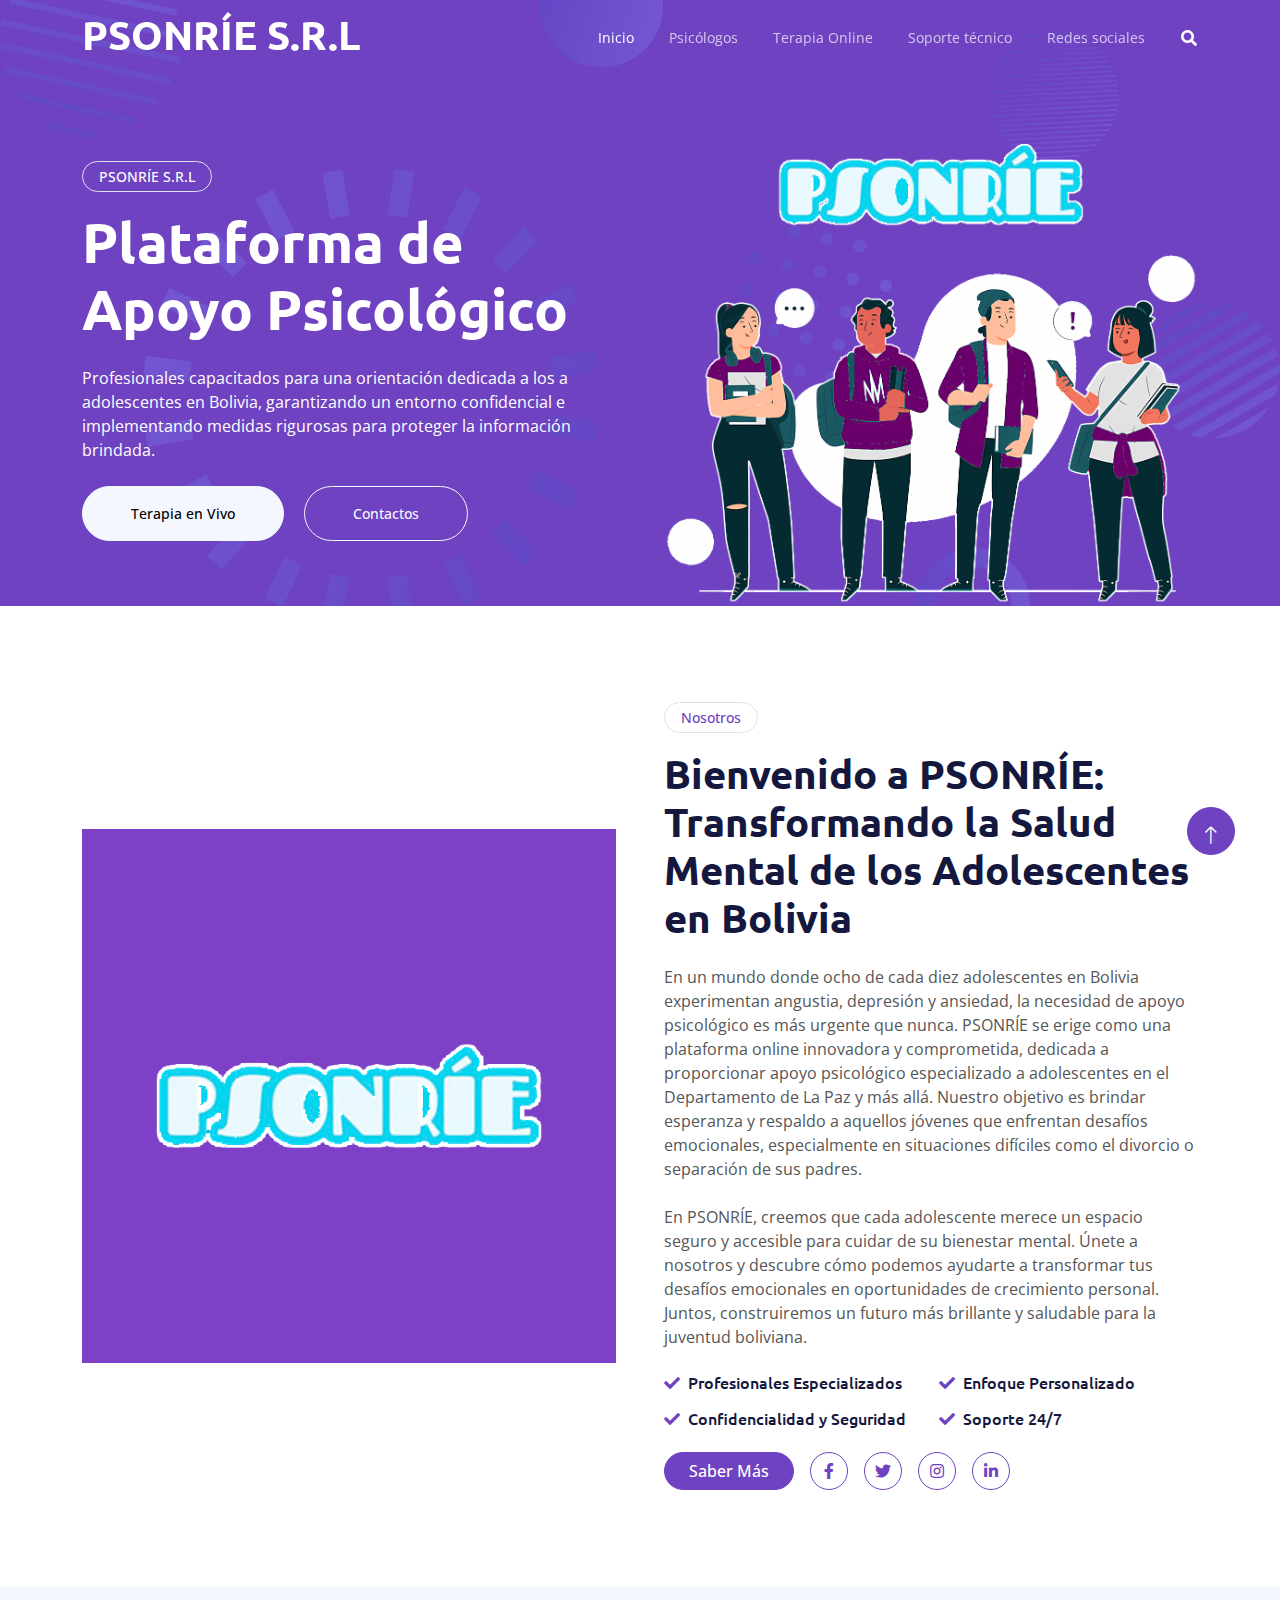
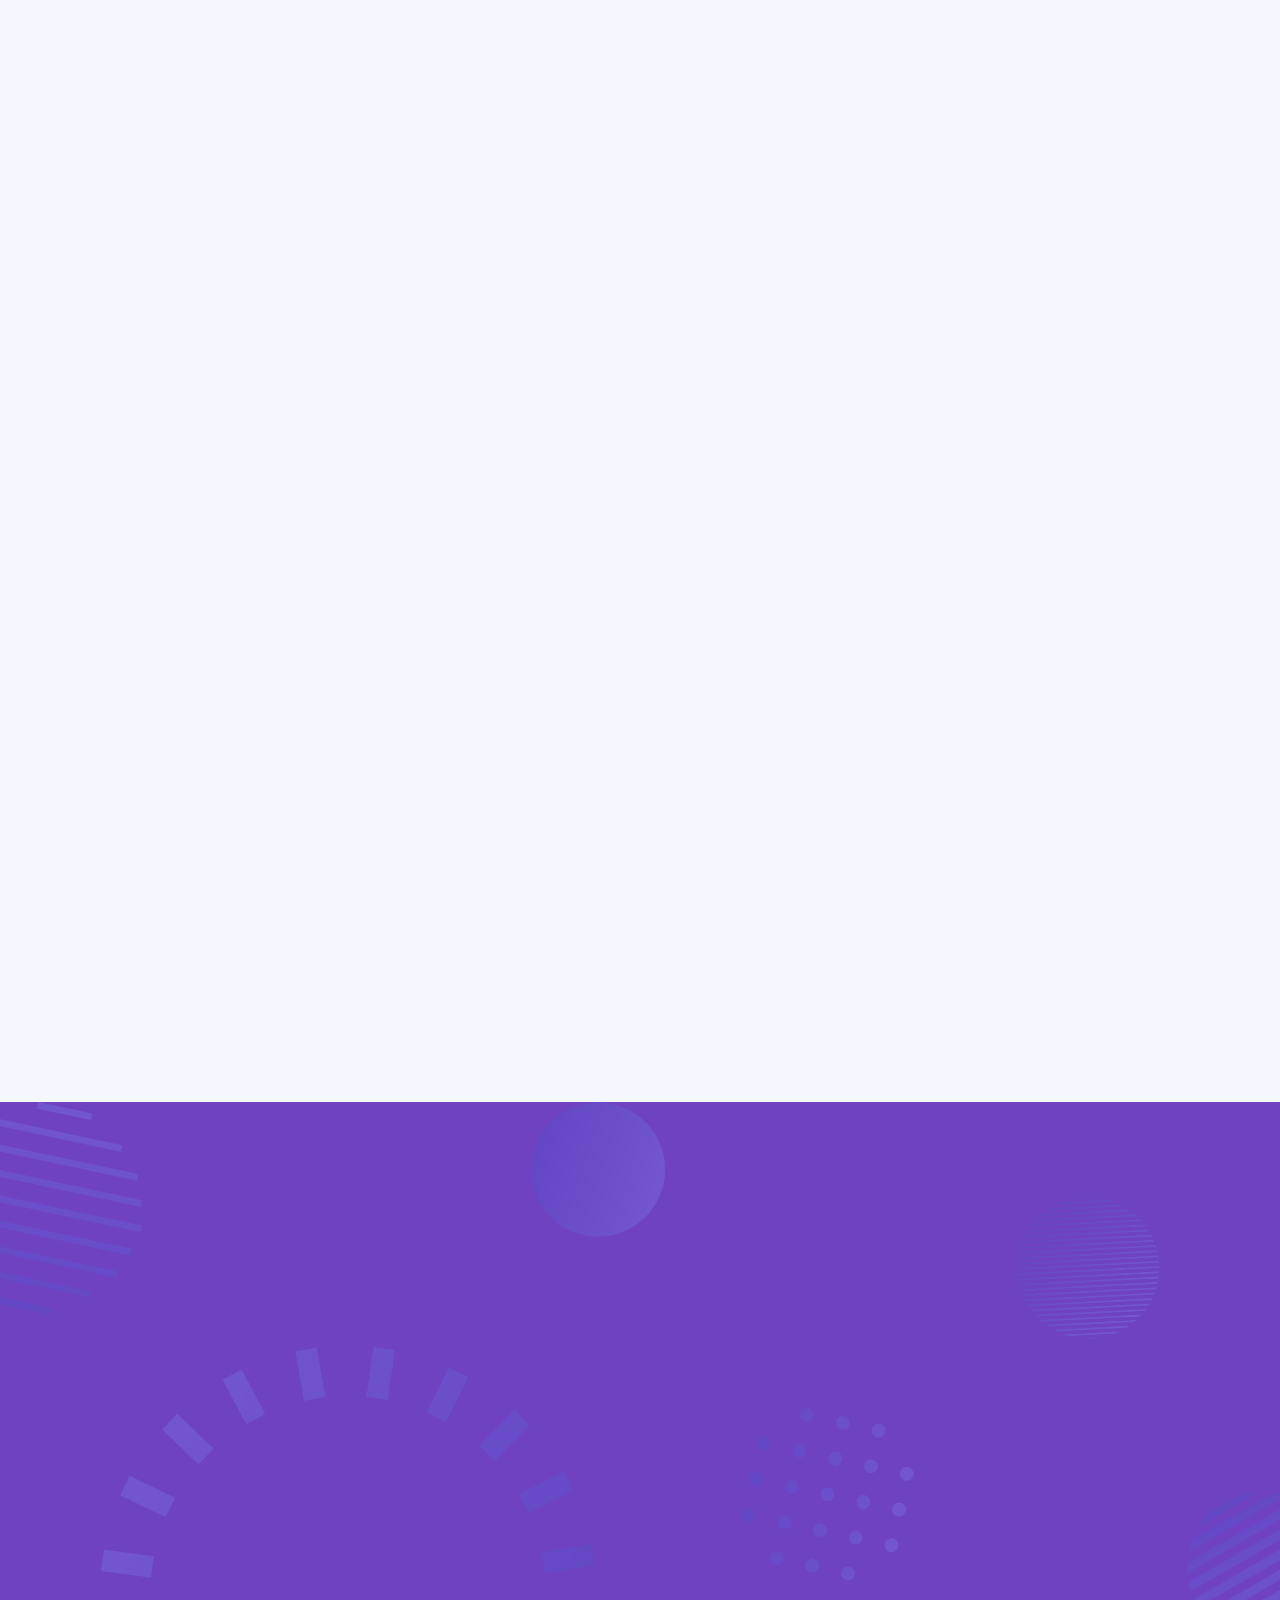
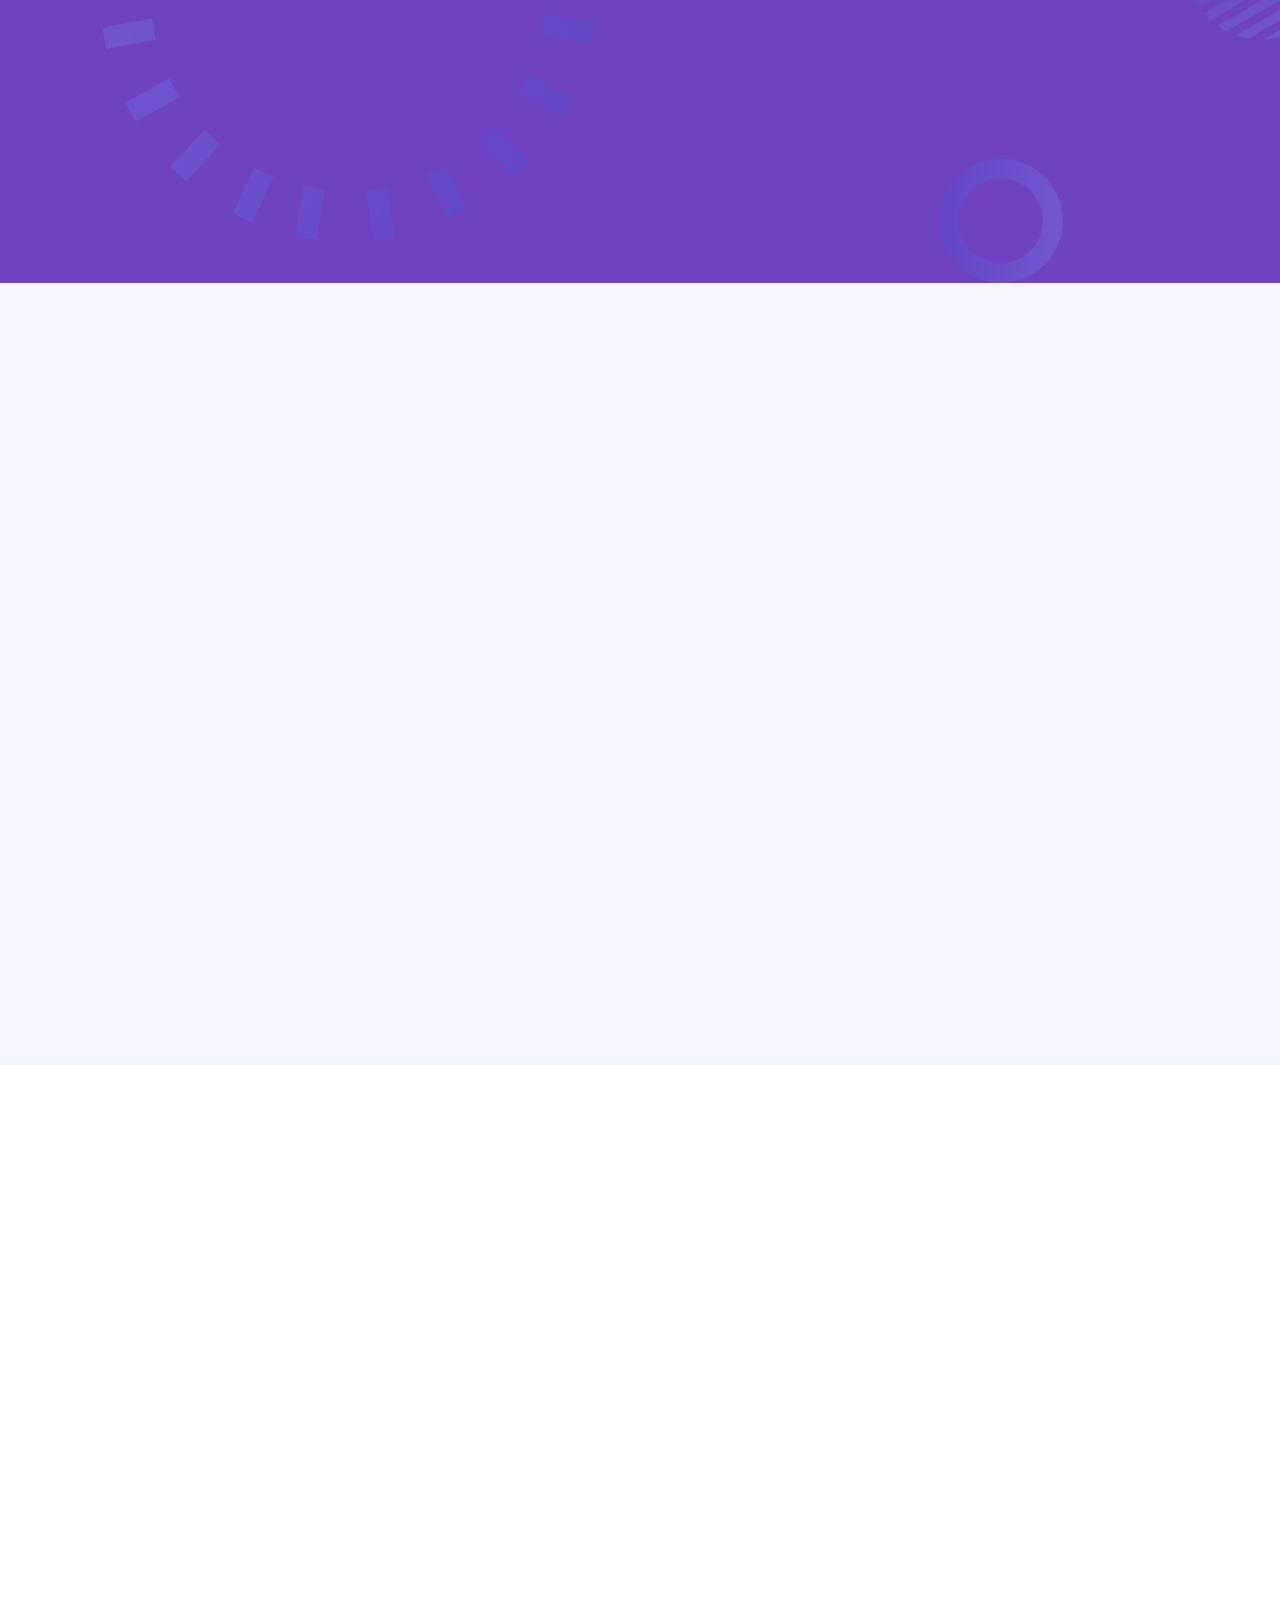
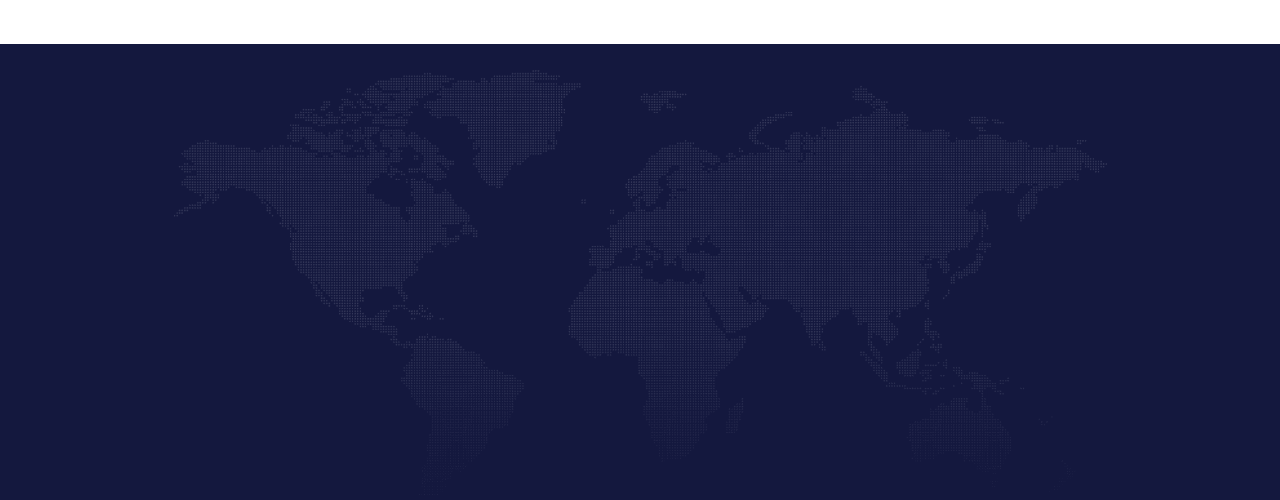
<file: index.html>
<!DOCTYPE html>
<html lang="en">

<head>
    <meta charset="utf-8">
    <title>PSONRÍE S.R.L </title>
    <meta content="width=device-width, initial-scale=1.0" name="viewport">
    <meta content="" name="keywords">
    <meta content="" name="description">

    <!-- Favicon -->
    <link href="img/favicon.ico" rel="icon">

    <!-- Google Web Fonts -->
    <link rel="preconnect" href="https://fonts.googleapis.com">
    <link rel="preconnect" href="https://fonts.gstatic.com" crossorigin>
    <link href="https://fonts.googleapis.com/css2?family=Open+Sans:wght@400;600&family=Ubuntu:wght@500;700&display=swap"
        rel="stylesheet">

    <!-- Icon Font Stylesheet -->
    <link href="https://cdnjs.cloudflare.com/ajax/libs/font-awesome/5.10.0/css/all.min.css" rel="stylesheet">
    <link href="https://cdn.jsdelivr.net/npm/bootstrap-icons@1.4.1/font/bootstrap-icons.css" rel="stylesheet">

    <!-- Libraries Stylesheet -->
    <link href="lib/animate/animate.min.css" rel="stylesheet">
    <link href="lib/owlcarousel/assets/owl.carousel.min.css" rel="stylesheet">

    <!-- Customized Bootstrap Stylesheet -->
    <link href="css/bootstrap.min.css" rel="stylesheet">

    <!-- Template Stylesheet -->
    <link href="css/style.css" rel="stylesheet">
</head>

<body>
    <!-- Spinner Start -->
    <div id="spinner"
        class="show bg-white position-fixed translate-middle w-100 vh-100 top-50 start-50 d-flex align-items-center justify-content-center">
        <div class="spinner-grow text-primary" style="width: 3rem; height: 3rem;" role="status">
            <span class="sr-only">Cargando...</span>
        </div>
    </div>
    <!-- Spinner End -->


    <!-- Navbar Start -->
    <div class="container-fluid sticky-top">
        <div class="container">
            <nav class="navbar navbar-expand-lg navbar-dark p-0">
                <a href="index.html" class="navbar-brand">
                    <h1 class="text-white">PSONRÍE<span class="text-dark"></span> S.R.L </h1>
                </a>
                <button type="button" class="navbar-toggler ms-auto me-0" data-bs-toggle="collapse"
                    data-bs-target="#navbarCollapse">
                    <span class="navbar-toggler-icon"></span>
                </button>
                <div class="collapse navbar-collapse" id="navbarCollapse">
                    <div class="navbar-nav ms-auto">
                        <a href="index.html" class="nav-item nav-link active" style="font-size: 14px;">Inicio</a>
                        <a href="psicologos.html" class="nav-item nav-link" style="font-size: 14px;">Psicólogos</a>
                        <a href="terapia.html" class="nav-item nav-link" style="font-size: 14px;">Terapia Online</a>
                        <a href="soporte.html" class="nav-item nav-link" style="font-size: 14px;">Soporte técnico </a>
                        <!--<div class="nav-item dropdown">
                            <a href="#" class="nav-link dropdown-toggle" data-bs-toggle="dropdown">Pages</a>
                            <div class="dropdown-menu bg-light mt-2">
                                <a href="feature.html" class="dropdown-item">Features</a>
                                <a href="team.html" class="dropdown-item">Our Team</a>
                                <a href="faq.html" class="dropdown-item">FAQs</a>
                                <a href="testimonial.html" class="dropdown-item">Testimonial</a>
                                <a href="404.html" class="dropdown-item">404 Page</a>
                            </div>
                        </div>-->
                        <a href="contactos.html" class="nav-item nav-link" style="font-size: 14px;">Redes sociales</a>
                    </div>
                    <butaton type="button" class="btn text-white p-0 d-none d-lg-block" data-bs-toggle="modal"
                        data-bs-target="#searchModal"><i class="fa fa-search"></i></butaton>
                </div>
            </nav>
        </div>
    </div>
    <!-- Navbar End -->


    <!-- Hero Start -->
    <div class="container-fluid pt-5 bg-primary hero-header mb-5">
        <div class="container pt-5">
            <div class="row g-5 pt-5">
                <div class="col-lg-6 align-self-center text-center text-lg-start mb-lg-5">
                    <div class="btn btn-sm border rounded-pill text-white px-3 mb-3 animated slideInRight">PSONRÍE S.R.L</div>
                    <h1 class="display-4 text-white mb-4 animated slideInRight">Plataforma de  Apoyo Psicológico</h1>
                    <p class="text-white mb-4 animated slideInRight">Profesionales capacitados para una orientación dedicada a los a adolescentes en Bolivia, garantizando un entorno confidencial e implementando medidas rigurosas para proteger la información brindada.</p>
                    <a href="terapia.html" class="btn btn-light py-sm-3 px-sm-5 rounded-pill me-3 animated slideInRight btn-sm">Terapia en Vivo</a>
                    <a href="" class="btn btn-outline-light py-sm-3 px-sm-5 rounded-pill animated slideInRight btn-sm">Contactos</a>
                </div>
                <div class="col-lg-6 align-self-end text-center text-lg-end">
                    <img class="img-fluid" src="img/1.png" alt="">
                </div>
            </div>
        </div>
    </div>
    <!-- Hero End -->


    <!-- Full Screen Search Start -->
    <div class="modal fade" id="searchModal" tabindex="-1">
        <div class="modal-dialog modal-fullscreen">
            <div class="modal-content" style="background: rgba(20, 24, 62, 0.7);">
                <div class="modal-header border-0">
                    <button type="button" class="btn btn-square bg-white btn-close" data-bs-dismiss="modal"
                        aria-label="Close"></button>
                </div>
                <div class="modal-body d-flex align-items-center justify-content-center">
                    <div class="input-group" style="max-width: 600px;">
                        <input type="text" class="form-control bg-transparent border-light p-3"
                            placeholder="Escribe lo que necesites">
                        <button class="btn btn-light px-4"><i class="bi bi-search"></i></button>
                    </div>
                </div>
            </div>
        </div>
    </div>
    <!-- Full Screen Search End -->


    <!-- About Start -->
    <div class="container-fluid py-5">
        <div class="container">
            <div class="row g-5 align-items-center">
                <div class="col-lg-6 wow fadeIn" data-wow-delay="0.1s">
                    <div class="about-img">
                        <img class="img-fluid" src="img/2.png">
                    </div>
                </div>
                <div class="col-lg-6 wow fadeIn" data-wow-delay="0.5s">
                    <div class="btn btn-sm border rounded-pill text-primary px-3 mb-3">Nosotros</div>
                    <h1 class="mb-4">Bienvenido a PSONRÍE: Transformando la Salud Mental de los Adolescentes en Bolivia</h1>
                    <p class="mb-4">En un mundo donde ocho de cada diez adolescentes en Bolivia experimentan angustia, depresión y ansiedad, la necesidad de apoyo psicológico es más urgente que nunca. PSONRÍE se erige como una plataforma online innovadora y comprometida, dedicada a proporcionar apoyo psicológico especializado a adolescentes en el Departamento de La Paz y más allá. Nuestro objetivo es brindar esperanza y respaldo a aquellos jóvenes que enfrentan desafíos emocionales, especialmente en situaciones difíciles como el divorcio o separación de sus padres.</p>
                    <p class="mb-4">En PSONRÍE, creemos que cada adolescente merece un espacio seguro y accesible para cuidar de su bienestar mental. Únete a nosotros y descubre cómo podemos ayudarte a transformar tus desafíos emocionales en oportunidades de crecimiento personal. Juntos, construiremos un futuro más brillante y saludable para la juventud boliviana.</p>
                    <div class="row g-3">
                        <div class="col-sm-6">
                            <h6 class="mb-3"><i class="fa fa-check text-primary me-2"></i>Profesionales Especializados</h6>
                            <h6 class="mb-0"><i class="fa fa-check text-primary me-2"></i>Confidencialidad y Seguridad</h6>
                        </div>
                        <div class="col-sm-6">
                            <h6 class="mb-3"><i class="fa fa-check text-primary me-2"></i>Enfoque Personalizado</h6>
                            <h6 class="mb-0"><i class="fa fa-check text-primary me-2"></i>Soporte 24/7</h6>
                        </div>
                    </div>
                    <div class="d-flex align-items-center mt-4">
                        <a class="btn btn-primary rounded-pill px-4 me-3" href="">Saber Más</a>
                        <a class="btn btn-outline-primary btn-square me-3" href=""><i class="fab fa-facebook-f"></i></a>
                        <a class="btn btn-outline-primary btn-square me-3" href=""><i class="fab fa-twitter"></i></a>
                        <a class="btn btn-outline-primary btn-square me-3" href=""><i class="fab fa-instagram"></i></a>
                        <a class="btn btn-outline-primary btn-square" href=""><i class="fab fa-linkedin-in"></i></a>
                    </div>
                </div>
            </div>
        </div>
    </div>
    <!-- About End -->


    <!-- Service Start -->
    <div class="container-fluid bg-light mt-5 py-5">
        <div class="container py-5">
            <div class="row g-5 align-items-center">
                <div class="col-lg-5 wow fadeIn" data-wow-delay="0.1s">
                    <div class="btn btn-sm border rounded-pill text-primary px-3 mb-3">Psicológos</div>
                    <h1 class="mb-4">Conoce a Nuestros Expertos en Salud Mental</h1>
                    <p class="mb-4">En PSONRÍE, contamos con un equipo de psicólogos altamente capacitados y especializados en la atención de adolescentes. Cada uno de nuestros profesionales tiene una amplia experiencia en abordar los desafíos emocionales que enfrentan los jóvenes, garantizando un enfoque personalizado y efectivo para cada situación. Aquí, podrás conocer más sobre sus credenciales, áreas de especialización y el compromiso que tienen en brindar el mejor apoyo psicológico a nuestros usuarios. Nuestro objetivo es asegurar que cada adolescente reciba la ayuda adecuada y se sienta comprendido y respaldado en su camino hacia el bienestar emocional.</p>
                    <a class="btn btn-primary rounded-pill px-4" href="">Saber Más</a>
                </div>
                <div class="col-lg-7">
                    <div class="row g-4">
                        <div class="col-md-6">
                            <div class="row g-4">
                                <div class="col-12 wow fadeIn" data-wow-delay="0.1s">
                                    <div class="service-item d-flex flex-column justify-content-center text-center rounded">
                                        <div class="service-icon btn-square">
                                            <i class="fa fa-robot fa-2x"></i>
                                        </div>
                                        <h5 class="mb-3">Empáticos y Comprensivos</h5>
                                        <p>Nuestros psicólogos saben escuchar y entienden por lo que estás pasando. Te ofrecerán un espacio seguro y sin juicios para expresar tus sentimientos.</p>
                                        <a class="btn px-3 mt-auto mx-auto" href="">Saber Más</a>
                                    </div>
                                </div>
                                <div class="col-12 wow fadeIn" data-wow-delay="0.5s">
                                    <div class="service-item d-flex flex-column justify-content-center text-center rounded">
                                        <div class="service-icon btn-square">
                                            <i class="fa fa-power-off fa-2x"></i>
                                        </div>
                                        <h5 class="mb-3">Altamente Calificados</h5>
                                        <p>Todos nuestros profesionales están altamente capacitados y especializados en salud mental adolescente, asegurando que recibas la mejor atención posible.</p>
                                        <a class="btn px-3 mt-auto mx-auto" href="">Saber Más</a>
                                    </div>
                                </div>
                            </div>
                        </div>
                        <div class="col-md-6 pt-md-4">
                            <div class="row g-4">
                                <div class="col-12 wow fadeIn" data-wow-delay="0.3s">
                                    <div class="service-item d-flex flex-column justify-content-center text-center rounded">
                                        <div class="service-icon btn-square">
                                            <i class="fa fa-graduation-cap fa-2x"></i>
                                        </div>
                                        <h5 class="mb-3">Confidenciales y Seguros</h5>
                                        <p>Tu privacidad es nuestra prioridad. Garantizamos que todas tus sesiones sean completamente confidenciales y seguras.</p>
                                        <a class="btn px-3 mt-auto mx-auto" href="">Saber Más</a>
                                    </div>
                                </div>
                                <div class="col-12 wow fadeIn" data-wow-delay="0.7s">
                                    <div class="service-item d-flex flex-column justify-content-center text-center rounded">
                                        <div class="service-icon btn-square">
                                            <i class="fa fa-brain fa-2x"></i>
                                        </div>
                                        <h5 class="mb-3">Enfoque Personalizado</h5>
                                        <p>Cada adolescente es único. Nuestros psicólogos adaptan sus enfoques para atender tus necesidades específicas y ayudarte a superar tus desafíos emocionales.</p>
                                        <a class="btn px-3 mt-auto mx-auto" href="">Saber Más</a>
                                    </div>
                                </div>
                            </div>
                        </div>
                    </div>
                </div>
            </div>
        </div>
    </div>
    <!-- Service End -->


    <!-- Feature Start -->
    <div class="container-fluid bg-primary feature pt-5">
        <div class="container pt-5">
            <div class="row g-5">
                <div class="col-lg-6 align-self-center mb-md-5 pb-md-5 wow fadeIn" data-wow-delay="0.3s">
                    <div class="btn btn-sm border rounded-pill text-white px-3 mb-3">Terapia Online</div>
                    <h1 class="text-white mb-4">Tu Espacio Seguro en Línea</h1>
                    <p class="text-light mb-4">En PSONRÍE, ofrecemos sesiones de terapia online diseñadas para brindarte apoyo emocional desde la comodidad de tu hogar. A través de nuestra plataforma, puedes acceder a videos informativos y sesiones en vivo, simulando una experiencia terapéutica real y efectiva.</p>
                    <div class="d-flex align-items-center text-white mb-3">
                        <div class="btn-sm-square bg-white text-primary rounded-circle me-3">
                            <i class="fa fa-check"></i>
                        </div>
                        <span>Acceso en Vivo: Sesiones en vivo como si estuvieras en una consulta presencial.</span>
                    </div>
                    <div class="d-flex align-items-center text-white mb-3">
                        <div class="btn-sm-square bg-white text-primary rounded-circle me-3">
                            <i class="fa fa-check"></i>
                        </div>
                        <span>Interactividad: Haz preguntas y recibe respuestas en tiempo real.</span>
                    </div>
                    <div class="d-flex align-items-center text-white mb-3">
                        <div class="btn-sm-square bg-white text-primary rounded-circle me-3">
                            <i class="fa fa-check"></i>
                        </div>
                        <span>Disponibilidad Flexible: Accede a las sesiones y videos en cualquier momento.</span>
                    </div>
                    <div class="row g-4 pt-3">
                        <div class="col-sm-6">
                            <div class="d-flex rounded p-3" style="background: rgba(256, 256, 256, 0.1);">
                                <i class="fa fa-users fa-3x text-white"></i>
                                <div class="ms-3">
                                    <h2 class="text-white mb-0" data-toggle="counter-up">5690</h2>
                                    <p class="text-white mb-0">Logros</p>
                                </div>
                            </div>
                        </div>
                        <div class="col-sm-6">
                            <div class="d-flex rounded p-3" style="background: rgba(256, 256, 256, 0.1);">
                                <i class="fa fa-check fa-3x text-white"></i>
                                <div class="ms-3">
                                    <h2 class="text-white mb-0" data-toggle="counter-up">10000</h2>
                                    <p class="text-white mb-0">Proyectos Completados</p>
                                </div>
                            </div>
                        </div>
                    </div>
                </div>
                <div class="col-lg-6 align-self-end text-center text-md-end wow fadeIn" data-wow-delay="0.5s">
                    <img class="img-fluid" src="img/3.png" alt="">
                </div>
            </div>
        </div>
    </div>
    <!-- Feature End -->


    <!-- Case Start -->
    <div class="container-fluid bg-light py-5">
        <div class="container py-5">
            <div class="mx-auto text-center wow fadeIn" data-wow-delay="0.1s" style="max-width: 500px;">
                <div class="btn btn-sm border rounded-pill text-primary px-3 mb-3">Soporte Técnico</div>
                <h1 class="mb-4">Ayuda y Asistencia a tu Alcance</h1>
            </div>
            <div class="row g-4">
                <div class="col-lg-4 wow fadeIn" data-wow-delay="0.3s">
                    <div class="case-item position-relative overflow-hidden rounded mb-2">
                        <img class="img-fluid" src="img/4.png" alt="">
                        <a class="case-overlay text-decoration-none" href="">
                            <small>Asistencia 24/7</small>
                            <h5 class="lh-base text-white mb-3">Soporte disponible en todo momento.
                            </h5>
                            <span class="btn btn-square btn-primary"><i class="fa fa-arrow-right"></i></span>
                        </a>
                    </div>
                </div>
                <div class="col-lg-4 wow fadeIn" data-wow-delay="0.5s">
                    <div class="case-item position-relative overflow-hidden rounded mb-2">
                        <img class="img-fluid" src="img/5.png" alt="">
                        <a class="case-overlay text-decoration-none" href="">
                            <small>Guías y Tutoriales</small>
                            <h5 class="lh-base text-white mb-3">Accede a guías detalladas y tutoriales.
                            </h5>
                            <span class="btn btn-square btn-primary"><i class="fa fa-arrow-right"></i></span>
                        </a>
                    </div>
                </div>
                <div class="col-lg-4 wow fadeIn" data-wow-delay="0.7s">
                    <div class="case-item position-relative overflow-hidden rounded mb-2">
                        <img class="img-fluid" src="img/6.png" alt="">
                        <a class="case-overlay text-decoration-none" href="">
                            <small>Contacto Directo</small>
                            <h5 class="lh-base text-white mb-3">Contáctanos por chat en vivo, correo o teléfono.
                            </h5>
                            <span class="btn btn-square btn-primary"><i class="fa fa-arrow-right"></i></span>
                        </a>
                    </div>
                </div>
            </div>
        </div>
    </div>
    <!-- Case End -->


    <!-- FAQs Start -->
    <div class="container-fluid py-5">
        <div class="container py-5">
            <div class="mx-auto text-center wow fadeIn" data-wow-delay="0.1s" style="max-width: 500px;">
                <div class="btn btn-sm border rounded-pill text-primary px-3 mb-3">PSONRÍE</div>
                <h1 class="mb-4">Preguntas Frecuentes</h1>
            </div>
            <div class="row">
                <div class="col-lg-6">
                    <div class="accordion" id="accordionFAQ1">
                        <div class="accordion-item wow fadeIn" data-wow-delay="0.1s">
                            <h2 class="accordion-header" id="headingOne">
                                <button class="accordion-button collapsed" type="button" data-bs-toggle="collapse"
                                    data-bs-target="#collapseOne" aria-expanded="false" aria-controls="collapseOne">
                                    ¿Cómo me registro en PSONRÍE?
                                </button>
                            </h2>
                            <div id="collapseOne" class="accordion-collapse collapse" aria-labelledby="headingOne"
                                data-bs-parent="#accordionFAQ1">
                                <div class="accordion-body">
                                    Puedes registrarte haciendo clic en el botón "Registrarse" en la página principal y siguiendo las instrucciones.
                                </div>
                            </div>
                        </div>
                        <div class="accordion-item wow fadeIn" data-wow-delay="0.2s">
                            <h2 class="accordion-header" id="headingTwo">
                                <button class="accordion-button collapsed" type="button" data-bs-toggle="collapse"
                                    data-bs-target="#collapseTwo" aria-expanded="false" aria-controls="collapseTwo">
                                    ¿Las sesiones son confidenciales?
                                </button>
                            </h2>
                            <div id="collapseTwo" class="accordion-collapse collapse" aria-labelledby="headingTwo"
                                data-bs-parent="#accordionFAQ1">
                                <div class="accordion-body">
                                    Sí, todas nuestras sesiones son completamente confidenciales y seguras.
                                </div>
                            </div>
                        </div>
                        <div class="accordion-item wow fadeIn" data-wow-delay="0.3s">
                            <h2 class="accordion-header" id="headingThree">
                                <button class="accordion-button collapsed" type="button" data-bs-toggle="collapse"
                                    data-bs-target="#collapseThree" aria-expanded="false" aria-controls="collapseThree">
                                    ¿Qué tipos de terapia ofrecen?
                                </button>
                            </h2>
                            <div id="collapseThree" class="accordion-collapse collapse" aria-labelledby="headingThree"
                                data-bs-parent="#accordionFAQ1">
                                <div class="accordion-body">
                                    Ofrecemos terapia individual, grupal y familiar, adaptadas a las necesidades de los adolescentes.
                                </div>
                            </div>
                        </div>
                        <div class="accordion-item wow fadeIn" data-wow-delay="0.4s">
                            <h2 class="accordion-header" id="headingFour">
                                <button class="accordion-button collapsed" type="button" data-bs-toggle="collapse"
                                    data-bs-target="#collapseFour" aria-expanded="true" aria-controls="collapseFour">
                                    ¿Puedo elegir a mi psicólogo?
                                </button>
                            </h2>
                            <div id="collapseFour" class="accordion-collapse collapse" aria-labelledby="headingFour"
                                data-bs-parent="#accordionFAQ1">
                                <div class="accordion-body">
                                    Sí, puedes seleccionar al psicólogo que mejor se adapte a tus necesidades desde nuestro listado de profesionales.
                                </div>
                            </div>
                        </div>
                    </div>
                </div>
                <div class="col-lg-6">
                    <div class="accordion" id="accordionFAQ2">
                        <div class="accordion-item wow fadeIn" data-wow-delay="0.5s">
                            <h2 class="accordion-header" id="headingFive">
                                <button class="accordion-button collapsed" type="button" data-bs-toggle="collapse"
                                    data-bs-target="#collapseFive" aria-expanded="false" aria-controls="collapseFive">
                                    ¿Cómo agendo una sesión?
                                </button>
                            </h2>
                            <div id="collapseFive" class="accordion-collapse collapse" aria-labelledby="headingFive"
                                data-bs-parent="#accordionFAQ2">
                                <div class="accordion-body">
                                    Puedes agendar una sesión a través de nuestro sistema de reservas en línea disponible en tu cuenta.
                                </div>
                            </div>
                        </div>
                        <div class="accordion-item wow fadeIn" data-wow-delay="0.6s">
                            <h2 class="accordion-header" id="headingSix">
                                <button class="accordion-button collapsed" type="button" data-bs-toggle="collapse"
                                    data-bs-target="#collapseSix" aria-expanded="false" aria-controls="collapseSix">
                                    ¿Hay soporte técnico disponible?
                                </button>
                            </h2>
                            <div id="collapseSix" class="accordion-collapse collapse" aria-labelledby="headingSix"
                                data-bs-parent="#accordionFAQ2">
                                <div class="accordion-body">
                                    Sí, nuestro equipo de soporte técnico está disponible 24/7 para ayudarte con cualquier problema.
                                </div>
                            </div>
                        </div>
                        <div class="accordion-item wow fadeIn" data-wow-delay="0.7s">
                            <h2 class="accordion-header" id="headingSeven">
                                <button class="accordion-button collapsed" type="button" data-bs-toggle="collapse"
                                    data-bs-target="#collapseSeven" aria-expanded="false" aria-controls="collapseSeven">
                                    ¿Las sesiones tienen costo?
                                </button>
                            </h2>
                            <div id="collapseSeven" class="accordion-collapse collapse" aria-labelledby="headingSeven"
                                data-bs-parent="#accordionFAQ2">
                                <div class="accordion-body">
                                    Sí, nuestras sesiones tienen un costo, pero ofrecemos planes y tarifas accesibles.
                                </div>
                            </div>
                        </div>
                        <div class="accordion-item wow fadeIn" data-wow-delay="0.8s">
                            <h2 class="accordion-header" id="headingEight">
                                <button class="accordion-button collapsed" type="button" data-bs-toggle="collapse"
                                    data-bs-target="#collapseEight" aria-expanded="false" aria-controls="collapseEight">
                                    Qué dispositivos puedo usar para acceder a la plataforma?
                                </button>
                            </h2>
                            <div id="collapseEight" class="accordion-collapse collapse" aria-labelledby="headingEight"
                                data-bs-parent="#accordionFAQ2">
                                <div class="accordion-body">
                                    Puedes acceder a la plataforma desde cualquier computadora, tablet o smartphone con conexión a internet.
                                </div>
                            </div>
                        </div>
                    </div>
                </div>
            </div>
        </div>
    </div>
    <!-- FAQs Start -->


    <!-- Team Start
    <div class="container-fluid bg-light py-5">
        <div class="container py-5">
            <div class="row g-5 align-items-center">
                <div class="col-lg-5 wow fadeIn" data-wow-delay="0.1s">
                    <div class="btn btn-sm border rounded-pill text-primary px-3 mb-3">Our Team</div>
                    <h1 class="mb-4">Meet Our Experienced Team Members</h1>
                    <p class="mb-4">Tempor erat elitr rebum at clita. Diam dolor diam ipsum et tempor sit. Aliqu diam
                        amet diam et eos labore. Clita erat ipsum et lorem et sit, sed stet no labore lorem sit. Sanctus
                        clita duo justo et tempor eirmod magna dolore erat amet</p>
                    <a class="btn btn-primary rounded-pill px-4" href="">Read More</a>
                </div>
                <div class="col-lg-7">
                    <div class="row g-4">
                        <div class="col-md-6">
                            <div class="row g-4">
                                <div class="col-12 wow fadeIn" data-wow-delay="0.1s">
                                    <div class="team-item bg-white text-center rounded p-4 pt-0">
                                        <img class="img-fluid rounded-circle p-4" src="img/team-1.jpg" alt="">
                                        <h5 class="mb-0">Boris Johnson</h5>
                                        <small>Founder & CEO</small>
                                        <div class="d-flex justify-content-center mt-3">
                                            <a class="btn btn-square btn-primary m-1" href=""><i
                                                    class="fab fa-facebook-f"></i></a>
                                            <a class="btn btn-square btn-primary m-1" href=""><i
                                                    class="fab fa-twitter"></i></a>
                                            <a class="btn btn-square btn-primary m-1" href=""><i
                                                    class="fab fa-instagram"></i></a>
                                            <a class="btn btn-square btn-primary m-1" href=""><i
                                                    class="fab fa-linkedin-in"></i></a>
                                        </div>
                                    </div>
                                </div>
                                <div class="col-12 wow fadeIn" data-wow-delay="0.5s">
                                    <div class="team-item bg-white text-center rounded p-4 pt-0">
                                        <img class="img-fluid rounded-circle p-4" src="img/team-2.jpg" alt="">
                                        <h5 class="mb-0">Adam Crew</h5>
                                        <small>Executive Manager</small>
                                        <div class="d-flex justify-content-center mt-3">
                                            <a class="btn btn-square btn-primary m-1" href=""><i
                                                    class="fab fa-facebook-f"></i></a>
                                            <a class="btn btn-square btn-primary m-1" href=""><i
                                                    class="fab fa-twitter"></i></a>
                                            <a class="btn btn-square btn-primary m-1" href=""><i
                                                    class="fab fa-instagram"></i></a>
                                            <a class="btn btn-square btn-primary m-1" href=""><i
                                                    class="fab fa-linkedin-in"></i></a>
                                        </div>
                                    </div>
                                </div>
                            </div>
                        </div>
                        <div class="col-md-6 pt-md-4">
                            <div class="row g-4">
                                <div class="col-12 wow fadeIn" data-wow-delay="0.3s">
                                    <div class="team-item bg-white text-center rounded p-4 pt-0">
                                        <img class="img-fluid rounded-circle p-4" src="img/team-3.jpg" alt="">
                                        <h5 class="mb-0">Kate Winslet</h5>
                                        <small>Co Founder</small>
                                        <div class="d-flex justify-content-center mt-3">
                                            <a class="btn btn-square btn-primary m-1" href=""><i
                                                    class="fab fa-facebook-f"></i></a>
                                            <a class="btn btn-square btn-primary m-1" href=""><i
                                                    class="fab fa-twitter"></i></a>
                                            <a class="btn btn-square btn-primary m-1" href=""><i
                                                    class="fab fa-instagram"></i></a>
                                            <a class="btn btn-square btn-primary m-1" href=""><i
                                                    class="fab fa-linkedin-in"></i></a>
                                        </div>
                                    </div>
                                </div>
                                <div class="col-12 wow fadeIn" data-wow-delay="0.7s">
                                    <div class="team-item bg-white text-center rounded p-4 pt-0">
                                        <img class="img-fluid rounded-circle p-4" src="img/team-4.jpg" alt="">
                                        <h5 class="mb-0">Cody Gardner</h5>
                                        <small>Project Manager</small>
                                        <div class="d-flex justify-content-center mt-3">
                                            <a class="btn btn-square btn-primary m-1" href=""><i
                                                    class="fab fa-facebook-f"></i></a>
                                            <a class="btn btn-square btn-primary m-1" href=""><i
                                                    class="fab fa-twitter"></i></a>
                                            <a class="btn btn-square btn-primary m-1" href=""><i
                                                    class="fab fa-instagram"></i></a>
                                            <a class="btn btn-square btn-primary m-1" href=""><i
                                                    class="fab fa-linkedin-in"></i></a>
                                        </div>
                                    </div>
                                </div>
                            </div>
                        </div>
                    </div>
                </div>
            </div>
        </div>
    </div>
    Team End -->


    <!-- Testimonial Start
    <div class="container-xxl py-5">
        <div class="container py-5">
            <div class="row g-5">
                <div class="col-lg-5 wow fadeIn" data-wow-delay="0.1s">
                    <div class="btn btn-sm border rounded-pill text-primary px-3 mb-3">Testimonial</div>
                    <h1 class="mb-4">What Say Our Clients!</h1>
                    <p class="mb-4">Tempor erat elitr rebum at clita. Diam dolor diam ipsum et tempor sit. Aliqu diam
                        amet diam et eos labore. Clita erat ipsum et lorem et sit, sed stet no labore lorem sit. Sanctus
                        clita duo justo et tempor eirmod magna dolore erat amet</p>
                    <a class="btn btn-primary rounded-pill px-4" href="">Read More</a>
                </div>
                <div class="col-lg-7 wow fadeIn" data-wow-delay="0.5s">
                    <div class="owl-carousel testimonial-carousel border-start border-primary">
                        <div class="testimonial-item ps-5">
                            <i class="fa fa-quote-left fa-2x text-primary mb-3"></i>
                            <p class="fs-4">Aliqu diam amet diam et eos labore. Clita erat ipsum et lorem et sit, sed stet no labore lorem sit. Sanctus clita duo justo et tempor eirmod magna dolore erat amet</p>
                            <div class="d-flex align-items-center">
                                <img class="img-fluid flex-shrink-0 rounded-circle" src="img/testimonial-1.jpg"
                                    style="width: 60px; height: 60px;">
                                <div class="ps-3">
                                    <h5 class="mb-1">Client Name</h5>
                                    <span>Profession</span>
                                </div>
                            </div>
                        </div>
                        <div class="testimonial-item ps-5">
                            <i class="fa fa-quote-left fa-2x text-primary mb-3"></i>
                            <p class="fs-4">Aliqu diam amet diam et eos labore. Clita erat ipsum et lorem et sit, sed stet no labore lorem sit. Sanctus clita duo justo et tempor eirmod magna dolore erat amet</p>
                            <div class="d-flex align-items-center">
                                <img class="img-fluid flex-shrink-0 rounded-circle" src="img/testimonial-2.jpg"
                                    style="width: 60px; height: 60px;">
                                <div class="ps-3">
                                    <h5 class="mb-1">Client Name</h5>
                                    <span>Profession</span>
                                </div>
                            </div>
                        </div>
                        <div class="testimonial-item ps-5">
                            <i class="fa fa-quote-left fa-2x text-primary mb-3"></i>
                            <p class="fs-4">Aliqu diam amet diam et eos labore. Clita erat ipsum et lorem et sit, sed stet no labore lorem sit. Sanctus clita duo justo et tempor eirmod magna dolore erat amet</p>
                            <div class="d-flex align-items-center">
                                <img class="img-fluid flex-shrink-0 rounded-circle" src="img/testimonial-3.jpg"
                                    style="width: 60px; height: 60px;">
                                <div class="ps-3">
                                    <h5 class="mb-1">Client Name</h5>
                                    <span>Profession</span>
                                </div>
                            </div>
                        </div>
                    </div>
                </div>
            </div>
        </div>
    </div>
    Testimonial End -->


    <!-- Newsletter Start
    <div class="container-fluid bg-primary newsletter py-5">
        <div class="container">
            <div class="row g-5 align-items-center">
                <div class="col-md-5 ps-lg-0 pt-5 pt-md-0 text-start wow fadeIn" data-wow-delay="0.3s">
                    <img class="img-fluid" src="img/newsletter.png" alt="">
                </div>
                <div class="col-md-7 py-5 newsletter-text wow fadeIn" data-wow-delay="0.5s">
                    <div class="btn btn-sm border rounded-pill text-white px-3 mb-3">Newsletter</div>
                    <h1 class="text-white mb-4">Let's subscribe the newsletter</h1>
                    <div class="position-relative w-100 mt-3 mb-2">
                        <input class="form-control border-0 rounded-pill w-100 ps-4 pe-5" type="text"
                            placeholder="Enter Your Email" style="height: 48px;">
                        <button type="button" class="btn shadow-none position-absolute top-0 end-0 mt-1 me-2"><i
                                class="fa fa-paper-plane text-primary fs-4"></i></button>
                    </div>
                    <small class="text-white-50">Diam sed sed dolor stet amet eirmod</small>
                </div>
            </div>
        </div>
    </div>
    Newsletter End -->


    <!-- Footer Start -->
    <div class="container-fluid bg-dark text-white-50 footer pt-5">
        <div class="container py-5">
            <div class="row g-5">
                <div class="col-md-6 col-lg-3 wow fadeIn" data-wow-delay="0.1s">
                    <a href="index.html" class="d-inline-block mb-3">
                        <h1 class="text-white">PSONRÍE<span class="text-primary"></span>S.R.L.</h1>
                    </a>
                    <p class="mb-0">Estamos aquí para apoyarte en cada paso de tu camino hacia el bienestar emocional. Para más información o asistencia, no dudes en contactarnos.
                    </p>
                </div>
                <div class="col-md-6 col-lg-3 wow fadeIn" data-wow-delay="0.3s">
                    <h5 class="text-white mb-4">Datos </h5>
                    <p><i class="fa fa-map-marker-alt me-3"></i>Calle Pedregal 123, La Paz, Bolivia</p>
                    <p><i class="fa fa-phone-alt me-3"></i>+591 77515678</p>
                    <p><i class="fa fa-envelope me-3"></i>contacto@psonrie.bo</p>
                    <div class="d-flex pt-2">
                        <a class="btn btn-outline-light btn-social" href=""><i class="fab fa-twitter"></i></a>
                        <a class="btn btn-outline-light btn-social" href=""><i class="fab fa-facebook-f"></i></a>
                        <a class="btn btn-outline-light btn-social" href=""><i class="fab fa-youtube"></i></a>
                        <a class="btn btn-outline-light btn-social" href=""><i class="fab fa-instagram"></i></a>
                        <a class="btn btn-outline-light btn-social" href=""><i class="fab fa-linkedin-in"></i></a>
                    </div>
                </div>
                <div class="col-md-6 col-lg-3 wow fadeIn" data-wow-delay="0.5s">
                    <h5 class="text-white mb-4">Populares</h5>
                    <a class="btn btn-link" href="">Nosotros</a>
                    <a class="btn btn-link" href="">Contactos</a>
                    <a class="btn btn-link" href="">Politicas y Privacidad</a>
                    <a class="btn btn-link" href="">Terminos y Condiciones</a>
                    <a class="btn btn-link" href="">Otros</a>
                </div>
                <div class="col-md-6 col-lg-3 wow fadeIn" data-wow-delay="0.7s">
                    <h5 class="text-white mb-4">Caracterizados por:</h5>
                    <a class="btn btn-link" href="">Confidencialidad</a>
                    <a class="btn btn-link" href="">Seguridad</a>
                    <a class="btn btn-link" href="">Prefesionalismo</a>
                    <a class="btn btn-link" href="">Renombre</a>
                    <a class="btn btn-link" href="">Ayuda</a>
                </div>
            </div>
        </div>
        <div class="container wow fadeIn" data-wow-delay="0.1s">
            <div class="copyright">
                <div class="row">
                    <div class="col-md-6 text-center text-md-start mb-3 mb-md-0">
                        &copy; <a class="border-bottom" href="#">PSONRÍE</a>, Derechos Reservados.

                    
                        Deiseñado por <a class="border-bottom" href="https://htmlcodex.com">PSONRÍE</a> 2024 <a class="border-bottom" href="https://themewagon.com">ThemeWagon</a>
                    </div>
                    <div class="col-md-6 text-center text-md-end">
                        <div class="footer-menu">
                            <a href="">Inicio</a>
                            <a href="">En Vivo</a>
                            <a href="">Psicológos</a>
                            <a href="">Preguntas</a>
                        </div>
                    </div>
                </div>
            </div>
        </div>
    </div>
    <!-- Footer End -->


    <!-- Back to Top -->
    <a href="#" class="btn btn-lg btn-primary btn-lg-square back-to-top pt-2"><i class="bi bi-arrow-up"></i></a>


    <!-- JavaScript Libraries -->
    <script src="https://ajax.googleapis.com/ajax/libs/jquery/3.6.1/jquery.min.js"></script>
    <script src="https://cdn.jsdelivr.net/npm/bootstrap@5.0.0/dist/js/bootstrap.bundle.min.js"></script>
    <script src="lib/wow/wow.min.js"></script>
    <script src="lib/easing/easing.min.js"></script>
    <script src="lib/waypoints/waypoints.min.js"></script>
    <script src="lib/counterup/counterup.min.js"></script>
    <script src="lib/owlcarousel/owl.carousel.min.js"></script>

    <!-- Template Javascript -->
    <script src="js/main.js"></script>
</body>

</html>
</file>
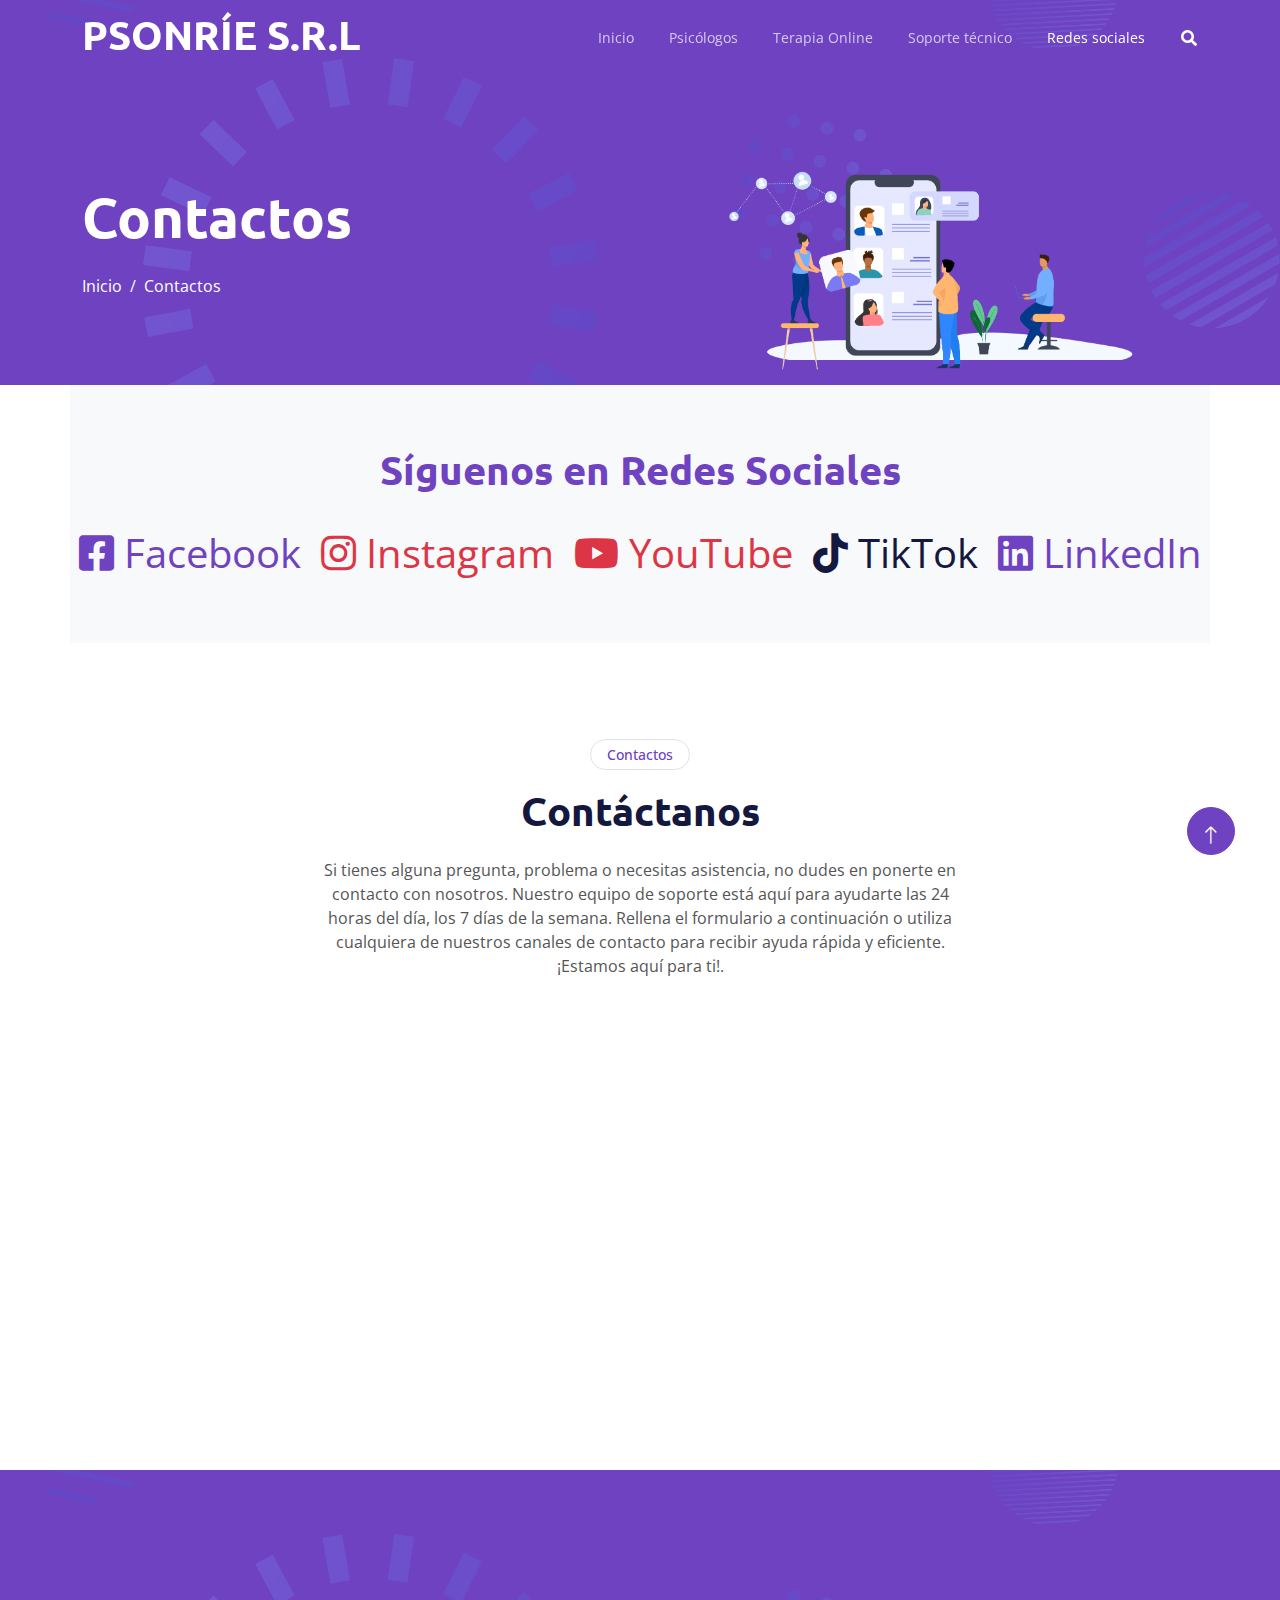
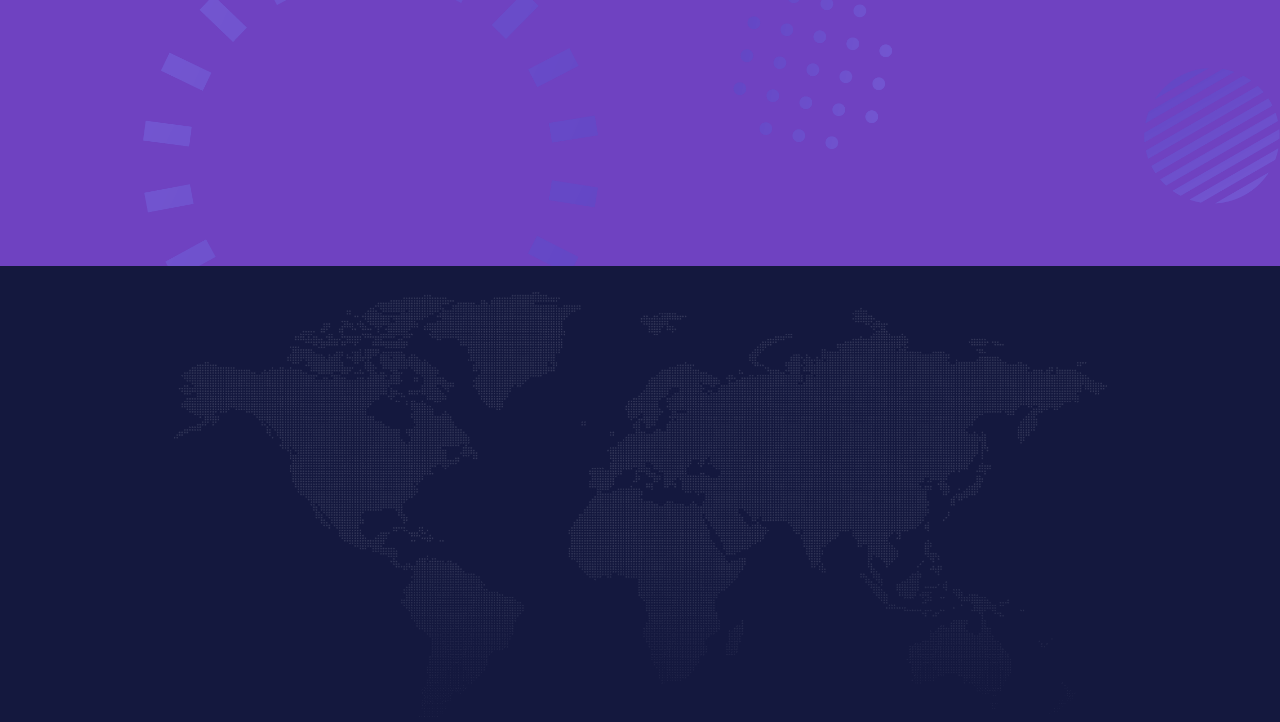
<file: contactos.html>
<!DOCTYPE html>
<html lang="en">

<head>
    <meta charset="utf-8">
    <title>PSONRÍE S.R.L </title>
    <meta content="width=device-width, initial-scale=1.0" name="viewport">
    <meta content="" name="keywords">
    <meta content="" name="description">

    <!-- Favicon -->
    <link href="img/favicon.ico" rel="icon">

    <!-- Google Web Fonts -->
    <link rel="preconnect" href="https://fonts.googleapis.com">
    <link rel="preconnect" href="https://fonts.gstatic.com" crossorigin>
    <link href="https://fonts.googleapis.com/css2?family=Open+Sans:wght@400;600&family=Ubuntu:wght@500;700&display=swap"
        rel="stylesheet">

    <!-- Icon Font Stylesheet -->
    <link href="https://cdnjs.cloudflare.com/ajax/libs/font-awesome/5.10.0/css/all.min.css" rel="stylesheet">
    <link href="https://cdn.jsdelivr.net/npm/bootstrap-icons@1.4.1/font/bootstrap-icons.css" rel="stylesheet">

    <!-- Libraries Stylesheet -->
    <link href="lib/animate/animate.min.css" rel="stylesheet">
    <link href="lib/owlcarousel/assets/owl.carousel.min.css" rel="stylesheet">

    <!-- Customized Bootstrap Stylesheet -->
    <link href="css/bootstrap.min.css" rel="stylesheet">

    <!-- Template Stylesheet -->
    <link href="css/style.css" rel="stylesheet">
</head>

<body>
    <!-- Spinner Start -->
    <div id="spinner"
        class="show bg-white position-fixed translate-middle w-100 vh-100 top-50 start-50 d-flex align-items-center justify-content-center">
        <div class="spinner-grow text-primary" style="width: 3rem; height: 3rem;" role="status">
            <span class="sr-only">Cargando...</span>
        </div>
    </div>
    <!-- Spinner End -->


    <!-- Navbar Start -->
    <div class="container-fluid sticky-top">
        <div class="container">
            <nav class="navbar navbar-expand-lg navbar-dark p-0">
                <a href="index.html" class="navbar-brand">
                    <h1 class="text-white">PSONRÍE<span class="text-dark"></span> S.R.L </h1>
                </a>
                <button type="button" class="navbar-toggler ms-auto me-0" data-bs-toggle="collapse"
                    data-bs-target="#navbarCollapse">
                    <span class="navbar-toggler-icon"></span>
                </button>
                <div class="collapse navbar-collapse" id="navbarCollapse">
                    <div class="navbar-nav ms-auto">
                        <a href="index.html" class="nav-item nav-link" style="font-size: 14px;">Inicio</a>
                        <a href="psicologos.html" class="nav-item nav-link" style="font-size: 14px;">Psicólogos</a>
                        <a href="terapia.html" class="nav-item nav-link" style="font-size: 14px;">Terapia Online</a>
                        <a href="soporte.html" class="nav-item nav-link" style="font-size: 14px;">Soporte técnico </a>
                        <!--<div class="nav-item dropdown">
                            <a href="#" class="nav-link dropdown-toggle" data-bs-toggle="dropdown">Pages</a>
                            <div class="dropdown-menu bg-light mt-2">
                                <a href="feature.html" class="dropdown-item">Features</a>
                                <a href="team.html" class="dropdown-item">Our Team</a>
                                <a href="faq.html" class="dropdown-item">FAQs</a>
                                <a href="testimonial.html" class="dropdown-item">Testimonial</a>
                                <a href="404.html" class="dropdown-item">404 Page</a>
                            </div>
                        </div>-->
                        <a href="contactos.html" class="nav-item nav-link active" style="font-size: 14px;">Redes sociales</a>
                    </div>
                    <butaton type="button" class="btn text-white p-0 d-none d-lg-block" data-bs-toggle="modal"
                        data-bs-target="#searchModal"><i class="fa fa-search"></i></butaton>
                </div>
            </nav>
        </div>
    </div>
    <!-- Navbar End -->


    <!-- Hero Start -->
    <div class="container-fluid pt-5 bg-primary hero-header">
        <div class="container pt-5">
            <div class="row g-5 pt-5">
                <div class="col-lg-6 align-self-center text-center text-lg-start mb-lg-5">
                    <h1 class="display-4 text-white mb-4 animated slideInRight">Contactos</h1>
                    <nav aria-label="breadcrumb">
                        <ol class="breadcrumb justify-content-center justify-content-lg-start mb-0">
                            <li class="breadcrumb-item"><a class="text-white" href="#">Inicio</a></li>
                            <li class="breadcrumb-item text-white active" aria-current="page">Contactos</li>
                        </ol>
                    </nav>
                </div>
                <div class="col-lg-6 align-self-end text-center text-lg-end">
                    <img class="img-fluid" src="img/13.png" alt="" style="max-height: 300px;">
                </div>
            </div>
        </div>
    </div>
    <!-- Hero End -->


    <!-- Full Screen Search Start -->
    <div class="modal fade" id="searchModal" tabindex="-1">
        <div class="modal-dialog modal-fullscreen">
            <div class="modal-content" style="background: rgba(20, 24, 62, 0.7);">
                <div class="modal-header border-0">
                    <button type="button" class="btn btn-square bg-white btn-close" data-bs-dismiss="modal"
                        aria-label="Close"></button>
                </div>
                <div class="modal-body d-flex align-items-center justify-content-center">
                    <div class="input-group" style="max-width: 600px;">
                        <input type="text" class="form-control bg-transparent border-light p-3"
                            placeholder="Escribe lo que necesites">
                        <button class="btn btn-light px-4"><i class="bi bi-search"></i></button>
                    </div>
                </div>
            </div>
        </div>
    </div>
    <!-- Full Screen Search End -->

    <div class="container social-section">
        <h2 class="social-title">Síguenos en Redes Sociales</h2>
        <div class="social-icons">
            <a href="https://www.facebook.com" target="_blank" class="text-primary">
                <i class="fab fa-facebook-square"></i> Facebook
            </a>
            <a href="https://www.instagram.com" target="_blank" class="text-danger">
                <i class="fab fa-instagram"></i> Instagram
            </a>
            <a href="https://www.youtube.com" target="_blank" class="text-danger">
                <i class="fab fa-youtube"></i> YouTube
            </a>
            <a href="https://www.tiktok.com" target="_blank" class="text-dark">
                <i class="fab fa-tiktok"></i> TikTok
            </a>
            <a href="https://www.linkedin.com" target="_blank" class="text-primary">
                <i class="fab fa-linkedin"></i> LinkedIn
            </a>
        </div>
    </div>


    <!-- Contact Start -->
    <div class="container-fluid py-5">
        <div class="container py-5">
            <div class="mx-auto text-center wow fadeIn" data-wow-delay="0.1s" style="max-width: 500px;">
                <div class="btn btn-sm border rounded-pill text-primary px-3 mb-3">Contactos</div>
                <h1 class="mb-4">Contáctanos</h1>
            </div>
            <div class="row justify-content-center">
                <div class="col-lg-7">
                    <p class="text-center mb-4">Si tienes alguna pregunta, problema o necesitas asistencia, no dudes en ponerte en contacto con nosotros. Nuestro equipo de soporte está aquí para ayudarte las 24 horas del día, los 7 días de la semana. Rellena el formulario a continuación o utiliza cualquiera de nuestros canales de contacto para recibir ayuda rápida y eficiente. ¡Estamos aquí para ti!.</p>
                    <div class="wow fadeIn" data-wow-delay="0.3s">
                        <form>
                            <div class="row g-3">
                                <div class="col-md-6">
                                    <div class="form-floating">
                                        <input type="text" class="form-control" id="name" placeholder="Your Name">
                                        <label for="name">Tu nombre</label>
                                    </div>
                                </div>
                                <div class="col-md-6">
                                    <div class="form-floating">
                                        <input type="email" class="form-control" id="email" placeholder="Your Email">
                                        <label for="email">Tu correo</label>
                                    </div>
                                </div>
                                <div class="col-12">
                                    <div class="form-floating">
                                        <input type="text" class="form-control" id="subject" placeholder="Subject">
                                        <label for="subject">Asunto</label>
                                    </div>
                                </div>
                                <div class="col-12">
                                    <div class="form-floating">
                                        <textarea class="form-control" placeholder="Leave a message here" id="message" style="height: 150px"></textarea>
                                        <label for="message">Mensaje</label>
                                    </div>
                                </div>
                                <div class="col-12">
                                    <button class="btn btn-primary w-100 py-3" type="submit">Enviar Mensaje</button>
                                </div>
                            </div>
                        </form>
                    </div>
                </div>
            </div>
        </div>
    </div>
    <!-- Contact End -->
        

    <!-- Newsletter Start -->
    <div class="container-fluid bg-primary newsletter py-5">
        <div class="container">
            <div class="row g-5 align-items-center">
                <div class="col-md-5 ps-lg-0 pt-5 pt-md-0 text-start wow fadeIn" data-wow-delay="0.3s">
                    <img class="img-fluid" src="img/newsletter.png" alt="">
                </div>
                <div class="col-md-7 py-5 newsletter-text wow fadeIn" data-wow-delay="0.5s">
                    <div class="btn btn-sm border rounded-pill text-white px-3 mb-3">Boletin informativo</div>
                    <h1 class="text-white mb-4">¡No dudes en contactarnos!</h1>
                    <div class="position-relative w-100 mt-3 mb-2">
                        <input class="form-control border-0 rounded-pill w-100 ps-4 pe-5" type="text"
                            placeholder="Ingresa tu mensaje" style="height: 48px;">
                        <button type="button" class="btn shadow-none position-absolute top-0 end-0 mt-1 me-2"><i
                                class="fa fa-paper-plane text-primary fs-4"></i></button>
                    </div>
                    <small class="text-white-50">Envianos un mensaje y te responderemos al instante</small>
                </div>
            </div>
        </div>
    </div>
    <!-- Newsletter End -->


    <!-- Footer Start -->
    <div class="container-fluid bg-dark text-white-50 footer pt-5">
        <div class="container py-5">
            <div class="row g-5">
                <div class="col-md-6 col-lg-3 wow fadeIn" data-wow-delay="0.1s">
                    <a href="index.html" class="d-inline-block mb-3">
                        <h1 class="text-white">PSONRÍE<span class="text-primary"></span>S.R.L.</h1>
                    </a>
                    <p class="mb-0">Estamos aquí para apoyarte en cada paso de tu camino hacia el bienestar emocional. Para más información o asistencia, no dudes en contactarnos.
                    </p>
                </div>
                <div class="col-md-6 col-lg-3 wow fadeIn" data-wow-delay="0.3s">
                    <h5 class="text-white mb-4">Datos</h5>
                    <p><i class="fa fa-map-marker-alt me-3"></i>Calle Pedregal 123, La Paz, Bolivia</p>
                    <p><i class="fa fa-phone-alt me-3"></i>+591 77515678</p>
                    <p><i class="fa fa-envelope me-3"></i>contacto@psonrie.bo</p>
                    <div class="d-flex pt-2">
                        <a class="btn btn-outline-light btn-social" href=""><i class="fab fa-twitter"></i></a>
                        <a class="btn btn-outline-light btn-social" href=""><i class="fab fa-facebook-f"></i></a>
                        <a class="btn btn-outline-light btn-social" href=""><i class="fab fa-youtube"></i></a>
                        <a class="btn btn-outline-light btn-social" href=""><i class="fab fa-instagram"></i></a>
                        <a class="btn btn-outline-light btn-social" href=""><i class="fab fa-linkedin-in"></i></a>
                    </div>
                </div>
                <div class="col-md-6 col-lg-3 wow fadeIn" data-wow-delay="0.5s">
                    <h5 class="text-white mb-4">Populares</h5>
                    <a class="btn btn-link" href="">Nosotros</a>
                    <a class="btn btn-link" href="">Contactos</a>
                    <a class="btn btn-link" href="">Politicas y Privacidad</a>
                    <a class="btn btn-link" href="">Terminos y Condiciones</a>
                    <a class="btn btn-link" href="">Otros</a>
                </div>
                <div class="col-md-6 col-lg-3 wow fadeIn" data-wow-delay="0.7s">
                    <h5 class="text-white mb-4">Caracterizados por:</h5>
                    <a class="btn btn-link" href="">Confidencialidad</a>
                    <a class="btn btn-link" href="">Seguridad</a>
                    <a class="btn btn-link" href="">Prefesionalismo</a>
                    <a class="btn btn-link" href="">Renombre</a>
                    <a class="btn btn-link" href="">Ayuda</a>
                </div>
            </div>
        </div>
        <div class="container wow fadeIn" data-wow-delay="0.1s">
            <div class="copyright">
                <div class="row">
                    <div class="col-md-6 text-center text-md-start mb-3 mb-md-0">
                        &copy; <a class="border-bottom" href="#">PSONRÍE</a>, Derechos Reservados.

                    
                        Deiseñado por <a class="border-bottom" href="https://htmlcodex.com">PSONRÍE</a> 2024 <a class="border-bottom" href="https://themewagon.com">ThemeWagon</a>
                    </div>
                    <div class="col-md-6 text-center text-md-end">
                        <div class="footer-menu">
                            <a href="">Inicio</a>
                            <a href="">En Vivo</a>
                            <a href="">Psicológos</a>
                            <a href="">Preguntas</a>
                        </div>
                    </div>
                </div>
            </div>
        </div>
    </div>
    <!-- Footer End -->


    <!-- Back to Top -->
    <a href="#" class="btn btn-lg btn-primary btn-lg-square back-to-top pt-2"><i class="bi bi-arrow-up"></i></a>


    <!-- JavaScript Libraries -->
    <script src="https://ajax.googleapis.com/ajax/libs/jquery/3.6.1/jquery.min.js"></script>
    <script src="https://cdn.jsdelivr.net/npm/bootstrap@5.0.0/dist/js/bootstrap.bundle.min.js"></script>
    <script src="lib/wow/wow.min.js"></script>
    <script src="lib/easing/easing.min.js"></script>
    <script src="lib/waypoints/waypoints.min.js"></script>
    <script src="lib/counterup/counterup.min.js"></script>
    <script src="lib/owlcarousel/owl.carousel.min.js"></script>

    <!-- Template Javascript -->
    <script src="js/main.js"></script>
</body>

</html>
</file>
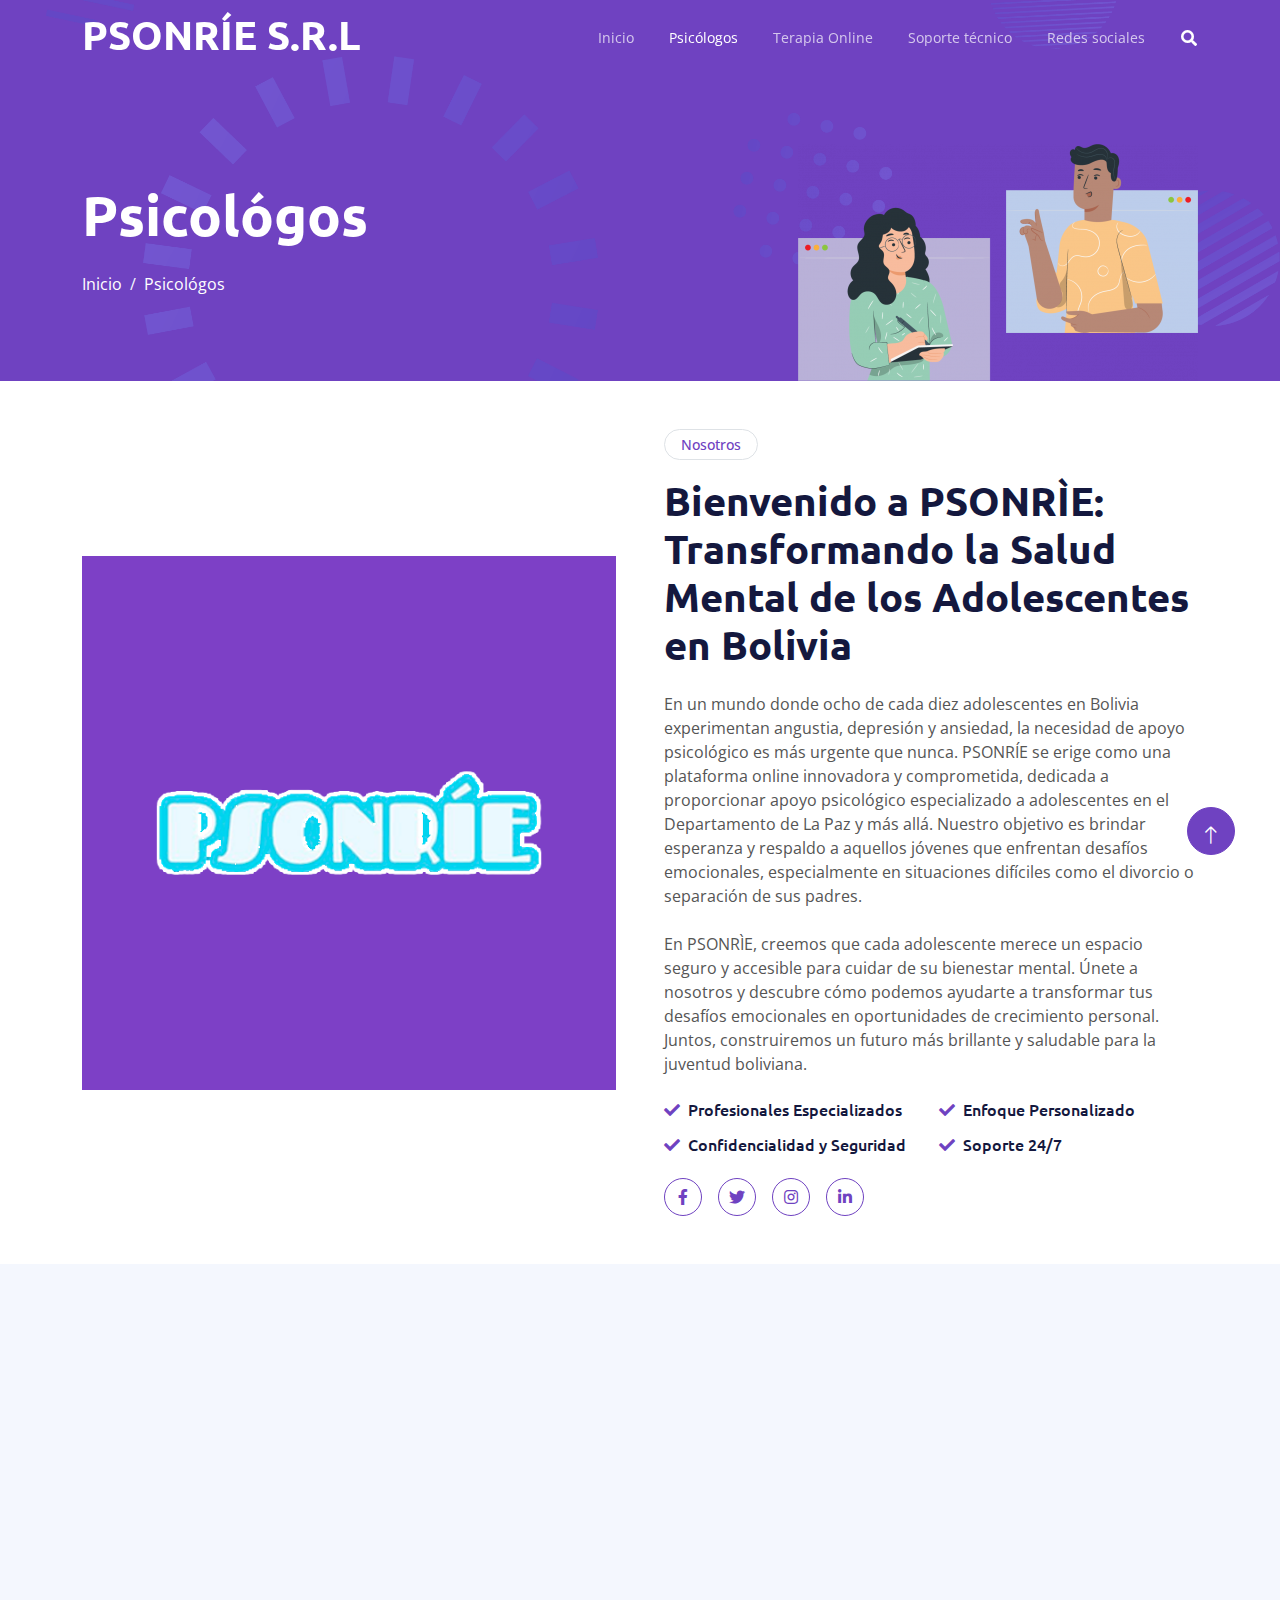
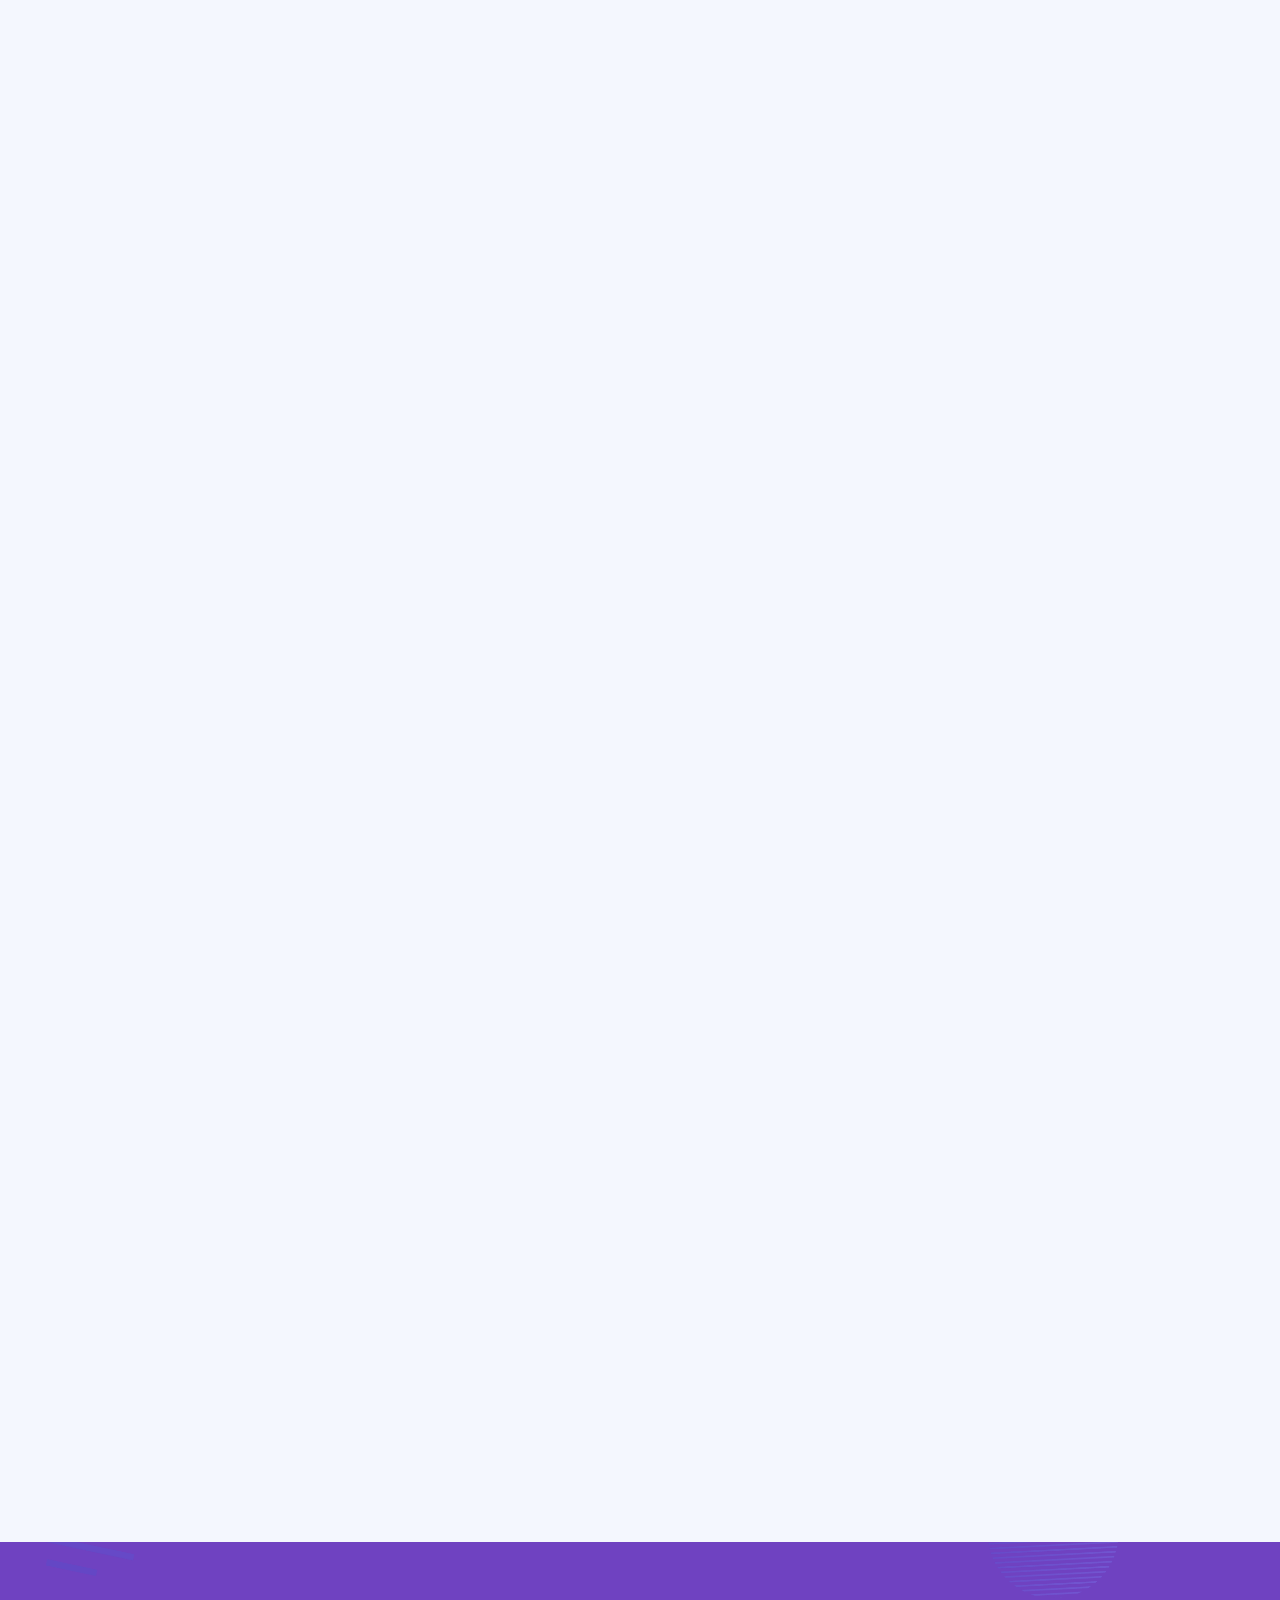
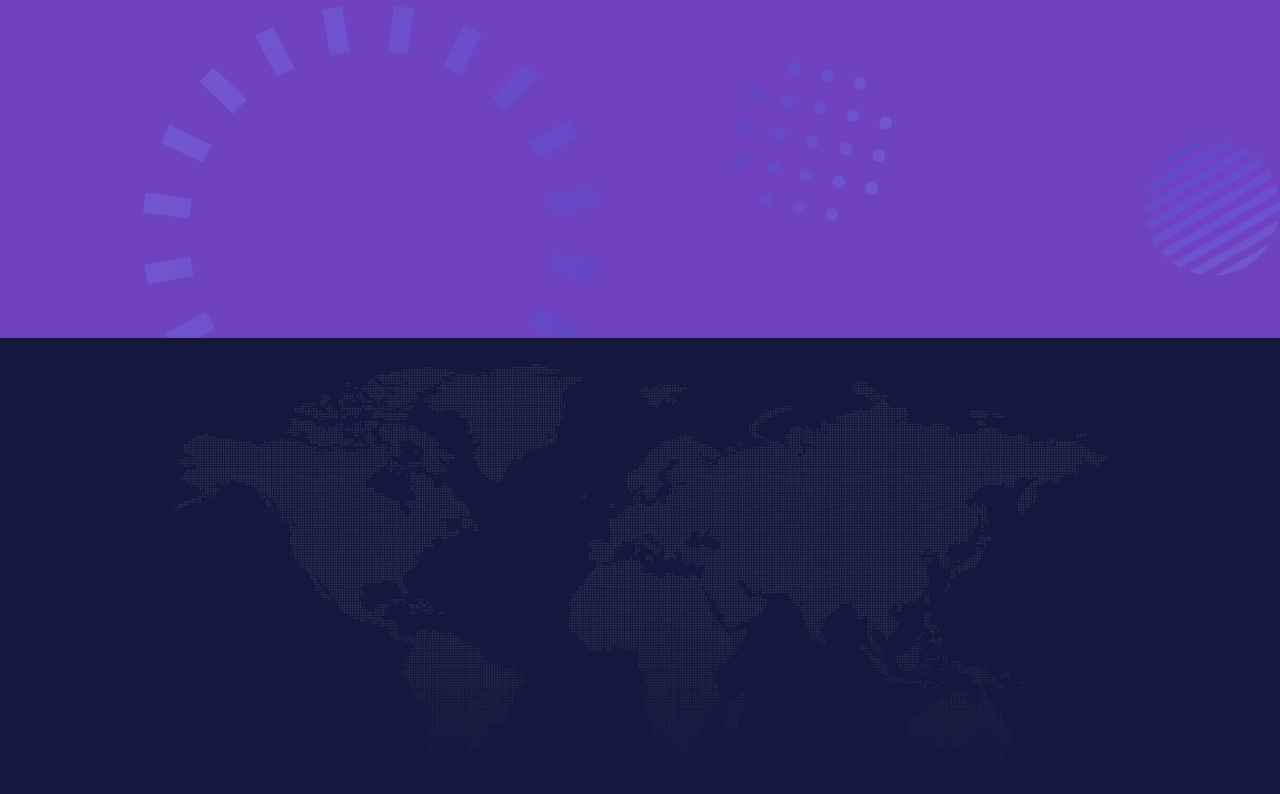
<file: psicologos.html>
<!DOCTYPE html>
<html lang="en">

<head>
    <meta charset="utf-8">
    <title>PSONRÍE S.R.L </title>
    <meta content="width=device-width, initial-scale=1.0" name="viewport">
    <meta content="" name="keywords">
    <meta content="" name="description">

    <!-- Favicon -->
    <link href="img/favicon.ico" rel="icon">

    <!-- Google Web Fonts -->
    <link rel="preconnect" href="https://fonts.googleapis.com">
    <link rel="preconnect" href="https://fonts.gstatic.com" crossorigin>
    <link href="https://fonts.googleapis.com/css2?family=Open+Sans:wght@400;600&family=Ubuntu:wght@500;700&display=swap"
        rel="stylesheet">

    <!-- Icon Font Stylesheet -->
    <link href="https://cdnjs.cloudflare.com/ajax/libs/font-awesome/5.10.0/css/all.min.css" rel="stylesheet">
    <link href="https://cdn.jsdelivr.net/npm/bootstrap-icons@1.4.1/font/bootstrap-icons.css" rel="stylesheet">

    <!-- Libraries Stylesheet -->
    <link href="lib/animate/animate.min.css" rel="stylesheet">
    <link href="lib/owlcarousel/assets/owl.carousel.min.css" rel="stylesheet">

    <!-- Customized Bootstrap Stylesheet -->
    <link href="css/bootstrap.min.css" rel="stylesheet">

    <!-- Template Stylesheet -->
    <link href="css/style.css" rel="stylesheet">
</head>

<body>
    <!-- Spinner Start -->
    <div id="spinner"
        class="show bg-white position-fixed translate-middle w-100 vh-100 top-50 start-50 d-flex align-items-center justify-content-center">
        <div class="spinner-grow text-primary" style="width: 3rem; height: 3rem;" role="status">
            <span class="sr-only">Cargando...</span>
        </div>
    </div>
    <!-- Spinner End -->


    <!-- Navbar Start -->
    <div class="container-fluid sticky-top">
        <div class="container">
            <nav class="navbar navbar-expand-lg navbar-dark p-0">
                <a href="index.html" class="navbar-brand">
                    <h1 class="text-white">PSONRÍE<span class="text-dark"></span> S.R.L </h1>
                </a>
                <button type="button" class="navbar-toggler ms-auto me-0" data-bs-toggle="collapse"
                    data-bs-target="#navbarCollapse">
                    <span class="navbar-toggler-icon"></span>
                </button>
                <div class="collapse navbar-collapse" id="navbarCollapse">
                    <div class="navbar-nav ms-auto">
                        <a href="index.html" class="nav-item nav-link" style="font-size: 14px;">Inicio</a>
                        <a href="psicologos.html" class="nav-item nav-link active" style="font-size: 14px;">Psicólogos</a>
                        <a href="terapia.html" class="nav-item nav-link" style="font-size: 14px;">Terapia Online</a>
                        <a href="soporte.html" class="nav-item nav-link" style="font-size: 14px;">Soporte técnico </a>
                        <!--<div class="nav-item dropdown">
                            <a href="#" class="nav-link dropdown-toggle" data-bs-toggle="dropdown">Pages</a>
                            <div class="dropdown-menu bg-light mt-2">
                                <a href="feature.html" class="dropdown-item">Features</a>
                                <a href="team.html" class="dropdown-item">Our Team</a>
                                <a href="faq.html" class="dropdown-item">FAQs</a>
                                <a href="testimonial.html" class="dropdown-item">Testimonial</a>
                                <a href="404.html" class="dropdown-item">404 Page</a>
                            </div>
                        </div>-->
                        <a href="contactos.html" class="nav-item nav-link" style="font-size: 14px;">Redes sociales</a>
                    </div>
                    <butaton type="button" class="btn text-white p-0 d-none d-lg-block" data-bs-toggle="modal"
                        data-bs-target="#searchModal"><i class="fa fa-search"></i></butaton>
                </div>
            </nav>
        </div>
    </div>
    <!-- Navbar End -->


    <!-- Hero Start -->
    <div class="container-fluid pt-5 bg-primary hero-header">
        <div class="container pt-5">
            <div class="row g-5 pt-5">
                <div class="col-lg-6 align-self-center text-center text-lg-start mb-lg-5">
                    <h1 class="display-4 text-white mb-4 animated slideInRight">Psicológos</h1>
                    <nav aria-label="breadcrumb">
                        <ol class="breadcrumb justify-content-center justify-content-lg-start mb-0">
                            <li class="breadcrumb-item"><a class="text-white" href="#">Inicio</a></li>
                            <li class="breadcrumb-item text-white active" aria-current="page">Psicológos</li>
                        </ol>
                    </nav>
                </div>
                <div class="col-lg-6 align-self-end text-center text-lg-end">
                    <img class="img-fluid" src="img/7.png" alt="" style="max-height: 300px;">
                </div>
            </div>
        </div>
    </div>
    <!-- Hero End -->


    <!-- Full Screen Search Start -->
    <div class="modal fade" id="searchModal" tabindex="-1">
        <div class="modal-dialog modal-fullscreen">
            <div class="modal-content" style="background: rgba(20, 24, 62, 0.7);">
                <div class="modal-header border-0">
                    <button type="button" class="btn btn-square bg-white btn-close" data-bs-dismiss="modal"
                        aria-label="Close"></button>
                </div>
                <div class="modal-body d-flex align-items-center justify-content-center">
                    <div class="input-group" style="max-width: 600px;">
                        <input type="text" class="form-control bg-transparent border-light p-3"
                            placeholder="Escribe lo que necesites">
                        <button class="btn btn-light px-4"><i class="bi bi-search"></i></button>
                    </div>
                </div>
            </div>
        </div>
    </div>
    <!-- Full Screen Search End -->


    <!-- About Start -->
    <div class="container-fluid py-5">
        <div class="container">
            <div class="row g-5 align-items-center">
                <div class="col-lg-6 wow fadeIn" data-wow-delay="0.1s">
                    <div class="about-img">
                        <img class="img-fluid" src="img/2.png">
                    </div>
                </div>
                <div class="col-lg-6 wow fadeIn" data-wow-delay="0.5s">
                    <div class="btn btn-sm border rounded-pill text-primary px-3 mb-3">Nosotros</div>
                    <h1 class="mb-4">Bienvenido a PSONRÌE: Transformando la Salud Mental de los Adolescentes en Bolivia</h1>
                    <p class="mb-4">En un mundo donde ocho de cada diez adolescentes en Bolivia experimentan angustia, depresión y ansiedad, la necesidad de apoyo psicológico es más urgente que nunca. PSONRÍE se erige como una plataforma online innovadora y comprometida, dedicada a proporcionar apoyo psicológico especializado a adolescentes en el Departamento de La Paz y más allá. Nuestro objetivo es brindar esperanza y respaldo a aquellos jóvenes que enfrentan desafíos emocionales, especialmente en situaciones difíciles como el divorcio o separación de sus padres.</p>
                    <p class="mb-4">En PSONRÌE, creemos que cada adolescente merece un espacio seguro y accesible para cuidar de su bienestar mental. Únete a nosotros y descubre cómo podemos ayudarte a transformar tus desafíos emocionales en oportunidades de crecimiento personal. Juntos, construiremos un futuro más brillante y saludable para la juventud boliviana.</p>
                    <div class="row g-3">
                        <div class="col-sm-6">
                            <h6 class="mb-3"><i class="fa fa-check text-primary me-2"></i>Profesionales Especializados</h6>
                            <h6 class="mb-0"><i class="fa fa-check text-primary me-2"></i>Confidencialidad y Seguridad</h6>
                        </div>
                        <div class="col-sm-6">
                            <h6 class="mb-3"><i class="fa fa-check text-primary me-2"></i>Enfoque Personalizado</h6>
                            <h6 class="mb-0"><i class="fa fa-check text-primary me-2"></i>Soporte 24/7</h6>
                        </div>
                    </div>
                    <div class="d-flex align-items-center mt-4">
                        <a class="btn btn-outline-primary btn-square me-3" href=""><i class="fab fa-facebook-f"></i></a>
                        <a class="btn btn-outline-primary btn-square me-3" href=""><i class="fab fa-twitter"></i></a>
                        <a class="btn btn-outline-primary btn-square me-3" href=""><i class="fab fa-instagram"></i></a>
                        <a class="btn btn-outline-primary btn-square" href=""><i class="fab fa-linkedin-in"></i></a>
                    </div>
                </div>
            </div>
        </div>
    </div>
    <!-- About End -->


    


    <!-- Team Start -->
    <div class="container-fluid bg-light py-5">
        <div class="container py-5">
            <div class="row g-5 align-items-center">
                <div class="col-lg-5 wow fadeIn" data-wow-delay="0.1s">
                    <div class="btn btn-sm border rounded-pill text-primary px-3 mb-3">Psicológos</div>
                    <h1 class="mb-4">Expertos en Apoyo Psicológico para Adolescentes</h1>
                    <p class="mb-4">En PSONRÍE, nuestro equipo de psicólogos está formado por profesionales altamente calificados y dedicados a brindar apoyo especializado a adolescentes. Cada uno de nuestros expertos está comprometido con tu bienestar emocional, ofreciendo una atención personalizada y segura. Descubre más sobre sus credenciales y áreas de especialización, y encuentra el profesional que mejor se adapte a tus necesidades. ¡Estamos aquí para ayudarte a transformar tus desafíos en oportunidades de crecimiento!</p>
                    <a class="btn btn-primary rounded-pill px-4" href="">Contactar</a>
                </div>
                <div class="col-lg-7">
                    <div class="row g-4">
                        <div class="col-md-6">
                            <div class="row g-4">
                                <div class="col-12 wow fadeIn" data-wow-delay="0.1s">
                                    <div class="team-item bg-white text-center rounded p-4 pt-0">
                                        <img class="img-fluid rounded-circle p-4" src="img/team-1.jpg" alt="">
                                        <h5 class="mb-0">Dr. Andrés Mendoza</h5>
                                        <small>Psicólogo Clínico</small>
                                        <div class="d-flex justify-content-center mt-3">
                                            <a class="btn btn-square btn-primary m-1" href=""><i
                                                    class="fab fa-facebook-f"></i></a>
                                            <a class="btn btn-square btn-primary m-1" href=""><i
                                                    class="fab fa-twitter"></i></a>
                                            <a class="btn btn-square btn-primary m-1" href=""><i
                                                    class="fab fa-instagram"></i></a>
                                            <a class="btn btn-square btn-primary m-1" href=""><i
                                                    class="fab fa-linkedin-in"></i></a>
                                        </div>
                                    </div>
                                </div>
                                <div class="col-12 wow fadeIn" data-wow-delay="0.5s">
                                    <div class="team-item bg-white text-center rounded p-4 pt-0">
                                        <img class="img-fluid rounded-circle p-4" src="img/team-2.jpg" alt="">
                                        <h5 class="mb-0">Lic. Carlos Quispe</h5>
                                        <small>Psicólogo Infantil</small>
                                        <div class="d-flex justify-content-center mt-3">
                                            <a class="btn btn-square btn-primary m-1" href=""><i
                                                    class="fab fa-facebook-f"></i></a>
                                            <a class="btn btn-square btn-primary m-1" href=""><i
                                                    class="fab fa-twitter"></i></a>
                                            <a class="btn btn-square btn-primary m-1" href=""><i
                                                    class="fab fa-instagram"></i></a>
                                            <a class="btn btn-square btn-primary m-1" href=""><i
                                                    class="fab fa-linkedin-in"></i></a>
                                        </div>
                                    </div>
                                </div>
                                <div class="col-12 wow fadeIn" data-wow-delay="0.5s">
                                    <div class="team-item bg-white text-center rounded p-4 pt-0">
                                        <img class="img-fluid rounded-circle p-4" src="img/29.png" alt="">
                                        <h5 class="mb-0">Dr. Roberto Salazar</h5>
                                        <small>Psicólogo Educativo</small>
                                        <div class="d-flex justify-content-center mt-3">
                                            <a class="btn btn-square btn-primary m-1" href=""><i
                                                    class="fab fa-facebook-f"></i></a>
                                            <a class="btn btn-square btn-primary m-1" href=""><i
                                                    class="fab fa-twitter"></i></a>
                                            <a class="btn btn-square btn-primary m-1" href=""><i
                                                    class="fab fa-instagram"></i></a>
                                            <a class="btn btn-square btn-primary m-1" href=""><i
                                                    class="fab fa-linkedin-in"></i></a>
                                        </div>
                                    </div>
                                </div>
                                <div class="col-12 wow fadeIn" data-wow-delay="0.5s">
                                    <div class="team-item bg-white text-center rounded p-4 pt-0">
                                        <img class="img-fluid rounded-circle p-4" src="img/30.png" alt="">
                                        <h5 class="mb-0">Lic. Javier Torres</h5>
                                        <small>Terapeuta Cognitivo-Conductual</small>
                                        <div class="d-flex justify-content-center mt-3">
                                            <a class="btn btn-square btn-primary m-1" href=""><i
                                                    class="fab fa-facebook-f"></i></a>
                                            <a class="btn btn-square btn-primary m-1" href=""><i
                                                    class="fab fa-twitter"></i></a>
                                            <a class="btn btn-square btn-primary m-1" href=""><i
                                                    class="fab fa-instagram"></i></a>
                                            <a class="btn btn-square btn-primary m-1" href=""><i
                                                    class="fab fa-linkedin-in"></i></a>
                                        </div>
                                    </div>
                                </div>
                            </div>
                        </div>
                        <div class="col-md-6 pt-md-4">
                            <div class="row g-4">
                                <div class="col-12 wow fadeIn" data-wow-delay="0.3s">
                                    <div class="team-item bg-white text-center rounded p-4 pt-0">
                                        <img class="img-fluid rounded-circle p-4" src="img/team-3.jpg" alt="">
                                        <h5 class="mb-0">Dra. Patricia Flores</h5>
                                        <small>Psicóloga de la Salud</small>
                                        <div class="d-flex justify-content-center mt-3">
                                            <a class="btn btn-square btn-primary m-1" href=""><i
                                                    class="fab fa-facebook-f"></i></a>
                                            <a class="btn btn-square btn-primary m-1" href=""><i
                                                    class="fab fa-twitter"></i></a>
                                            <a class="btn btn-square btn-primary m-1" href=""><i
                                                    class="fab fa-instagram"></i></a>
                                            <a class="btn btn-square btn-primary m-1" href=""><i
                                                    class="fab fa-linkedin-in"></i></a>
                                        </div>
                                    </div>
                                </div>
                                <div class="col-12 wow fadeIn" data-wow-delay="0.7s">
                                    <div class="team-item bg-white text-center rounded p-4 pt-0">
                                        <img class="img-fluid rounded-circle p-4" src="img/team-4.jpg" alt="">
                                        <h5 class="mb-0">Lic. Mariana Rojas</h5>
                                        <small>Psicóloga Gestalt</small>
                                        <div class="d-flex justify-content-center mt-3">
                                            <a class="btn btn-square btn-primary m-1" href=""><i
                                                    class="fab fa-facebook-f"></i></a>
                                            <a class="btn btn-square btn-primary m-1" href=""><i
                                                    class="fab fa-twitter"></i></a>
                                            <a class="btn btn-square btn-primary m-1" href=""><i
                                                    class="fab fa-instagram"></i></a>
                                            <a class="btn btn-square btn-primary m-1" href=""><i
                                                    class="fab fa-linkedin-in"></i></a>
                                        </div>
                                    </div>
                                </div>
                                <div class="col-12 wow fadeIn" data-wow-delay="0.7s">
                                    <div class="team-item bg-white text-center rounded p-4 pt-0">
                                        <img class="img-fluid rounded-circle p-4" src="img/27.png" alt="">
                                        <h5 class="mb-0">Dra. Gabriela Lira</h5>
                                        <small>Psicóloga Infantil y Adolescente</small>
                                        <div class="d-flex justify-content-center mt-3">
                                            <a class="btn btn-square btn-primary m-1" href=""><i
                                                    class="fab fa-facebook-f"></i></a>
                                            <a class="btn btn-square btn-primary m-1" href=""><i
                                                    class="fab fa-twitter"></i></a>
                                            <a class="btn btn-square btn-primary m-1" href=""><i
                                                    class="fab fa-instagram"></i></a>
                                            <a class="btn btn-square btn-primary m-1" href=""><i
                                                    class="fab fa-linkedin-in"></i></a>
                                        </div>
                                    </div>
                                </div>
                                <div class="col-12 wow fadeIn" data-wow-delay="0.7s">
                                    <div class="team-item bg-white text-center rounded p-4 pt-0">
                                        <img class="img-fluid rounded-circle p-4" src="img/28.png" alt="">
                                        <h5 class="mb-0">Lic. Laura Vargas</h5>
                                        <small>Psicóloga Familiar</small>
                                        <div class="d-flex justify-content-center mt-3">
                                            <a class="btn btn-square btn-primary m-1" href=""><i
                                                    class="fab fa-facebook-f"></i></a>
                                            <a class="btn btn-square btn-primary m-1" href=""><i
                                                    class="fab fa-twitter"></i></a>
                                            <a class="btn btn-square btn-primary m-1" href=""><i
                                                    class="fab fa-instagram"></i></a>
                                            <a class="btn btn-square btn-primary m-1" href=""><i
                                                    class="fab fa-linkedin-in"></i></a>
                                        </div>
                                    </div>
                                </div>
                            </div>
                        </div>
                    </div>
                </div>
            </div>
        </div>
    </div>
    <!-- Team End -->


    <!-- Newsletter Start -->
    <div class="container-fluid bg-primary newsletter py-5">
        <div class="container">
            <div class="row g-5 align-items-center">
                <div class="col-md-5 ps-lg-0 pt-5 pt-md-0 text-start wow fadeIn" data-wow-delay="0.3s">
                    <img class="img-fluid" src="img/newsletter.png" alt="">
                </div>
                <div class="col-md-7 py-5 newsletter-text wow fadeIn" data-wow-delay="0.5s">
                    <div class="btn btn-sm border rounded-pill text-white px-3 mb-3">Boletin informativo</div>
                    <h1 class="text-white mb-4">¡No dudes en contactarnos!</h1>
                    <div class="position-relative w-100 mt-3 mb-2">
                        <input class="form-control border-0 rounded-pill w-100 ps-4 pe-5" type="text"
                            placeholder="Ingresa tu mensaje" style="height: 48px;">
                        <button type="button" class="btn shadow-none position-absolute top-0 end-0 mt-1 me-2"><i
                                class="fa fa-paper-plane text-primary fs-4"></i></button>
                    </div>
                    <small class="text-white-50">Envianos un mensaje y te responderemos al instante</small>
                </div>
            </div>
        </div>
    </div>
    <!-- Newsletter End -->


    <!-- Footer Start -->
    <div class="container-fluid bg-dark text-white-50 footer pt-5">
        <div class="container py-5">
            <div class="row g-5">
                <div class="col-md-6 col-lg-3 wow fadeIn" data-wow-delay="0.1s">
                    <a href="index.html" class="d-inline-block mb-3">
                        <h1 class="text-white">PSONRÍE<span class="text-primary"></span>S.R.L.</h1>
                    </a>
                    <p class="mb-0">Estamos aquí para apoyarte en cada paso de tu camino hacia el bienestar emocional. Para más información o asistencia, no dudes en contactarnos.
                    </p>
                </div>
                <div class="col-md-6 col-lg-3 wow fadeIn" data-wow-delay="0.3s">
                    <h5 class="text-white mb-4">Datos</h5>
                    <p><i class="fa fa-map-marker-alt me-3"></i>Calle Pedregal 123, La Paz, Bolivia</p>
                    <p><i class="fa fa-phone-alt me-3"></i>+591 77515678</p>
                    <p><i class="fa fa-envelope me-3"></i>contacto@psonrie.bo</p>
                    <div class="d-flex pt-2">
                        <a class="btn btn-outline-light btn-social" href=""><i class="fab fa-twitter"></i></a>
                        <a class="btn btn-outline-light btn-social" href=""><i class="fab fa-facebook-f"></i></a>
                        <a class="btn btn-outline-light btn-social" href=""><i class="fab fa-youtube"></i></a>
                        <a class="btn btn-outline-light btn-social" href=""><i class="fab fa-instagram"></i></a>
                        <a class="btn btn-outline-light btn-social" href=""><i class="fab fa-linkedin-in"></i></a>
                    </div>
                </div>
                <div class="col-md-6 col-lg-3 wow fadeIn" data-wow-delay="0.5s">
                    <h5 class="text-white mb-4">Populares</h5>
                    <a class="btn btn-link" href="">Nosotros</a>
                    <a class="btn btn-link" href="">Contactos</a>
                    <a class="btn btn-link" href="">Politicas y Privacidad</a>
                    <a class="btn btn-link" href="">Terminos y Condiciones</a>
                    <a class="btn btn-link" href="">Otros</a>
                </div>
                <div class="col-md-6 col-lg-3 wow fadeIn" data-wow-delay="0.7s">
                    <h5 class="text-white mb-4">Caracterizados por:</h5>
                    <a class="btn btn-link" href="">Confidencialidad</a>
                    <a class="btn btn-link" href="">Seguridad</a>
                    <a class="btn btn-link" href="">Prefesionalismo</a>
                    <a class="btn btn-link" href="">Renombre</a>
                    <a class="btn btn-link" href="">Ayuda</a>
                </div>
            </div>
        </div>
        <div class="container wow fadeIn" data-wow-delay="0.1s">
            <div class="copyright">
                <div class="row">
                    <div class="col-md-6 text-center text-md-start mb-3 mb-md-0">
                        &copy; <a class="border-bottom" href="#">PSONRÍE</a>, Derechos Reservados.

                    
                        Deiseñado por <a class="border-bottom" href="https://htmlcodex.com">PSONRÍE</a> 2024 <a class="border-bottom" href="https://themewagon.com">ThemeWagon</a>
                    </div>
                    <div class="col-md-6 text-center text-md-end">
                        <div class="footer-menu">
                            <a href="">Inicio</a>
                            <a href="">En Vivo</a>
                            <a href="">Psicológos</a>
                            <a href="">Preguntas</a>
                        </div>
                    </div>
                </div>
            </div>
        </div>
    </div>
    <!-- Footer End -->


    <!-- Back to Top -->
    <a href="#" class="btn btn-lg btn-primary btn-lg-square back-to-top pt-2"><i class="bi bi-arrow-up"></i></a>


    <!-- JavaScript Libraries -->
    <script src="https://ajax.googleapis.com/ajax/libs/jquery/3.6.1/jquery.min.js"></script>
    <script src="https://cdn.jsdelivr.net/npm/bootstrap@5.0.0/dist/js/bootstrap.bundle.min.js"></script>
    <script src="lib/wow/wow.min.js"></script>
    <script src="lib/easing/easing.min.js"></script>
    <script src="lib/waypoints/waypoints.min.js"></script>
    <script src="lib/counterup/counterup.min.js"></script>
    <script src="lib/owlcarousel/owl.carousel.min.js"></script>

    <!-- Template Javascript -->
    <script src="js/main.js"></script>
</body>

</html>
</file>
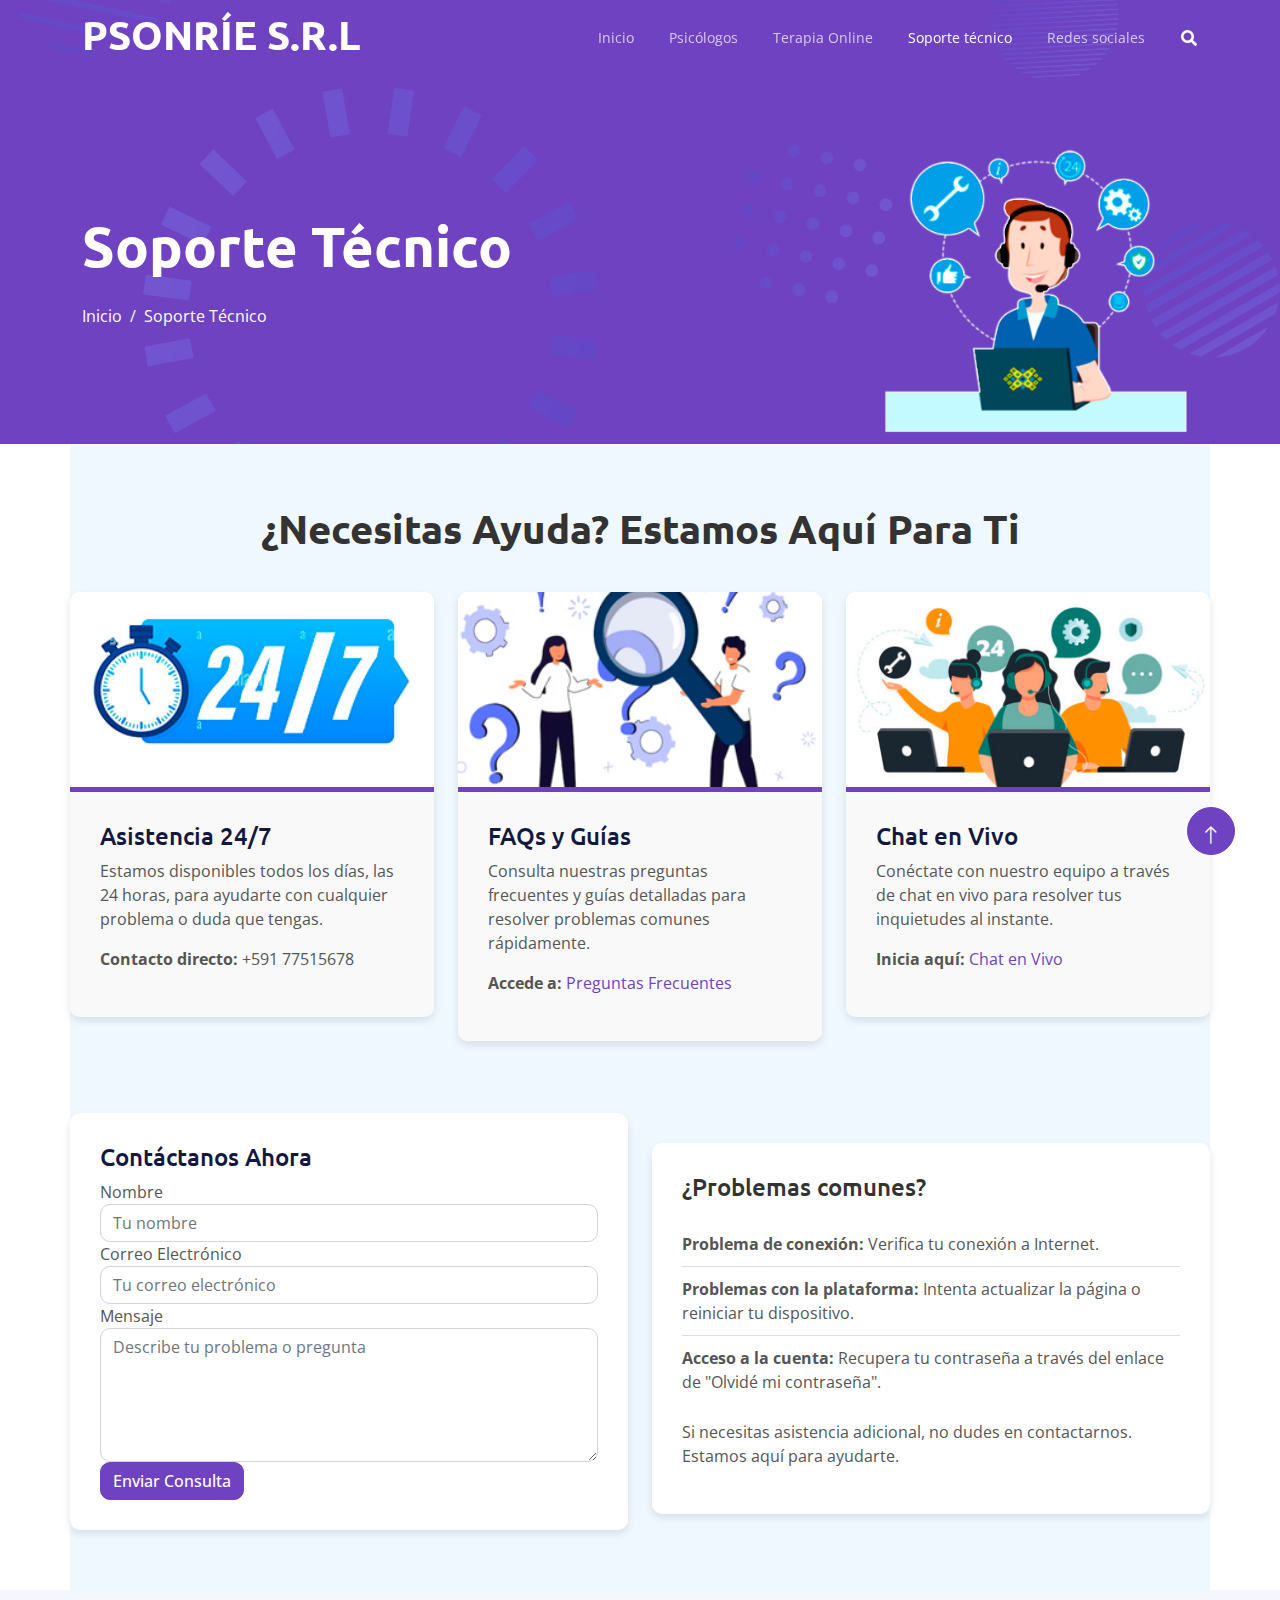
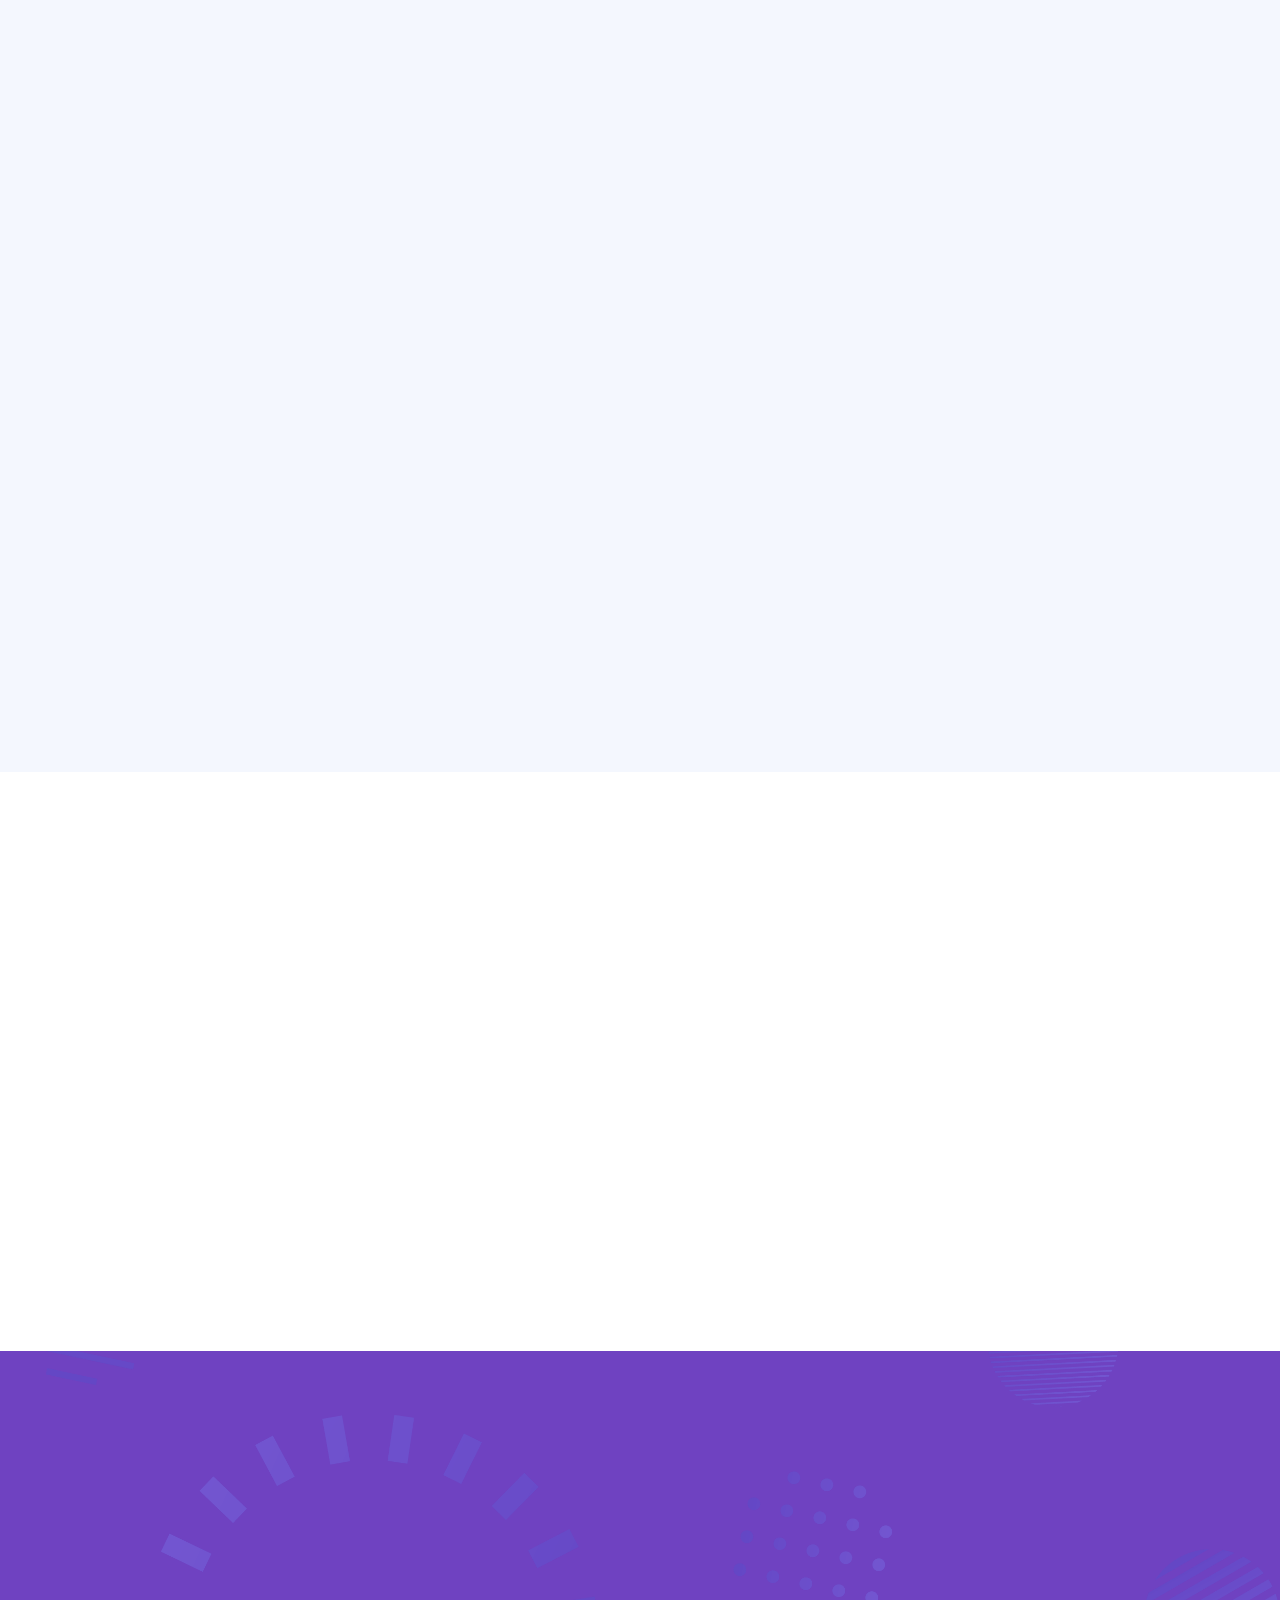
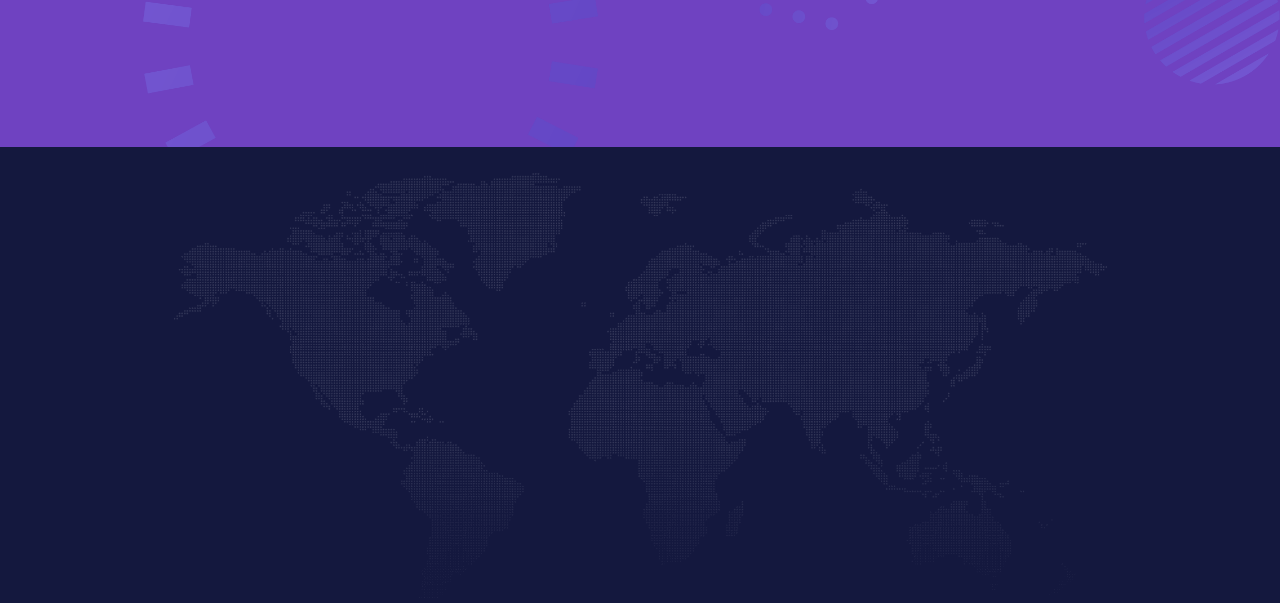
<file: soporte.html>
<!DOCTYPE html>
<html lang="en">

<head>
    <meta charset="utf-8">
    <title>PSONRÍE S.R.L </title>
    <meta content="width=device-width, initial-scale=1.0" name="viewport">
    <meta content="" name="keywords">
    <meta content="" name="description">

    <!-- Favicon -->
    <link href="img/favicon.ico" rel="icon">

    <!-- Google Web Fonts -->
    <link rel="preconnect" href="https://fonts.googleapis.com">
    <link rel="preconnect" href="https://fonts.gstatic.com" crossorigin>
    <link href="https://fonts.googleapis.com/css2?family=Open+Sans:wght@400;600&family=Ubuntu:wght@500;700&display=swap"
        rel="stylesheet">

    <!-- Icon Font Stylesheet -->
    <link href="https://cdnjs.cloudflare.com/ajax/libs/font-awesome/5.10.0/css/all.min.css" rel="stylesheet">
    <link href="https://cdn.jsdelivr.net/npm/bootstrap-icons@1.4.1/font/bootstrap-icons.css" rel="stylesheet">

    <!-- Libraries Stylesheet -->
    <link href="lib/animate/animate.min.css" rel="stylesheet">
    <link href="lib/owlcarousel/assets/owl.carousel.min.css" rel="stylesheet">

    <!-- Customized Bootstrap Stylesheet -->
    <link href="css/bootstrap.min.css" rel="stylesheet">

    <!-- Template Stylesheet -->
    <link href="css/style.css" rel="stylesheet">
</head>

<body>
    <!-- Spinner Start -->
    <div id="spinner"
        class="show bg-white position-fixed translate-middle w-100 vh-100 top-50 start-50 d-flex align-items-center justify-content-center">
        <div class="spinner-grow text-primary" style="width: 3rem; height: 3rem;" role="status">
            <span class="sr-only">Cargando...</span>
        </div>
    </div>
    <!-- Spinner End -->


    <!-- Navbar Start -->
    <div class="container-fluid sticky-top">
        <div class="container">
            <nav class="navbar navbar-expand-lg navbar-dark p-0">
                <a href="index.html" class="navbar-brand">
                    <h1 class="text-white">PSONRÍE<span class="text-dark"></span> S.R.L </h1>
                </a>
                <button type="button" class="navbar-toggler ms-auto me-0" data-bs-toggle="collapse"
                    data-bs-target="#navbarCollapse">
                    <span class="navbar-toggler-icon"></span>
                </button>
                <div class="collapse navbar-collapse" id="navbarCollapse">
                    <div class="navbar-nav ms-auto">
                        <a href="index.html" class="nav-item nav-link" style="font-size: 14px;">Inicio</a>
                        <a href="psicologos.html" class="nav-item nav-link" style="font-size: 14px;">Psicólogos</a>
                        <a href="terapia.html" class="nav-item nav-link" style="font-size: 14px;">Terapia Online</a>
                        <a href="soporte.html" class="nav-item nav-link active" style="font-size: 14px;">Soporte técnico </a>
                        <!--<div class="nav-item dropdown">
                            <a href="#" class="nav-link dropdown-toggle" data-bs-toggle="dropdown">Pages</a>
                            <div class="dropdown-menu bg-light mt-2">
                                <a href="feature.html" class="dropdown-item">Features</a>
                                <a href="team.html" class="dropdown-item">Our Team</a>
                                <a href="faq.html" class="dropdown-item">FAQs</a>
                                <a href="testimonial.html" class="dropdown-item">Testimonial</a>
                                <a href="404.html" class="dropdown-item">404 Page</a>
                            </div>
                        </div>-->
                        <a href="contactos.html" class="nav-item nav-link" style="font-size: 14px;">Redes sociales</a>
                    </div>
                    <butaton type="button" class="btn text-white p-0 d-none d-lg-block" data-bs-toggle="modal"
                        data-bs-target="#searchModal"><i class="fa fa-search"></i></butaton>
                </div>
            </nav>
        </div>
    </div>
    <!-- Navbar End -->


    <!-- Hero Start -->
    <div class="container-fluid pt-5 bg-primary hero-header">
        <div class="container pt-5">
            <div class="row g-5 pt-5">
                <div class="col-lg-6 align-self-center text-center text-lg-start mb-lg-5">
                    <h1 class="display-4 text-white mb-4 animated slideInRight">Soporte Técnico</h1>
                    <nav aria-label="breadcrumb">
                        <ol class="breadcrumb justify-content-center justify-content-lg-start mb-0">
                            <li class="breadcrumb-item"><a class="text-white" href="#">Inicio</a></li>
                            <li class="breadcrumb-item text-white active" aria-current="page">Soporte Técnico</li>
                        </ol>
                    </nav>
                </div>
                <div class="col-lg-6 align-self-end text-center text-lg-end">
                    <img class="img-fluid" src="img/9.png" alt="" style="max-height: 300px;">
                </div>
            </div>
        </div>
    </div>
    <!-- Hero End -->


    <!-- Full Screen Search Start -->
    <div class="modal fade" id="searchModal" tabindex="-1">
        <div class="modal-dialog modal-fullscreen">
            <div class="modal-content" style="background: rgba(20, 24, 62, 0.7);">
                <div class="modal-header border-0">
                    <button type="button" class="btn btn-square bg-white btn-close" data-bs-dismiss="modal"
                        aria-label="Close"></button>
                </div>
                <div class="modal-body d-flex align-items-center justify-content-center">
                    <div class="input-group" style="max-width: 600px;">
                        <input type="text" class="form-control bg-transparent border-light p-3"
                            placeholder="Escribe lo que necesites">
                        <button class="btn btn-light px-4"><i class="bi bi-search"></i></button>
                    </div>
                </div>
            </div>
        </div>
    </div>
    <!-- Full Screen Search End -->

    <div class="container support-section">
        <h2 class="support-title">¿Necesitas Ayuda? Estamos Aquí Para Ti</h2>
        <div class="row">
            <div class="col-md-4 mb-4">
                <div class="card">
                    <img src="img/10.png" class="card-img-top" alt="Soporte Técnico">
                    <div class="card-body">
                        <h4 class="card-title">Asistencia 24/7</h4>
                        <p class="card-text">Estamos disponibles todos los días, las 24 horas, para ayudarte con cualquier problema o duda que tengas.</p>
                        <p><strong>Contacto directo:</strong> +591 77515678</p>
                    </div>
                </div>
            </div>
            <div class="col-md-4 mb-4">
                <div class="card">
                    <img src="img/11.png" class="card-img-top" alt="Ayuda Técnica">
                    <div class="card-body">
                        <h4 class="card-title">FAQs y Guías</h4>
                        <p class="card-text">Consulta nuestras preguntas frecuentes y guías detalladas para resolver problemas comunes rápidamente.</p>
                        <p><strong>Accede a:</strong> <a href="#">Preguntas Frecuentes</a></p>
                    </div>
                </div>
            </div>
            <div class="col-md-4 mb-4">
                <div class="card">
                    <img src="img/12.png" class="card-img-top" alt="Soporte en Vivo">
                    <div class="card-body">
                        <h4 class="card-title">Chat en Vivo</h4>
                        <p class="card-text">Conéctate con nuestro equipo a través de chat en vivo para resolver tus inquietudes al instante.</p>
                        <p><strong>Inicia aquí:</strong> <a href="#">Chat en Vivo</a></p>
                    </div>
                </div>
            </div>
        </div>
        <div class="row mt-5">
            <div class="col-md-6">
                <div class="form-container">
                    <h4>Contáctanos Ahora</h4>
                    <form>
                        <div class="form-group">
                            <label for="name">Nombre</label>
                            <input type="text" class="form-control" id="name" placeholder="Tu nombre">
                        </div>
                        <div class="form-group">
                            <label for="email">Correo Electrónico</label>
                            <input type="email" class="form-control" id="email" placeholder="Tu correo electrónico">
                        </div>
                        <div class="form-group">
                            <label for="message">Mensaje</label>
                            <textarea class="form-control" id="message" rows="5" placeholder="Describe tu problema o pregunta"></textarea>
                        </div>
                        <button type="submit" class="btn btn-primary btn-block">Enviar Consulta</button>
                    </form>
                </div>
            </div>
            <div class="col-md-6">
                <div class="support-info">
                    <h4>¿Problemas comunes?</h4>
                    <ul>
                        <li><strong>Problema de conexión:</strong> Verifica tu conexión a Internet.</li>
                        <li><strong>Problemas con la plataforma:</strong> Intenta actualizar la página o reiniciar tu dispositivo.</li>
                        <li><strong>Acceso a la cuenta:</strong> Recupera tu contraseña a través del enlace de "Olvidé mi contraseña".</li>
                    </ul>
                    <p>Si necesitas asistencia adicional, no dudes en contactarnos. Estamos aquí para ayudarte.</p>
                </div>
            </div>
        </div>
    </div>

    <!-- Case Start -->
    <div class="container-fluid bg-light py-5">
        <div class="container py-5">
            <div class="mx-auto text-center wow fadeIn" data-wow-delay="0.1s" style="max-width: 500px;">
                <div class="btn btn-sm border rounded-pill text-primary px-3 mb-3">Soporte Técnico</div>
                <h1 class="mb-4">Ayuda y Asistencia a tu Alcance</h1>
            </div>
            <div class="row g-4">
                <div class="col-lg-4 wow fadeIn" data-wow-delay="0.3s">
                    <div class="case-item position-relative overflow-hidden rounded mb-2">
                        <img class="img-fluid" src="img/4.png" alt="">
                        <a class="case-overlay text-decoration-none" href="">
                            <small>Asistencia 24/7</small>
                            <h5 class="lh-base text-white mb-3">Soporte disponible en todo momento.
                            </h5>
                            <span class="btn btn-square btn-primary"><i class="fa fa-arrow-right"></i></span>
                        </a>
                    </div>
                </div>
                <div class="col-lg-4 wow fadeIn" data-wow-delay="0.5s">
                    <div class="case-item position-relative overflow-hidden rounded mb-2">
                        <img class="img-fluid" src="img/5.png" alt="">
                        <a class="case-overlay text-decoration-none" href="">
                            <small>Guías y Tutoriales</small>
                            <h5 class="lh-base text-white mb-3">Accede a guías detalladas y tutoriales.
                            </h5>
                            <span class="btn btn-square btn-primary"><i class="fa fa-arrow-right"></i></span>
                        </a>
                    </div>
                </div>
                <div class="col-lg-4 wow fadeIn" data-wow-delay="0.7s">
                    <div class="case-item position-relative overflow-hidden rounded mb-2">
                        <img class="img-fluid" src="img/6.png" alt="">
                        <a class="case-overlay text-decoration-none" href="">
                            <small>Contacto Directo</small>
                            <h5 class="lh-base text-white mb-3">Contáctanos por chat en vivo, correo o teléfono.
                            </h5>
                            <span class="btn btn-square btn-primary"><i class="fa fa-arrow-right"></i></span>
                        </a>
                    </div>
                </div>
            </div>
        </div>
    </div>
    <!-- Case End -->


    <!-- FAQs Start -->
    <div class="container-fluid py-5">
        <div class="container py-5">
            <div class="mx-auto text-center wow fadeIn" data-wow-delay="0.1s" style="max-width: 500px;">
                <div class="btn btn-sm border rounded-pill text-primary px-3 mb-3">PSONRÍE</div>
                <h1 class="mb-4">Preguntas Frecuentes</h1>
            </div>
            <div class="row">
                <div class="col-lg-6">
                    <div class="accordion" id="accordionFAQ1">
                        <div class="accordion-item wow fadeIn" data-wow-delay="0.1s">
                            <h2 class="accordion-header" id="headingOne">
                                <button class="accordion-button collapsed" type="button" data-bs-toggle="collapse"
                                    data-bs-target="#collapseOne" aria-expanded="false" aria-controls="collapseOne">
                                    ¿Cómo me registro en PSONRÍE?
                                </button>
                            </h2>
                            <div id="collapseOne" class="accordion-collapse collapse" aria-labelledby="headingOne"
                                data-bs-parent="#accordionFAQ1">
                                <div class="accordion-body">
                                    Puedes registrarte haciendo clic en el botón "Registrarse" en la página principal y siguiendo las instrucciones.
                                </div>
                            </div>
                        </div>
                        <div class="accordion-item wow fadeIn" data-wow-delay="0.2s">
                            <h2 class="accordion-header" id="headingTwo">
                                <button class="accordion-button collapsed" type="button" data-bs-toggle="collapse"
                                    data-bs-target="#collapseTwo" aria-expanded="false" aria-controls="collapseTwo">
                                    ¿Las sesiones son confidenciales?
                                </button>
                            </h2>
                            <div id="collapseTwo" class="accordion-collapse collapse" aria-labelledby="headingTwo"
                                data-bs-parent="#accordionFAQ1">
                                <div class="accordion-body">
                                    Sí, todas nuestras sesiones son completamente confidenciales y seguras.
                                </div>
                            </div>
                        </div>
                        <div class="accordion-item wow fadeIn" data-wow-delay="0.3s">
                            <h2 class="accordion-header" id="headingThree">
                                <button class="accordion-button collapsed" type="button" data-bs-toggle="collapse"
                                    data-bs-target="#collapseThree" aria-expanded="false" aria-controls="collapseThree">
                                    ¿Qué tipos de terapia ofrecen?
                                </button>
                            </h2>
                            <div id="collapseThree" class="accordion-collapse collapse" aria-labelledby="headingThree"
                                data-bs-parent="#accordionFAQ1">
                                <div class="accordion-body">
                                    Ofrecemos terapia individual, grupal y familiar, adaptadas a las necesidades de los adolescentes.
                                </div>
                            </div>
                        </div>
                        <div class="accordion-item wow fadeIn" data-wow-delay="0.4s">
                            <h2 class="accordion-header" id="headingFour">
                                <button class="accordion-button collapsed" type="button" data-bs-toggle="collapse"
                                    data-bs-target="#collapseFour" aria-expanded="true" aria-controls="collapseFour">
                                    ¿Puedo elegir a mi psicólogo?
                                </button>
                            </h2>
                            <div id="collapseFour" class="accordion-collapse collapse" aria-labelledby="headingFour"
                                data-bs-parent="#accordionFAQ1">
                                <div class="accordion-body">
                                    Sí, puedes seleccionar al psicólogo que mejor se adapte a tus necesidades desde nuestro listado de profesionales.
                                </div>
                            </div>
                        </div>
                    </div>
                </div>
                <div class="col-lg-6">
                    <div class="accordion" id="accordionFAQ2">
                        <div class="accordion-item wow fadeIn" data-wow-delay="0.5s">
                            <h2 class="accordion-header" id="headingFive">
                                <button class="accordion-button collapsed" type="button" data-bs-toggle="collapse"
                                    data-bs-target="#collapseFive" aria-expanded="false" aria-controls="collapseFive">
                                    ¿Cómo agendo una sesión?
                                </button>
                            </h2>
                            <div id="collapseFive" class="accordion-collapse collapse" aria-labelledby="headingFive"
                                data-bs-parent="#accordionFAQ2">
                                <div class="accordion-body">
                                    Puedes agendar una sesión a través de nuestro sistema de reservas en línea disponible en tu cuenta.
                                </div>
                            </div>
                        </div>
                        <div class="accordion-item wow fadeIn" data-wow-delay="0.6s">
                            <h2 class="accordion-header" id="headingSix">
                                <button class="accordion-button collapsed" type="button" data-bs-toggle="collapse"
                                    data-bs-target="#collapseSix" aria-expanded="false" aria-controls="collapseSix">
                                    ¿Hay soporte técnico disponible?
                                </button>
                            </h2>
                            <div id="collapseSix" class="accordion-collapse collapse" aria-labelledby="headingSix"
                                data-bs-parent="#accordionFAQ2">
                                <div class="accordion-body">
                                    Sí, nuestro equipo de soporte técnico está disponible 24/7 para ayudarte con cualquier problema.
                                </div>
                            </div>
                        </div>
                        <div class="accordion-item wow fadeIn" data-wow-delay="0.7s">
                            <h2 class="accordion-header" id="headingSeven">
                                <button class="accordion-button collapsed" type="button" data-bs-toggle="collapse"
                                    data-bs-target="#collapseSeven" aria-expanded="false" aria-controls="collapseSeven">
                                    ¿Las sesiones tienen costo?
                                </button>
                            </h2>
                            <div id="collapseSeven" class="accordion-collapse collapse" aria-labelledby="headingSeven"
                                data-bs-parent="#accordionFAQ2">
                                <div class="accordion-body">
                                    Sí, nuestras sesiones tienen un costo, pero ofrecemos planes y tarifas accesibles.
                                </div>
                            </div>
                        </div>
                        <div class="accordion-item wow fadeIn" data-wow-delay="0.8s">
                            <h2 class="accordion-header" id="headingEight">
                                <button class="accordion-button collapsed" type="button" data-bs-toggle="collapse"
                                    data-bs-target="#collapseEight" aria-expanded="false" aria-controls="collapseEight">
                                    Qué dispositivos puedo usar para acceder a la plataforma?
                                </button>
                            </h2>
                            <div id="collapseEight" class="accordion-collapse collapse" aria-labelledby="headingEight"
                                data-bs-parent="#accordionFAQ2">
                                <div class="accordion-body">
                                    Puedes acceder a la plataforma desde cualquier computadora, tablet o smartphone con conexión a internet.
                                </div>
                            </div>
                        </div>
                    </div>
                </div>
            </div>
        </div>
    </div>
    <!-- FAQs Start -->


    <!-- Newsletter Start -->
    <div class="container-fluid bg-primary newsletter py-5">
        <div class="container">
            <div class="row g-5 align-items-center">
                <div class="col-md-5 ps-lg-0 pt-5 pt-md-0 text-start wow fadeIn" data-wow-delay="0.3s">
                    <img class="img-fluid" src="img/newsletter.png" alt="">
                </div>
                <div class="col-md-7 py-5 newsletter-text wow fadeIn" data-wow-delay="0.5s">
                    <div class="btn btn-sm border rounded-pill text-white px-3 mb-3">Boletin informativo</div>
                    <h1 class="text-white mb-4">¡No dudes en contactarnos!</h1>
                    <div class="position-relative w-100 mt-3 mb-2">
                        <input class="form-control border-0 rounded-pill w-100 ps-4 pe-5" type="text"
                            placeholder="Ingresa tu mensaje" style="height: 48px;">
                        <button type="button" class="btn shadow-none position-absolute top-0 end-0 mt-1 me-2"><i
                                class="fa fa-paper-plane text-primary fs-4"></i></button>
                    </div>
                    <small class="text-white-50">Envianos un mensaje y te responderemos al instante</small>
                </div>
            </div>
        </div>
    </div>
    <!-- Newsletter End -->


    <!-- Footer Start -->
    <div class="container-fluid bg-dark text-white-50 footer pt-5">
        <div class="container py-5">
            <div class="row g-5">
                <div class="col-md-6 col-lg-3 wow fadeIn" data-wow-delay="0.1s">
                    <a href="index.html" class="d-inline-block mb-3">
                        <h1 class="text-white">PSONRÍE<span class="text-primary"></span>S.R.L.</h1>
                    </a>
                    <p class="mb-0">Estamos aquí para apoyarte en cada paso de tu camino hacia el bienestar emocional. Para más información o asistencia, no dudes en contactarnos.
                    </p>
                </div>
                <div class="col-md-6 col-lg-3 wow fadeIn" data-wow-delay="0.3s">
                    <h5 class="text-white mb-4">Datos</h5>
                    <p><i class="fa fa-map-marker-alt me-3"></i>Calle Pedregal 123, La Paz, Bolivia</p>
                    <p><i class="fa fa-phone-alt me-3"></i>+591 77515678</p>
                    <p><i class="fa fa-envelope me-3"></i>contacto@psonrie.bo</p>
                    <div class="d-flex pt-2">
                        <a class="btn btn-outline-light btn-social" href=""><i class="fab fa-twitter"></i></a>
                        <a class="btn btn-outline-light btn-social" href=""><i class="fab fa-facebook-f"></i></a>
                        <a class="btn btn-outline-light btn-social" href=""><i class="fab fa-youtube"></i></a>
                        <a class="btn btn-outline-light btn-social" href=""><i class="fab fa-instagram"></i></a>
                        <a class="btn btn-outline-light btn-social" href=""><i class="fab fa-linkedin-in"></i></a>
                    </div>
                </div>
                <div class="col-md-6 col-lg-3 wow fadeIn" data-wow-delay="0.5s">
                    <h5 class="text-white mb-4">Populares</h5>
                    <a class="btn btn-link" href="">Nosotros</a>
                    <a class="btn btn-link" href="">Contactos</a>
                    <a class="btn btn-link" href="">Politicas y Privacidad</a>
                    <a class="btn btn-link" href="">Terminos y Condiciones</a>
                    <a class="btn btn-link" href="">Otros</a>
                </div>
                <div class="col-md-6 col-lg-3 wow fadeIn" data-wow-delay="0.7s">
                    <h5 class="text-white mb-4">Caracterizados por:</h5>
                    <a class="btn btn-link" href="">Confidencialidad</a>
                    <a class="btn btn-link" href="">Seguridad</a>
                    <a class="btn btn-link" href="">Prefesionalismo</a>
                    <a class="btn btn-link" href="">Renombre</a>
                    <a class="btn btn-link" href="">Ayuda</a>
                </div>
            </div>
        </div>
        <div class="container wow fadeIn" data-wow-delay="0.1s">
            <div class="copyright">
                <div class="row">
                    <div class="col-md-6 text-center text-md-start mb-3 mb-md-0">
                        &copy; <a class="border-bottom" href="#">PSONRÍE</a>, Derechos Reservados.

                    
                        Deiseñado por <a class="border-bottom" href="https://htmlcodex.com">PSONRÍE</a> 2024 <a class="border-bottom" href="https://themewagon.com">ThemeWagon</a>
                    </div>
                    <div class="col-md-6 text-center text-md-end">
                        <div class="footer-menu">
                            <a href="">Inicio</a>
                            <a href="">En Vivo</a>
                            <a href="">Psicológos</a>
                            <a href="">Preguntas</a>
                        </div>
                    </div>
                </div>
            </div>
        </div>
    </div>
    <!-- Footer End -->


    <!-- Back to Top -->
    <a href="#" class="btn btn-lg btn-primary btn-lg-square back-to-top pt-2"><i class="bi bi-arrow-up"></i></a>


    <!-- JavaScript Libraries -->
    <script src="https://ajax.googleapis.com/ajax/libs/jquery/3.6.1/jquery.min.js"></script>
    <script src="https://cdn.jsdelivr.net/npm/bootstrap@5.0.0/dist/js/bootstrap.bundle.min.js"></script>
    <script src="lib/wow/wow.min.js"></script>
    <script src="lib/easing/easing.min.js"></script>
    <script src="lib/waypoints/waypoints.min.js"></script>
    <script src="lib/counterup/counterup.min.js"></script>
    <script src="lib/owlcarousel/owl.carousel.min.js"></script>

    <!-- Template Javascript -->
    <script src="js/main.js"></script>
</body>

</html>
</file>
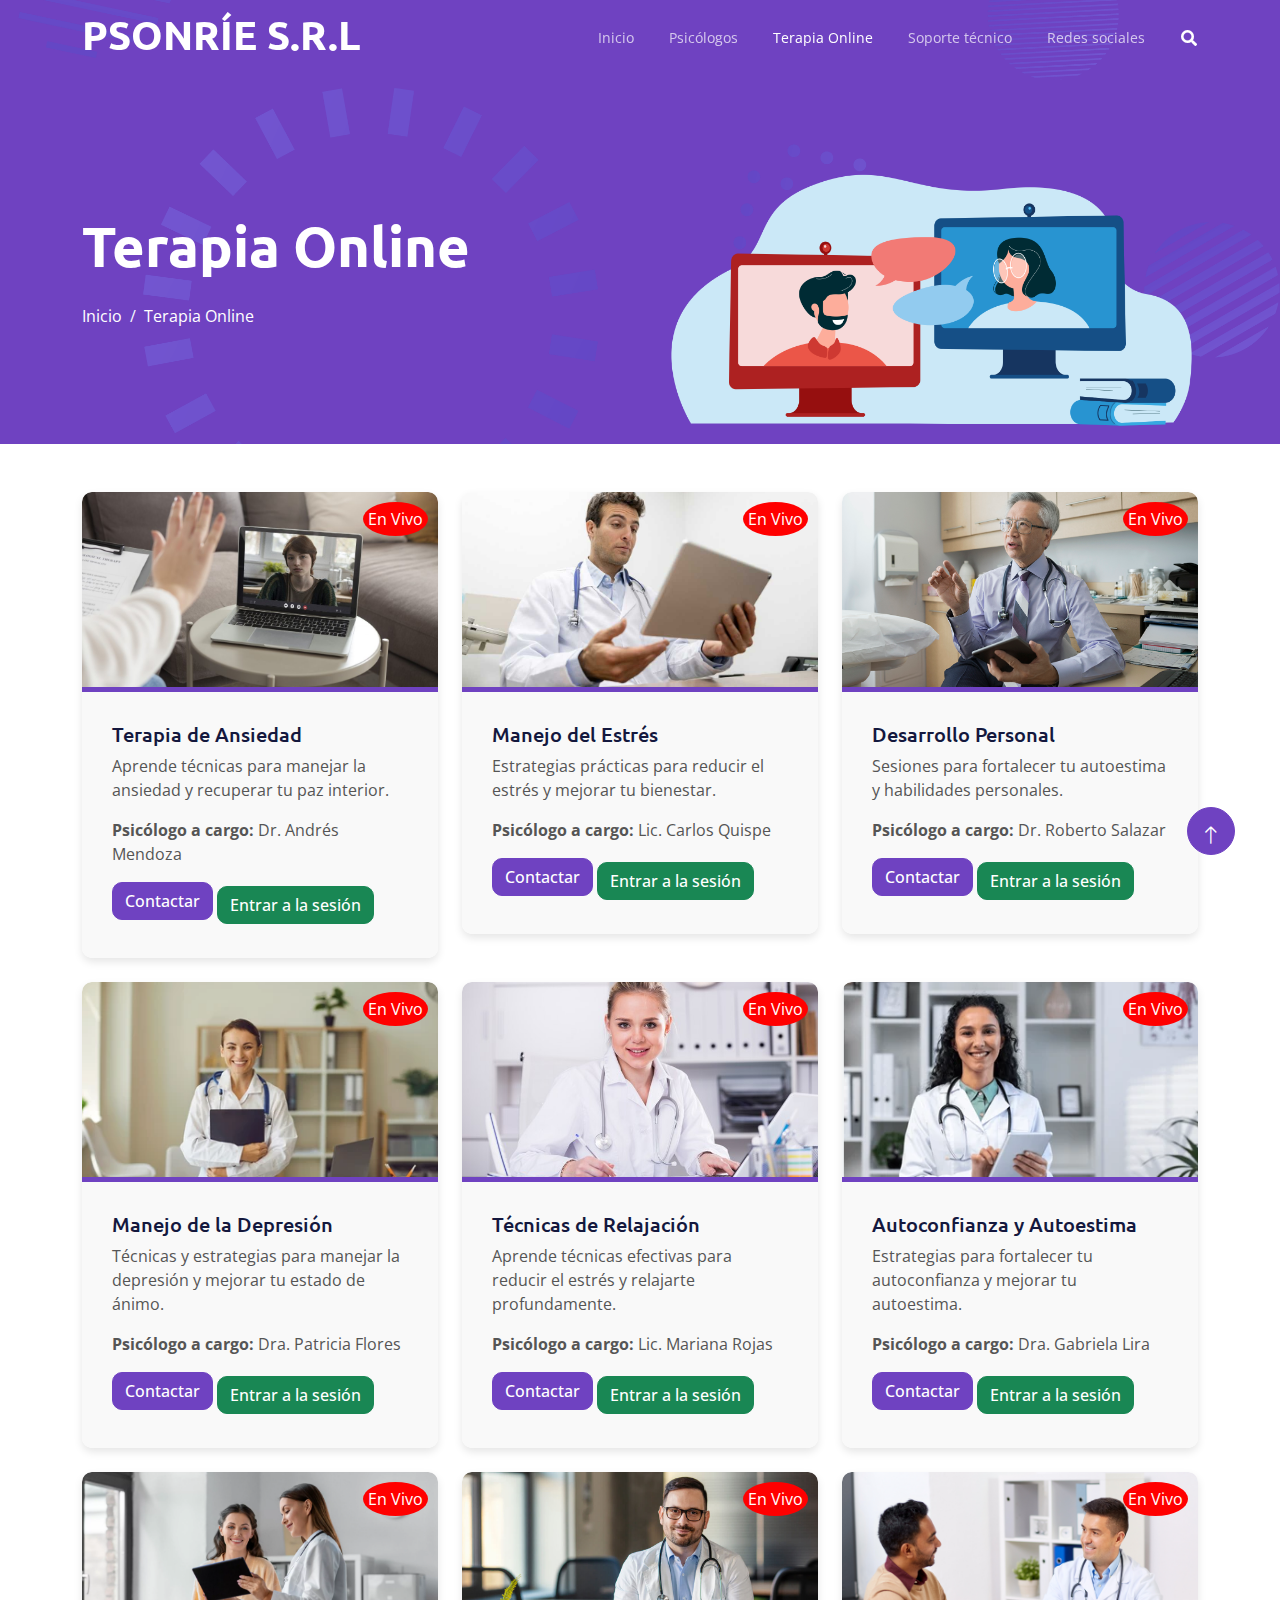
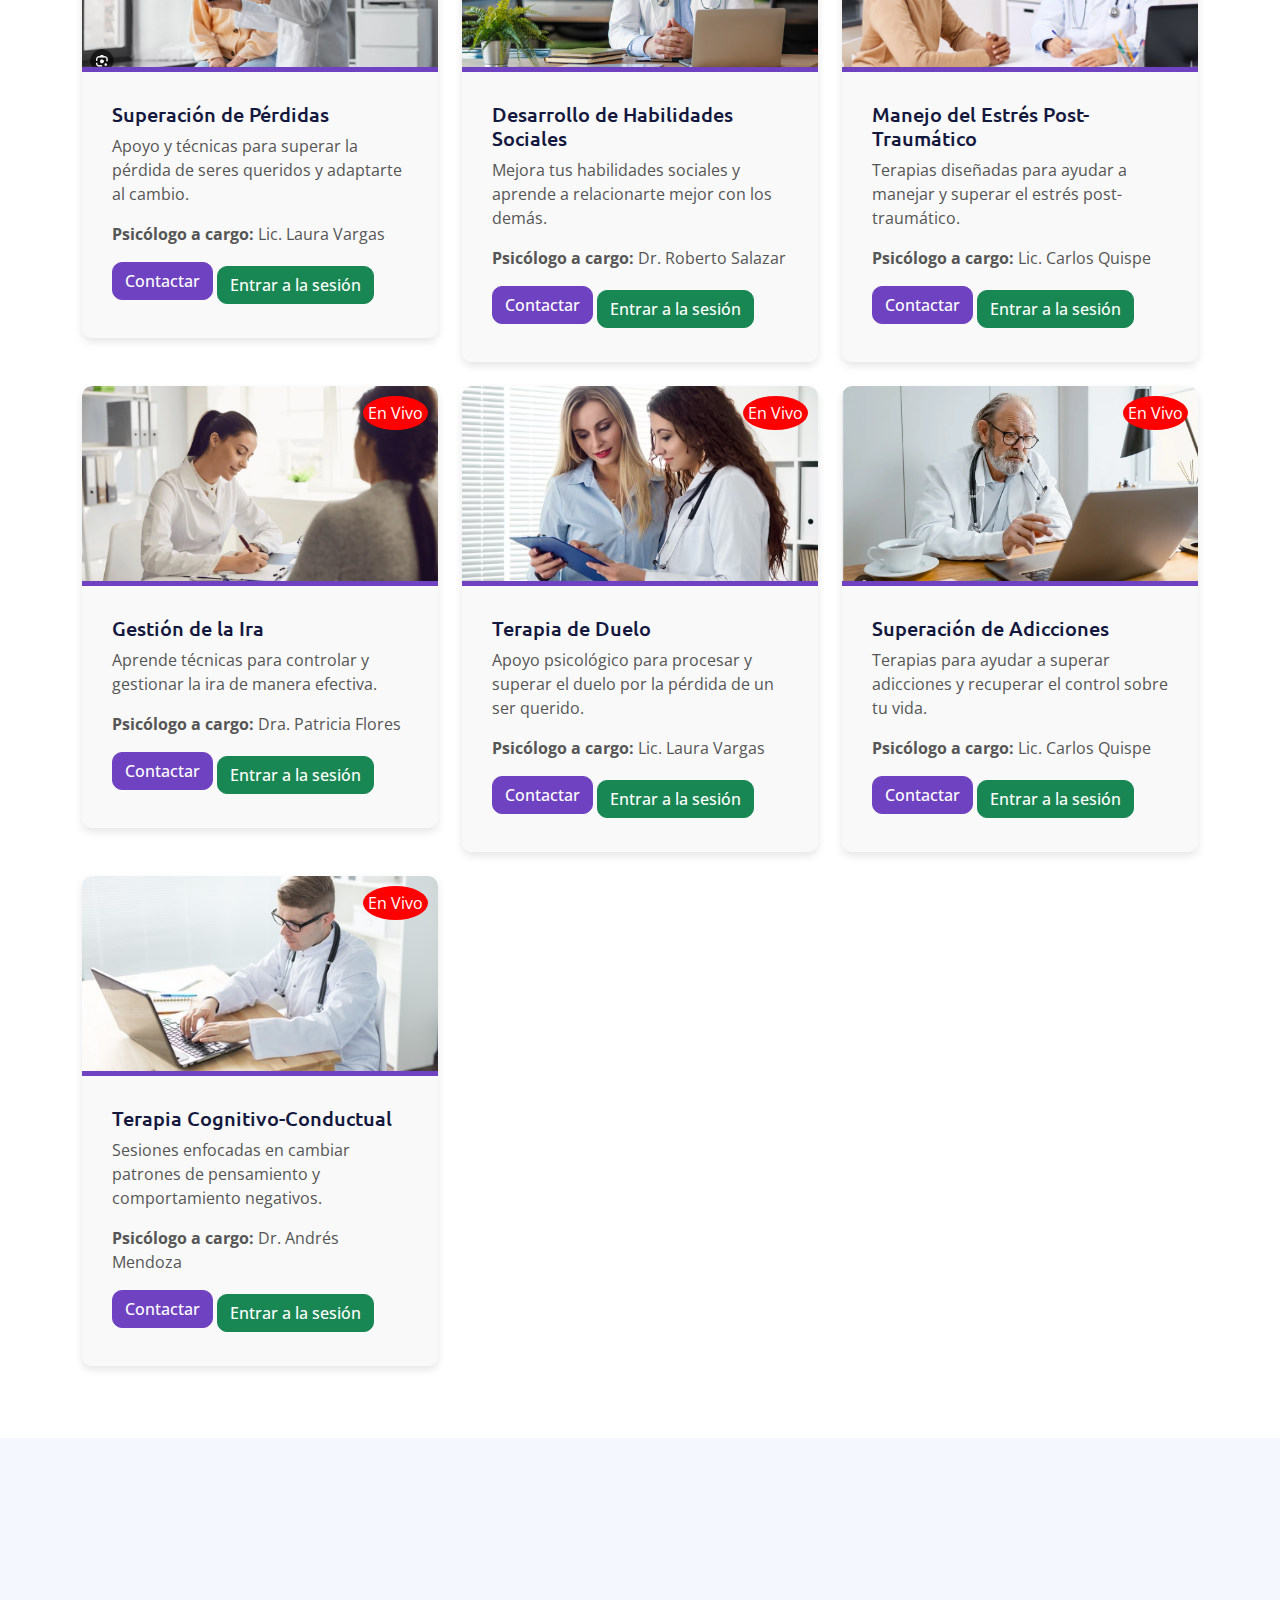
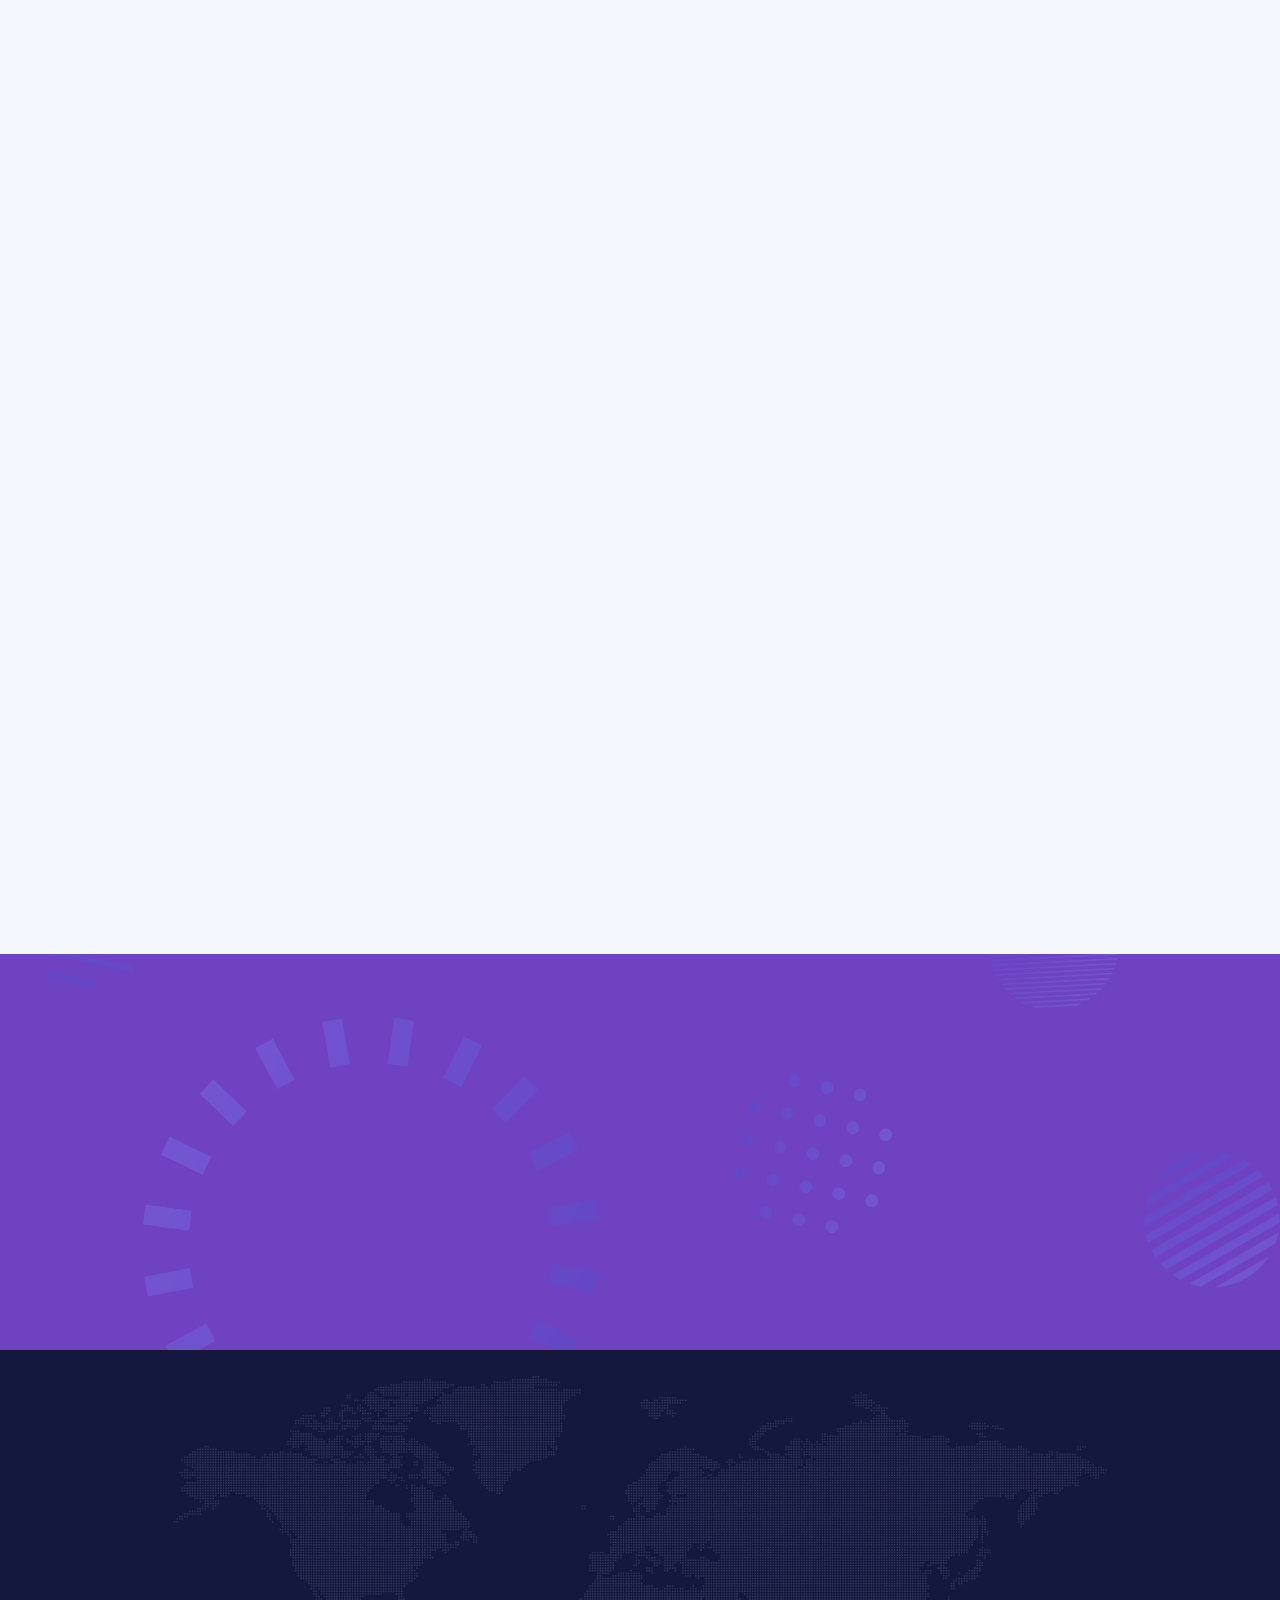
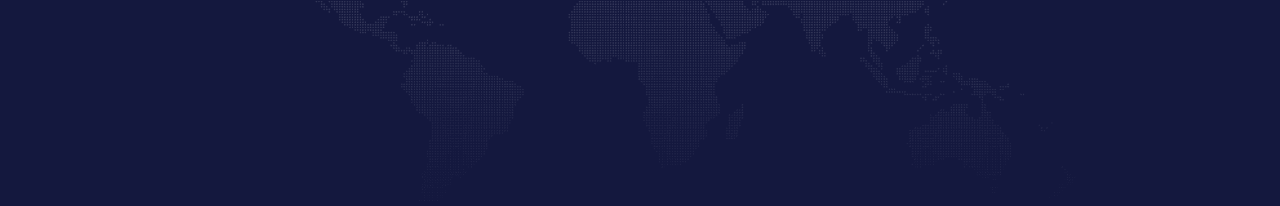
<file: terapia.html>
<!DOCTYPE html>
<html lang="en">

<head>
    <meta charset="utf-8">
    <title>PSONRÍE S.R.L </title>
    <meta content="width=device-width, initial-scale=1.0" name="viewport">
    <meta content="" name="keywords">
    <meta content="" name="description">

    <!-- Favicon -->
    <link href="img/favicon.ico" rel="icon">

    <!-- Google Web Fonts -->
    <link rel="preconnect" href="https://fonts.googleapis.com">
    <link rel="preconnect" href="https://fonts.gstatic.com" crossorigin>
    <link href="https://fonts.googleapis.com/css2?family=Open+Sans:wght@400;600&family=Ubuntu:wght@500;700&display=swap"
        rel="stylesheet">

    <!-- Icon Font Stylesheet -->
    <link href="https://cdnjs.cloudflare.com/ajax/libs/font-awesome/5.10.0/css/all.min.css" rel="stylesheet">
    <link href="https://cdn.jsdelivr.net/npm/bootstrap-icons@1.4.1/font/bootstrap-icons.css" rel="stylesheet">

    <!-- Libraries Stylesheet -->
    <link href="lib/animate/animate.min.css" rel="stylesheet">
    <link href="lib/owlcarousel/assets/owl.carousel.min.css" rel="stylesheet">

    <!-- Customized Bootstrap Stylesheet -->
    <link href="css/bootstrap.min.css" rel="stylesheet">

    <!-- Template Stylesheet -->
    <link href="css/style.css" rel="stylesheet">
</head>

<body>
    <!-- Spinner Start -->
    <div id="spinner"
        class="show bg-white position-fixed translate-middle w-100 vh-100 top-50 start-50 d-flex align-items-center justify-content-center">
        <div class="spinner-grow text-primary" style="width: 3rem; height: 3rem;" role="status">
            <span class="sr-only">Cargando...</span>
        </div>
    </div>
    <!-- Spinner End -->


    <!-- Navbar Start -->
    <div class="container-fluid sticky-top">
        <div class="container">
            <nav class="navbar navbar-expand-lg navbar-dark p-0">
                <a href="index.html" class="navbar-brand">
                    <h1 class="text-white">PSONRÍE<span class="text-dark"></span> S.R.L </h1>
                </a>
                <button type="button" class="navbar-toggler ms-auto me-0" data-bs-toggle="collapse"
                    data-bs-target="#navbarCollapse">
                    <span class="navbar-toggler-icon"></span>
                </button>
                <div class="collapse navbar-collapse" id="navbarCollapse">
                    <div class="navbar-nav ms-auto">
                        <a href="index.html" class="nav-item nav-link" style="font-size: 14px;">Inicio</a>
                        <a href="psicologos.html" class="nav-item nav-link" style="font-size: 14px;">Psicólogos</a>
                        <a href="terapia.html" class="nav-item nav-link active" style="font-size: 14px;">Terapia Online</a>
                        <a href="soporte.html" class="nav-item nav-link" style="font-size: 14px;">Soporte técnico </a>
                        <!--<div class="nav-item dropdown">
                            <a href="#" class="nav-link dropdown-toggle" data-bs-toggle="dropdown">Pages</a>
                            <div class="dropdown-menu bg-light mt-2">
                                <a href="feature.html" class="dropdown-item">Features</a>
                                <a href="team.html" class="dropdown-item">Our Team</a>
                                <a href="faq.html" class="dropdown-item">FAQs</a>
                                <a href="testimonial.html" class="dropdown-item">Testimonial</a>
                                <a href="404.html" class="dropdown-item">404 Page</a>
                            </div>
                        </div>-->
                        <a href="contactos.html" class="nav-item nav-link" style="font-size: 14px;">Redes sociales</a>
                    </div>
                    <butaton type="button" class="btn text-white p-0 d-none d-lg-block" data-bs-toggle="modal"
                        data-bs-target="#searchModal"><i class="fa fa-search"></i></butaton>
                </div>
            </nav>
        </div>
    </div>
    <!-- Navbar End -->


    <!-- Hero Start -->
    <div class="container-fluid pt-5 bg-primary hero-header">
        <div class="container pt-5">
            <div class="row g-5 pt-5">
                <div class="col-lg-6 align-self-center text-center text-lg-start mb-lg-5">
                    <h1 class="display-4 text-white mb-4 animated slideInRight">Terapia Online</h1>
                    <nav aria-label="breadcrumb">
                        <ol class="breadcrumb justify-content-center justify-content-lg-start mb-0">
                            <li class="breadcrumb-item"><a class="text-white" href="#">Inicio</a></li>
                            <li class="breadcrumb-item text-white active" aria-current="page">Terapia Online</li>
                        </ol>
                    </nav>
                </div>
                <div class="col-lg-6 align-self-end text-center text-lg-end">
                    <img class="img-fluid" src="img/8.png" alt="" style="max-height: 300px;">
                </div>
            </div>
        </div>
    </div>
    <!-- Hero End -->


    <!-- Full Screen Search Start -->
    <div class="modal fade" id="searchModal" tabindex="-1">
        <div class="modal-dialog modal-fullscreen">
            <div class="modal-content" style="background: rgba(20, 24, 62, 0.7);">
                <div class="modal-header border-0">
                    <button type="button" class="btn btn-square bg-white btn-close" data-bs-dismiss="modal"
                        aria-label="Close"></button>
                </div>
                <div class="modal-body d-flex align-items-center justify-content-center">
                    <div class="input-group" style="max-width: 600px;">
                        <input type="text" class="form-control bg-transparent border-light p-3"
                            placeholder="Escribe lo que necesites">
                        <button class="btn btn-light px-4"><i class="bi bi-search"></i></button>
                    </div>
                </div>
            </div>
        </div>
    </div>
    <!-- Full Screen Search End -->

    <div class="container mt-5">
        <div class="row">
            <div class="col-md-4 mb-4">
                <div class="card">
                    <img src="img/14.jpg" class="card-img-top" alt="Terapia en Vivo">
                    <div class="live-icon">En Vivo</div>
                    <div class="card-body">
                        <h5 class="card-title">Terapia de Ansiedad</h5>
                        <p class="card-text">Aprende técnicas para manejar la ansiedad y recuperar tu paz interior.</p>
                        <p class="card-text"><strong>Psicólogo a cargo:</strong> Dr. Andrés Mendoza</p>
                        <button class="btn btn-primary btn-block mb-2">Contactar</button>
                        <button class="btn btn-success btn-block">Entrar a la sesión</button>
                    </div>
                </div>
            </div>
            <div class="col-md-4 mb-4">
                <div class="card">
                    <img src="img/15.jpg" class="card-img-top" alt="Terapia en Vivo">
                    <div class="live-icon">En Vivo</div>
                    <div class="card-body">
                        <h5 class="card-title">Manejo del Estrés</h5>
                        <p class="card-text">Estrategias prácticas para reducir el estrés y mejorar tu bienestar.</p>
                        <p class="card-text"><strong>Psicólogo a cargo:</strong> Lic. Carlos Quispe</p>
                        <button class="btn btn-primary btn-block mb-2">Contactar</button>
                        <button class="btn btn-success btn-block">Entrar a la sesión</button>
                    </div>
                </div>
            </div>
            <div class="col-md-4 mb-4">
                <div class="card">
                    <img src="img/16.jpg" class="card-img-top" alt="Terapia en Vivo">
                    <div class="live-icon">En Vivo</div>
                    <div class="card-body">
                        <h5 class="card-title">Desarrollo Personal</h5>
                        <p class="card-text">Sesiones para fortalecer tu autoestima y habilidades personales.</p>
                        <p class="card-text"><strong>Psicólogo a cargo:</strong> Dr. Roberto Salazar</p>
                        <button class="btn btn-primary btn-block mb-2">Contactar</button>
                        <button class="btn btn-success btn-block">Entrar a la sesión</button>
                    </div>
                </div>
            </div>
        </div>
        
        <div class="row">
            <div class="col-md-4 mb-4">
                <div class="card">
                    <img src="img/17.png" class="card-img-top" alt="Terapia en Vivo">
                    <div class="live-icon">En Vivo</div>
                    <div class="card-body">
                        <h5 class="card-title">Manejo de la Depresión</h5>
                        <p class="card-text">Técnicas y estrategias para manejar la depresión y mejorar tu estado de ánimo.</p>
                        <p class="card-text"><strong>Psicólogo a cargo:</strong> Dra. Patricia Flores</p>
                        <button class="btn btn-primary btn-block mb-2">Contactar</button>
                        <button class="btn btn-success btn-block">Entrar a la sesión</button>
                    </div>
                </div>
            </div>
        
        
            <div class="col-md-4 mb-4">
                <div class="card">
                    <img src="img/18.jpg" class="card-img-top" alt="Terapia en Vivo">
                    <div class="live-icon">En Vivo</div>
                    <div class="card-body">
                        <h5 class="card-title">Técnicas de Relajación</h5>
                        <p class="card-text">Aprende técnicas efectivas para reducir el estrés y relajarte profundamente.</p>
                        <p class="card-text"><strong>Psicólogo a cargo:</strong> Lic. Mariana Rojas</p>
                        <button class="btn btn-primary btn-block mb-2">Contactar</button>
                        <button class="btn btn-success btn-block">Entrar a la sesión</button>
                    </div>
                </div>
            </div>
        
            <div class="col-md-4 mb-4">
                <div class="card">
                    <img src="img/19.png" class="card-img-top" alt="Terapia en Vivo">
                    <div class="live-icon">En Vivo</div>
                    <div class="card-body">
                        <h5 class="card-title">Autoconfianza y Autoestima</h5>
                        <p class="card-text">Estrategias para fortalecer tu autoconfianza y mejorar tu autoestima.</p>
                        <p class="card-text"><strong>Psicólogo a cargo:</strong> Dra. Gabriela Lira</p>
                        <button class="btn btn-primary btn-block mb-2">Contactar</button>
                        <button class="btn btn-success btn-block">Entrar a la sesión</button>
                    </div>
                </div>
            </div>
        
            <div class="col-md-4 mb-4">
                <div class="card">
                    <img src="img/20.png" class="card-img-top" alt="Terapia en Vivo">
                    <div class="live-icon">En Vivo</div>
                    <div class="card-body">
                        <h5 class="card-title">Superación de Pérdidas</h5>
                        <p class="card-text">Apoyo y técnicas para superar la pérdida de seres queridos y adaptarte al cambio.</p>
                        <p class="card-text"><strong>Psicólogo a cargo:</strong> Lic. Laura Vargas</p>
                        <button class="btn btn-primary btn-block mb-2">Contactar</button>
                        <button class="btn btn-success btn-block">Entrar a la sesión</button>
                    </div>
                </div>
            </div>
        
            <div class="col-md-4 mb-4">
                <div class="card">
                    <img src="img/21.jpg" class="card-img-top" alt="Terapia en Vivo">
                    <div class="live-icon">En Vivo</div>
                    <div class="card-body">
                        <h5 class="card-title">Desarrollo de Habilidades Sociales</h5>
                        <p class="card-text">Mejora tus habilidades sociales y aprende a relacionarte mejor con los demás.</p>
                        <p class="card-text"><strong>Psicólogo a cargo:</strong> Dr. Roberto Salazar</p>
                        <button class="btn btn-primary btn-block mb-2">Contactar</button>
                        <button class="btn btn-success btn-block">Entrar a la sesión</button>
                    </div>
                </div>
            </div>
        
            <div class="col-md-4 mb-4">
                <div class="card">
                    <img src="img/22.jpg" class="card-img-top" alt="Terapia en Vivo">
                    <div class="live-icon">En Vivo</div>
                    <div class="card-body">
                        <h5 class="card-title">Manejo del Estrés Post-Traumático</h5>
                        <p class="card-text">Terapias diseñadas para ayudar a manejar y superar el estrés post-traumático.</p>
                        <p class="card-text"><strong>Psicólogo a cargo:</strong> Lic. Carlos Quispe</p>
                        <button class="btn btn-primary btn-block mb-2">Contactar</button>
                        <button class="btn btn-success btn-block">Entrar a la sesión</button>
                    </div>
                </div>
            </div>
        
            <div class="col-md-4 mb-4">
                <div class="card">
                    <img src="img/23.png" class="card-img-top" alt="Terapia en Vivo">
                    <div class="live-icon">En Vivo</div>
                    <div class="card-body">
                        <h5 class="card-title">Gestión de la Ira</h5>
                        <p class="card-text">Aprende técnicas para controlar y gestionar la ira de manera efectiva.</p>
                        <p class="card-text"><strong>Psicólogo a cargo:</strong> Dra. Patricia Flores</p>
                        <button class="btn btn-primary btn-block mb-2">Contactar</button>
                        <button class="btn btn-success btn-block">Entrar a la sesión</button>
                    </div>
                </div>
            </div>
        
            <div class="col-md-4 mb-4">
                <div class="card">
                    <img src="img/24.png" class="card-img-top" alt="Terapia en Vivo">
                    <div class="live-icon">En Vivo</div>
                    <div class="card-body">
                        <h5 class="card-title">Terapia de Duelo</h5>
                        <p class="card-text">Apoyo psicológico para procesar y superar el duelo por la pérdida de un ser querido.</p>
                        <p class="card-text"><strong>Psicólogo a cargo:</strong> Lic. Laura Vargas</p>
                        <button class="btn btn-primary btn-block mb-2">Contactar</button>
                        <button class="btn btn-success btn-block">Entrar a la sesión</button>
                    </div>
                </div>
            </div>
        
            <div class="col-md-4 mb-4">
                <div class="card">
                    <img src="img/25.png" class="card-img-top" alt="Terapia en Vivo">
                    <div class="live-icon">En Vivo</div>
                    <div class="card-body">
                        <h5 class="card-title">Superación de Adicciones</h5>
                        <p class="card-text">Terapias para ayudar a superar adicciones y recuperar el control sobre tu vida.</p>
                        <p class="card-text"><strong>Psicólogo a cargo:</strong> Lic. Carlos Quispe</p>
                        <button class="btn btn-primary btn-block mb-2">Contactar</button>
                        <button class="btn btn-success btn-block">Entrar a la sesión</button>
                    </div>
                </div>
            </div>
        
            <div class="col-md-4 mb-4">
                <div class="card">
                    <img src="img/26.jpg" class="card-img-top" alt="Terapia en Vivo">
                    <div class="live-icon">En Vivo</div>
                    <div class="card-body">
                        <h5 class="card-title">Terapia Cognitivo-Conductual</h5>
                        <p class="card-text">Sesiones enfocadas en cambiar patrones de pensamiento y comportamiento negativos.</p>
                        <p class="card-text"><strong>Psicólogo a cargo:</strong> Dr. Andrés Mendoza</p>
                        <button class="btn btn-primary btn-block mb-2">Contactar</button>
                        <button class="btn btn-success btn-block">Entrar a la sesión</button>
                    </div>
                </div>
            </div>

            
        </div>
    </div>

    <!-- Service Start -->
    <div class="container-fluid bg-light mt-5 py-5">
        <div class="container py-5">
            <div class="row g-5 align-items-center">
                <div class="col-lg-5 wow fadeIn" data-wow-delay="0.1s">
                    <div class="btn btn-sm border rounded-pill text-primary px-3 mb-3">Psicológos</div>
                    <h1 class="mb-4">Conoce a Nuestros Expertos en Salud Mental</h1>
                    <p class="mb-4">En PSONRÌE, contamos con un equipo de psicólogos altamente capacitados y especializados en la atención de adolescentes. Cada uno de nuestros profesionales tiene una amplia experiencia en abordar los desafíos emocionales que enfrentan los jóvenes, garantizando un enfoque personalizado y efectivo para cada situación. Aquí, podrás conocer más sobre sus credenciales, áreas de especialización y el compromiso que tienen en brindar el mejor apoyo psicológico a nuestros usuarios. Nuestro objetivo es asegurar que cada adolescente reciba la ayuda adecuada y se sienta comprendido y respaldado en su camino hacia el bienestar emocional.</p>
                    <a class="btn btn-primary rounded-pill px-4" href="">Saber Más</a>
                </div>
                <div class="col-lg-7">
                    <div class="row g-4">
                        <div class="col-md-6">
                            <div class="row g-4">
                                <div class="col-12 wow fadeIn" data-wow-delay="0.1s">
                                    <div class="service-item d-flex flex-column justify-content-center text-center rounded">
                                        <div class="service-icon btn-square">
                                            <i class="fa fa-robot fa-2x"></i>
                                        </div>
                                        <h5 class="mb-3">Empáticos y Comprensivos</h5>
                                        <p>Nuestros psicólogos saben escuchar y entienden por lo que estás pasando. Te ofrecerán un espacio seguro y sin juicios para expresar tus sentimientos.</p>
                                        <a class="btn px-3 mt-auto mx-auto" href="">Saber Más</a>
                                    </div>
                                </div>
                                <div class="col-12 wow fadeIn" data-wow-delay="0.5s">
                                    <div class="service-item d-flex flex-column justify-content-center text-center rounded">
                                        <div class="service-icon btn-square">
                                            <i class="fa fa-power-off fa-2x"></i>
                                        </div>
                                        <h5 class="mb-3">Altamente Calificados</h5>
                                        <p>Todos nuestros profesionales están altamente capacitados y especializados en salud mental adolescente, asegurando que recibas la mejor atención posible.</p>
                                        <a class="btn px-3 mt-auto mx-auto" href="">Saber Más</a>
                                    </div>
                                </div>
                            </div>
                        </div>
                        <div class="col-md-6 pt-md-4">
                            <div class="row g-4">
                                <div class="col-12 wow fadeIn" data-wow-delay="0.3s">
                                    <div class="service-item d-flex flex-column justify-content-center text-center rounded">
                                        <div class="service-icon btn-square">
                                            <i class="fa fa-graduation-cap fa-2x"></i>
                                        </div>
                                        <h5 class="mb-3">Confidenciales y Seguros</h5>
                                        <p>Tu privacidad es nuestra prioridad. Garantizamos que todas tus sesiones sean completamente confidenciales y seguras.</p>
                                        <a class="btn px-3 mt-auto mx-auto" href="">Saber Más</a>
                                    </div>
                                </div>
                                <div class="col-12 wow fadeIn" data-wow-delay="0.7s">
                                    <div class="service-item d-flex flex-column justify-content-center text-center rounded">
                                        <div class="service-icon btn-square">
                                            <i class="fa fa-brain fa-2x"></i>
                                        </div>
                                        <h5 class="mb-3">Enfoque Personalizado</h5>
                                        <p>Cada adolescente es único. Nuestros psicólogos adaptan sus enfoques para atender tus necesidades específicas y ayudarte a superar tus desafíos emocionales.</p>
                                        <a class="btn px-3 mt-auto mx-auto" href="">Saber Más</a>
                                    </div>
                                </div>
                            </div>
                        </div>
                    </div>
                </div>
            </div>
        </div>
    </div>
    <!-- Service End -->


    <!-- Testimonial Start
    <div class="container-xxl py-5">
        <div class="container py-5">
            <div class="row g-5">
                <div class="col-lg-5 wow fadeIn" data-wow-delay="0.1s">
                    <div class="btn btn-sm border rounded-pill text-primary px-3 mb-3">Testimonial</div>
                    <h1 class="mb-4">What Say Our Clients!</h1>
                    <p class="mb-4">Tempor erat elitr rebum at clita. Diam dolor diam ipsum et tempor sit. Aliqu diam
                        amet diam et eos labore. Clita erat ipsum et lorem et sit, sed stet no labore lorem sit. Sanctus
                        clita duo justo et tempor eirmod magna dolore erat amet</p>
                    <a class="btn btn-primary rounded-pill px-4" href="">Read More</a>
                </div>
                <div class="col-lg-7 wow fadeIn" data-wow-delay="0.5s">
                    <div class="owl-carousel testimonial-carousel border-start border-primary">
                        <div class="testimonial-item ps-5">
                            <i class="fa fa-quote-left fa-2x text-primary mb-3"></i>
                            <p class="fs-4">Aliqu diam amet diam et eos labore. Clita erat ipsum et lorem et sit, sed stet no labore lorem sit. Sanctus clita duo justo et tempor eirmod magna dolore erat amet</p>
                            <div class="d-flex align-items-center">
                                <img class="img-fluid flex-shrink-0 rounded-circle" src="img/testimonial-1.jpg"
                                    style="width: 60px; height: 60px;">
                                <div class="ps-3">
                                    <h5 class="mb-1">Client Name</h5>
                                    <span>Profession</span>
                                </div>
                            </div>
                        </div>
                        <div class="testimonial-item ps-5">
                            <i class="fa fa-quote-left fa-2x text-primary mb-3"></i>
                            <p class="fs-4">Aliqu diam amet diam et eos labore. Clita erat ipsum et lorem et sit, sed stet no labore lorem sit. Sanctus clita duo justo et tempor eirmod magna dolore erat amet</p>
                            <div class="d-flex align-items-center">
                                <img class="img-fluid flex-shrink-0 rounded-circle" src="img/testimonial-2.jpg"
                                    style="width: 60px; height: 60px;">
                                <div class="ps-3">
                                    <h5 class="mb-1">Client Name</h5>
                                    <span>Profession</span>
                                </div>
                            </div>
                        </div>
                        <div class="testimonial-item ps-5">
                            <i class="fa fa-quote-left fa-2x text-primary mb-3"></i>
                            <p class="fs-4">Aliqu diam amet diam et eos labore. Clita erat ipsum et lorem et sit, sed stet no labore lorem sit. Sanctus clita duo justo et tempor eirmod magna dolore erat amet</p>
                            <div class="d-flex align-items-center">
                                <img class="img-fluid flex-shrink-0 rounded-circle" src="img/testimonial-3.jpg"
                                    style="width: 60px; height: 60px;">
                                <div class="ps-3">
                                    <h5 class="mb-1">Client Name</h5>
                                    <span>Profession</span>
                                </div>
                            </div>
                        </div>
                    </div>
                </div>
            </div>
        </div>
    </div>
    Testimonial End -->


    <!-- Newsletter Start -->
    <div class="container-fluid bg-primary newsletter py-5">
        <div class="container">
            <div class="row g-5 align-items-center">
                <div class="col-md-5 ps-lg-0 pt-5 pt-md-0 text-start wow fadeIn" data-wow-delay="0.3s">
                    <img class="img-fluid" src="img/newsletter.png" alt="">
                </div>
                <div class="col-md-7 py-5 newsletter-text wow fadeIn" data-wow-delay="0.5s">
                    <div class="btn btn-sm border rounded-pill text-white px-3 mb-3">Boletin informativo</div>
                    <h1 class="text-white mb-4">¡No dudes en contactarnos!</h1>
                    <div class="position-relative w-100 mt-3 mb-2">
                        <input class="form-control border-0 rounded-pill w-100 ps-4 pe-5" type="text"
                            placeholder="Ingresa tu mensaje" style="height: 48px;">
                        <button type="button" class="btn shadow-none position-absolute top-0 end-0 mt-1 me-2"><i
                                class="fa fa-paper-plane text-primary fs-4"></i></button>
                    </div>
                    <small class="text-white-50">Envianos un mensaje y te responderemos al instante</small>
                </div>
            </div>
        </div>
    </div>
    <!-- Newsletter End -->


    <!-- Footer Start -->
    <div class="container-fluid bg-dark text-white-50 footer pt-5">
        <div class="container py-5">
            <div class="row g-5">
                <div class="col-md-6 col-lg-3 wow fadeIn" data-wow-delay="0.1s">
                    <a href="index.html" class="d-inline-block mb-3">
                        <h1 class="text-white">PSONRÍE<span class="text-primary"></span>S.R.L.</h1>
                    </a>
                    <p class="mb-0">Estamos aquí para apoyarte en cada paso de tu camino hacia el bienestar emocional. Para más información o asistencia, no dudes en contactarnos.
                    </p>
                </div>
                <div class="col-md-6 col-lg-3 wow fadeIn" data-wow-delay="0.3s">
                    <h5 class="text-white mb-4">Datos</h5>
                    <p><i class="fa fa-map-marker-alt me-3"></i>Calle Pedregal 123, La Paz, Bolivia</p>
                    <p><i class="fa fa-phone-alt me-3"></i>+591 77515678</p>
                    <p><i class="fa fa-envelope me-3"></i>contacto@psonrie.bo</p>
                    <div class="d-flex pt-2">
                        <a class="btn btn-outline-light btn-social" href=""><i class="fab fa-twitter"></i></a>
                        <a class="btn btn-outline-light btn-social" href=""><i class="fab fa-facebook-f"></i></a>
                        <a class="btn btn-outline-light btn-social" href=""><i class="fab fa-youtube"></i></a>
                        <a class="btn btn-outline-light btn-social" href=""><i class="fab fa-instagram"></i></a>
                        <a class="btn btn-outline-light btn-social" href=""><i class="fab fa-linkedin-in"></i></a>
                    </div>
                </div>
                <div class="col-md-6 col-lg-3 wow fadeIn" data-wow-delay="0.5s">
                    <h5 class="text-white mb-4">Populares</h5>
                    <a class="btn btn-link" href="">Nosotros</a>
                    <a class="btn btn-link" href="">Contactos</a>
                    <a class="btn btn-link" href="">Politicas y Privacidad</a>
                    <a class="btn btn-link" href="">Terminos y Condiciones</a>
                    <a class="btn btn-link" href="">Otros</a>
                </div>
                <div class="col-md-6 col-lg-3 wow fadeIn" data-wow-delay="0.7s">
                    <h5 class="text-white mb-4">Caracterizados por:</h5>
                    <a class="btn btn-link" href="">Confidencialidad</a>
                    <a class="btn btn-link" href="">Seguridad</a>
                    <a class="btn btn-link" href="">Prefesionalismo</a>
                    <a class="btn btn-link" href="">Renombre</a>
                    <a class="btn btn-link" href="">Ayuda</a>
                </div>
            </div>
        </div>
        <div class="container wow fadeIn" data-wow-delay="0.1s">
            <div class="copyright">
                <div class="row">
                    <div class="col-md-6 text-center text-md-start mb-3 mb-md-0">
                        &copy; <a class="border-bottom" href="#">PSONRÍE</a>, Derechos Reservados.

                    
                        Deiseñado por <a class="border-bottom" href="https://htmlcodex.com">PSONRÍE</a> 2024 <a class="border-bottom" href="https://themewagon.com">ThemeWagon</a>
                    </div>
                    <div class="col-md-6 text-center text-md-end">
                        <div class="footer-menu">
                            <a href="">Inicio</a>
                            <a href="">En Vivo</a>
                            <a href="">Psicológos</a>
                            <a href="">Preguntas</a>
                        </div>
                    </div>
                </div>
            </div>
        </div>
    </div>
    <!-- Footer End -->



    <!-- Back to Top -->
    <a href="#" class="btn btn-lg btn-primary btn-lg-square back-to-top pt-2"><i class="bi bi-arrow-up"></i></a>


    <!-- JavaScript Libraries -->
    <script src="https://ajax.googleapis.com/ajax/libs/jquery/3.6.1/jquery.min.js"></script>
    <script src="https://cdn.jsdelivr.net/npm/bootstrap@5.0.0/dist/js/bootstrap.bundle.min.js"></script>
    <script src="lib/wow/wow.min.js"></script>
    <script src="lib/easing/easing.min.js"></script>
    <script src="lib/waypoints/waypoints.min.js"></script>
    <script src="lib/counterup/counterup.min.js"></script>
    <script src="lib/owlcarousel/owl.carousel.min.js"></script>

    <!-- Template Javascript -->
    <script src="js/main.js"></script>
</body>

</html>
</file>
<file: css/style.css>
/********** Template CSS **********/
:root {
    --primary: #6f42c1;
    --secondary: #15ACE1;
    --light: #F4F7FE;
    --dark: #14183E;
}

.card-img-top {
    height: 200px;
    object-fit: cover;
}
.live-icon {
    position: absolute;
    top: 10px;
    right: 10px;
    background-color: red;
    color: white;
    padding: 5px;
    border-radius: 50%;
}
.card {
    position: relative;
    overflow: hidden;
}
.card-body {
    background-color: #f9f9f9;
}
/*** Spinner ***/
#spinner {
    opacity: 0;
    visibility: hidden;
    transition: opacity .5s ease-out, visibility 0s linear .5s;
    z-index: 99999;
}

#spinner.show {
    transition: opacity .5s ease-out, visibility 0s linear 0s;
    visibility: visible;
    opacity: 1;
}

.back-to-top {
    position: fixed;
    display: none;
    right: 45px;
    bottom: 45px;
    z-index: 99;
}



.support-section {
    background-color: #f0f8ff;
    padding: 60px 0;
}
.support-title {
    font-size: 2.5em;
    margin-bottom: 40px;
    text-align: center;
    color: #333;
}
.card {
    border: none;
    border-radius: 10px;
    box-shadow: 0 4px 8px rgba(0,0,0,0.1);
    overflow: hidden;
    transition: transform 0.3s;
}
.card:hover {
    transform: translateY(-10px);
}
.card-img-top {
    border-bottom: 5px solid #6f42c1;
}
.card-body {
    padding: 30px;
}
.btn-primary {
    background-color: #6f42c1;
    border-color: #6f42c1;
}
.btn-primary:hover {
    background-color: #6f42c1;
    border-color: #6f42c1;
}
.form-container {
    background-color: #fff;
    border-radius: 10px;
    padding: 30px;
    box-shadow: 0 4px 8px rgba(0,0,0,0.1);
}
.support-info {
    background-color: #fff;
    border-radius: 10px;
    padding: 30px;
    box-shadow: 0 4px 8px rgba(0,0,0,0.1);
    margin-top: 30px;
}
.support-info ul {
    list-style: none;
    padding: 0;
}
.support-info li {
    border-bottom: 1px solid #ddd;
    padding: 10px 0;
}
.support-info li:last-child {
    border-bottom: none;
}
.support-info h4 {
    margin-bottom: 20px;
    color: #333;
}


.social-section {
    background-color: #f8f9fa;
    padding: 60px 0;
    text-align: center;
}
.social-title {
    font-size: 2.5em;
    margin-bottom: 30px;
    color: #6f42c1;
}
.social-icons {
    display: flex;
    justify-content: center;
    gap: 20px;
}
.social-icons a {
    font-size: 2.5em;
    color: #555;
    transition: color 0.3s;
}
.social-icons a:hover {
    color: #007bff;
}
.social-icons a .icon {
    margin-right: 10px;
}

/*** Heading ***/
h1,
h2,
h3,
.fw-bold {
    font-weight: 700 !important;
}

h4,
h5,
h6,
.fw-medium {
    font-weight: 500 !important;
}


/*** Button ***/
.btn {
    font-weight: 500;
    transition: .5s;
}

.btn-square {
    width: 38px;
    height: 38px;
}

.btn-sm-square {
    width: 32px;
    height: 32px;
}

.btn-lg-square {
    width: 48px;
    height: 48px;
}

.btn-square,
.btn-sm-square,
.btn-lg-square {
    padding: 0;
    display: flex;
    align-items: center;
    justify-content: center;
    font-weight: normal;
    border-radius: 50px;
}


/*** Navbar ***/
.sticky-top {
    top: -150px;
    transition: .5s;
}

.navbar {
    padding: 11px 0 !important;
    height: 75px;
}

.navbar .navbar-nav .nav-link {
    margin-right: 35px;
    padding: 0;
    color: rgba(255, 255, 255, .7);
    outline: none;
}

.navbar .navbar-nav .nav-link:hover,
.navbar .navbar-nav .nav-link.active {
    color: rgba(255, 255, 255, 1);
}

.navbar .dropdown-toggle::after {
    border: none;
    content: "\f107";
    font-family: "Font Awesome 5 Free";
    font-weight: 900;
    vertical-align: middle;
    margin-left: 8px;
}

@media (max-width: 991.98px) {
    .navbar .navbar-nav {
        padding: 0 15px;
        background: var(--primary);
    }

    .navbar .navbar-nav .nav-link  {
        margin-right: 0;
        padding: 10px 0;
    }
}

@media (min-width: 992px) {
    .navbar .nav-item .dropdown-menu {
        display: block;
        border: none;
        margin-top: 0;
        top: 150%;
        opacity: 0;
        visibility: hidden;
        transition: .5s;
    }

    .navbar .nav-item:hover .dropdown-menu {
        top: 100%;
        visibility: visible;
        transition: .5s;
        opacity: 1;
    }
}


/*** Hero Header ***/
.hero-header {
    margin-top: -75px;
    background: url(../img/bg-hero.png) center center no-repeat;
    background-size: cover;
}

.hero-header .breadcrumb-item+.breadcrumb-item::before {
    color: var(--light);
}


/*** Section Title ***/
.section-title::before {
    position: absolute;
    content: "";
    width: 45px;
    height: 4px;
    bottom: 0;
    left: 0;
    background: var(--dark);
}

.section-title::after {
    position: absolute;
    content: "";
    width: 4px;
    height: 4px;
    bottom: 0;
    left: 50px;
    background: var(--dark);
}

.section-title.text-center::before {
    left: 50%;
    margin-left: -25px;
}

.section-title.text-center::after {
    left: 50%;
    margin-left: 25px;
}

.section-title h6::before,
.section-title h6::after {
    position: absolute;
    content: "";
    width: 10px;
    height: 10px;
    top: 2px;
    left: 0;
    background: rgba(33, 66, 177, .5);
}

.section-title h6::after {
    top: 5px;
    left: 3px;
}


/*** About ***/
.about-img {
    position: relative;
    overflow: hidden;
}

.about-img::after {
    position: absolute;
    content: "";
    width: 100%;
    height: 100%;
    top: 0;
    left: 0;
    background: url(../img/bg-about-img.png) top left no-repeat;
    background-size: contain;
}


/*** Service ***/
.service-item {
    position: relative;
    padding: 45px 30px;
    background: #FFFFFF;
    transition: .5s;
}

.service-item:hover {
    background: var(--primary);
}

.service-item .service-icon {
    margin: 0 auto 20px auto;
    width: 90px;
    height: 90px;
    color: var(--primary);
    background: var(--light);
    transition: .5s;
}

.service-item:hover .service-icon {
    background: #FFFFFF;
}

.service-item h5,
.service-item p {
    transition: .5s;
}

.service-item:hover h5,
.service-item:hover p {
    color: #FFFFFF;
}

.service-item a.btn {
    position: relative;
    display: flex;
    color: var(--primary);
    transition: .5s;
    z-index: 1;
}

.service-item:hover a.btn {
    color: var(--primary);
}

.service-item a.btn::before {
    position: absolute;
    content: "";
    width: 35px;
    height: 35px;
    top: 0;
    left: 0;
    border-radius: 35px;
    background: var(--light);
    transition: .5s;
    z-index: -1;
}

.service-item:hover a.btn::before {
    width: 100%;
    background: var(--light);
}


/*** Feature ***/
.feature {
    background: url(../img/bg-hero.png) center center no-repeat;
    background-size: cover;
}


/*** Newsletter ***/
.newsletter {
    background: url(../img/bg-hero.png) center center no-repeat;
    background-size: cover;
}

@media (min-width: 992px) {
    .newsletter .container {
        max-width: 100% !important;
    }

    .newsletter .newsletter-text  {
        padding-right: calc(((100% - 960px) / 2) + .75rem);
    }
}

@media (min-width: 1200px) {
    .newsletter .newsletter-text  {
        padding-right: calc(((100% - 1140px) / 2) + .75rem);
    }
}

@media (min-width: 1400px) {
    .newsletter .newsletter-text  {
        padding-right: calc(((100% - 1320px) / 2) + .75rem);
    }
}


/*** Case Study ***/
.case-item img {
    transition: .5s;
}
  
.case-item:hover img {
    transform: scale(1.2);
}
  
.case-overlay {
    position: absolute;
    padding: 30px;
    width: 100%;
    height: 100%;
    top: 0;
    left: 0;
    display: flex;
    flex-direction: column;
    align-items: flex-start;
    justify-content: flex-end;
    background: linear-gradient(rgba(20, 24, 62, 0), var(--dark));
    z-index: 1;
}

.case-overlay small {
    display: inline-block;
    padding: 3px 15px;
    color: #FFFFFF;
    background: rgba(20, 24, 62, .7);
    border-radius: 25px;
    margin-bottom: 15px;
}

.case-overlay span.btn:hover {
    color: var(--primary);
    background: #FFFFFF;
    border-color: #FFFFFF;
}


/*** FAQs ***/
.accordion .accordion-item {
    border: none;
    margin-bottom: 15px;
}

.accordion .accordion-button {
    background: var(--light);
    border-radius: 2px;
}

.accordion .accordion-button:not(.collapsed) {
    color: #FFFFFF;
    background: var(--primary);
    box-shadow: none;
}

.accordion .accordion-button:not(.collapsed)::after {
    background-image: url("data:image/svg+xml,%3csvg xmlns='http://www.w3.org/2000/svg' viewBox='0 0 16 16' fill='%23fff'%3e%3cpath fill-rule='evenodd' d='M1.646 4.646a.5.5 0 0 1 .708 0L8 10.293l5.646-5.647a.5.5 0 0 1 .708.708l-6 6a.5.5 0 0 1-.708 0l-6-6a.5.5 0 0 1 0-.708z'/%3e%3c/svg%3e");
}

.accordion .accordion-body {
    padding: 15px 0 0 0;
}


/*** Testimonial ***/
.testimonial-carousel {
    position: relative;
}

.testimonial-carousel .owl-nav {
    position: absolute;
    width: 40px;
    height: 100%;
    top: calc(50% - 50px);
    left: -21px;
    display: flex;
    flex-direction: column;
    align-items: center;
}

.testimonial-carousel .owl-nav .owl-prev,
.testimonial-carousel .owl-nav .owl-next {
    margin: 5px 0;
    width: 40px;
    height: 40px;
    display: flex;
    align-items: center;
    justify-content: center;
    color: var(--primary);
    background: #FFFFFF;
    border: 1px solid var(--primary);
    border-radius: 40px;
    font-size: 18px;
    transition: .5s;
}

.testimonial-carousel .owl-nav .owl-prev:hover,
.testimonial-carousel .owl-nav .owl-next:hover {
    background: var(--primary);
    color: #FFFFFF;
}

.testimonial-carousel .owl-dots {
    margin-top: 35px;
    margin-left: 3rem;
}

.testimonial-carousel .owl-dot {
    position: relative;
    display: inline-block;
    margin-right: 10px;
    width: 15px;
    height: 15px;
    background: #FFFFFF;
    border: 1px solid var(--primary);
    border-radius: 15px;
    transition: .5s;
}

.testimonial-carousel .owl-dot.active {
    width: 30px;
    background: var(--primary);
}


/*** Team ***/
.team-item {
    transition: .5s;
    border: 1px solid transparent;
    transition: .5s;
}

.team-item:hover {

    border-color: var(--primary);
}


/*** Footer ***/
.footer {
    background: url(../img/footer.png) center center no-repeat;
    background-size: contain;
}

.footer .btn.btn-social {
    margin-right: 5px;
    width: 40px;
    height: 40px;
    display: flex;
    align-items: center;
    justify-content: center;
    color: rgba(255,255,255,.5);
    border: 1px solid rgba(256, 256, 256, .1);
    border-radius: 40px;
    transition: .3s;
}

.footer .btn.btn-social:hover {
    color: var(--primary);
}

.footer .btn.btn-link {
    display: block;
    margin-bottom: 10px;
    padding: 0;
    text-align: left;
    color: rgba(255,255,255,.5);
    font-weight: normal;
    transition: .3s;
}

.footer .btn.btn-link:hover {
    color: #FFFFFF;
}

.footer .btn.btn-link::before {
    position: relative;
    content: "\f105";
    font-family: "Font Awesome 5 Free";
    font-weight: 900;
    margin-right: 10px;
}

.footer .btn.btn-link:hover {
    letter-spacing: 1px;
    box-shadow: none;
}

.footer .copyright {
    padding: 25px 0;
    font-size: 14px;
    border-top: 1px solid rgba(256, 256, 256, .1);
}

.footer .copyright a {
    color: rgba(255,255,255,.5);
}

.footer .copyright a:hover {
    color: #FFFFFF;
}

.footer .footer-menu a {
    margin-right: 15px;
    padding-right: 15px;
    border-right: 1px solid rgba(255, 255, 255, .1);
}

.footer .footer-menu a:last-child {
    margin-right: 0;
    padding-right: 0;
    border-right: none;
}
</file>
